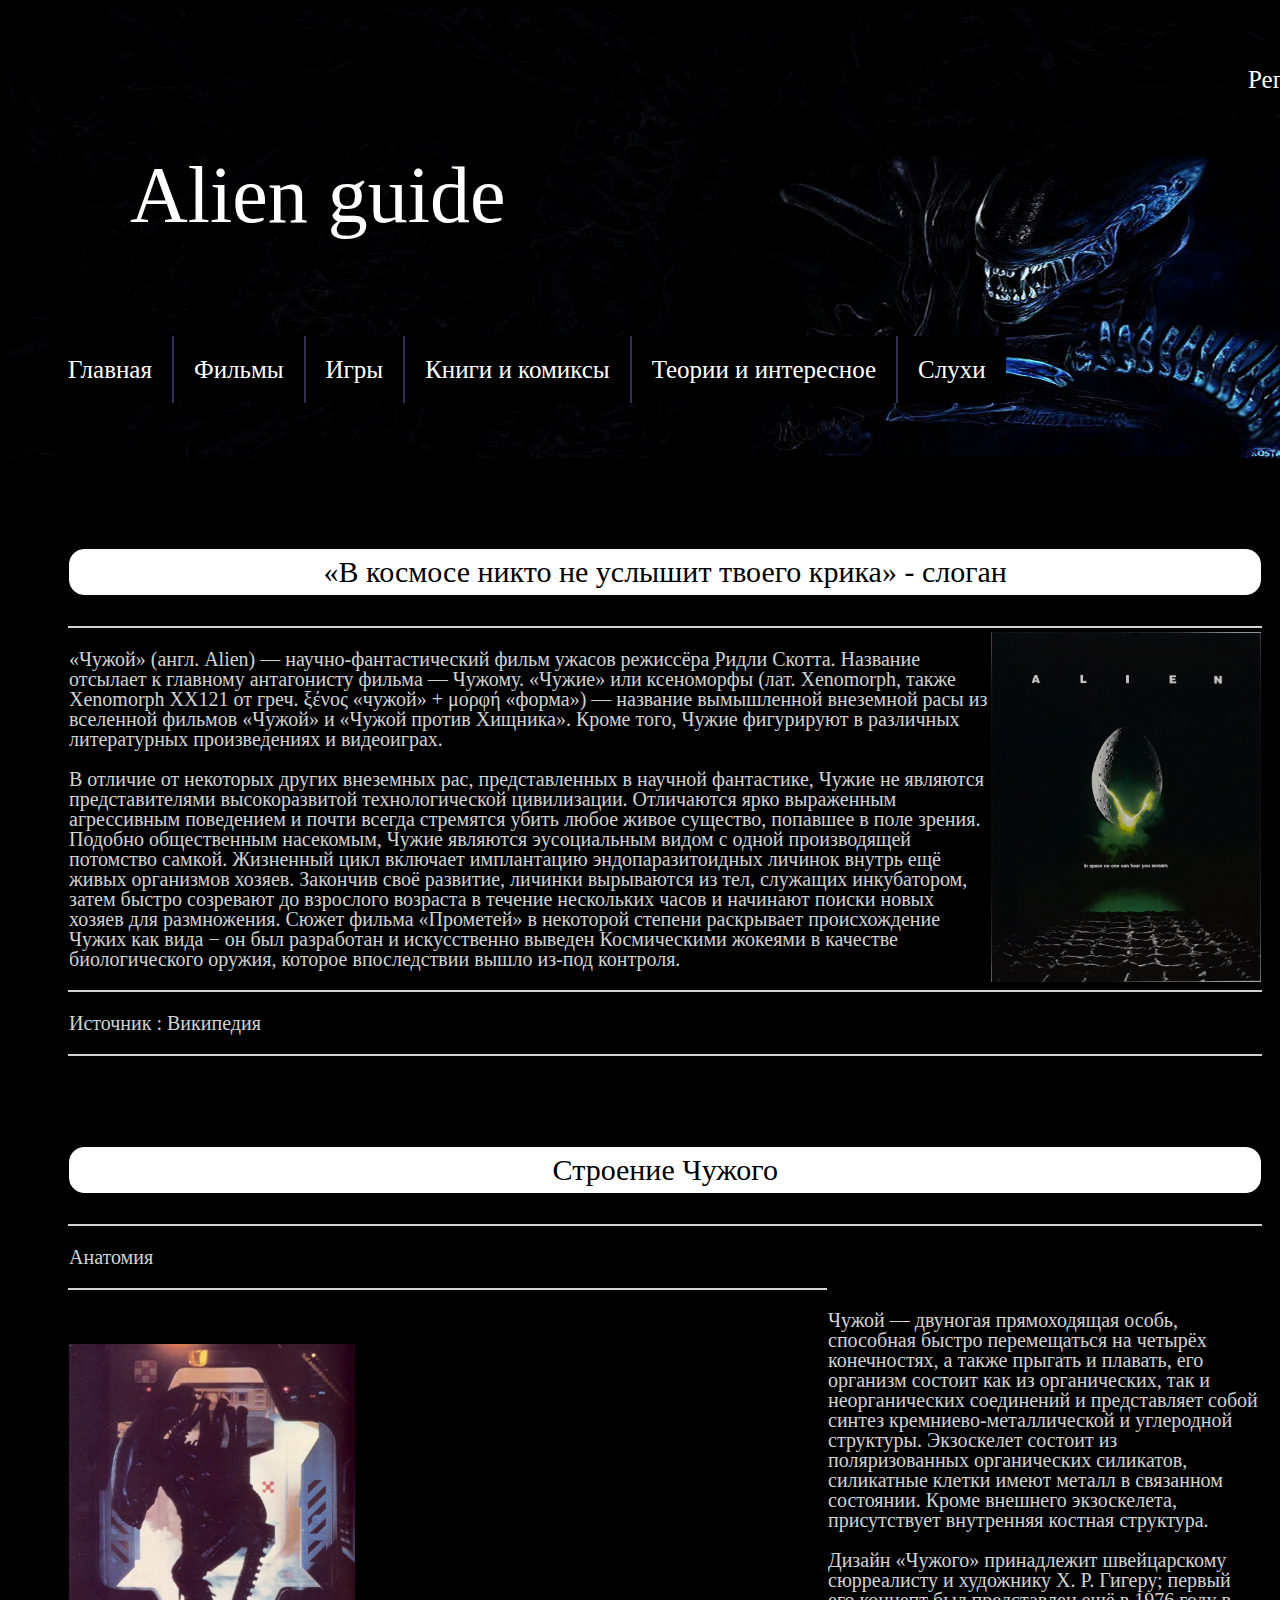
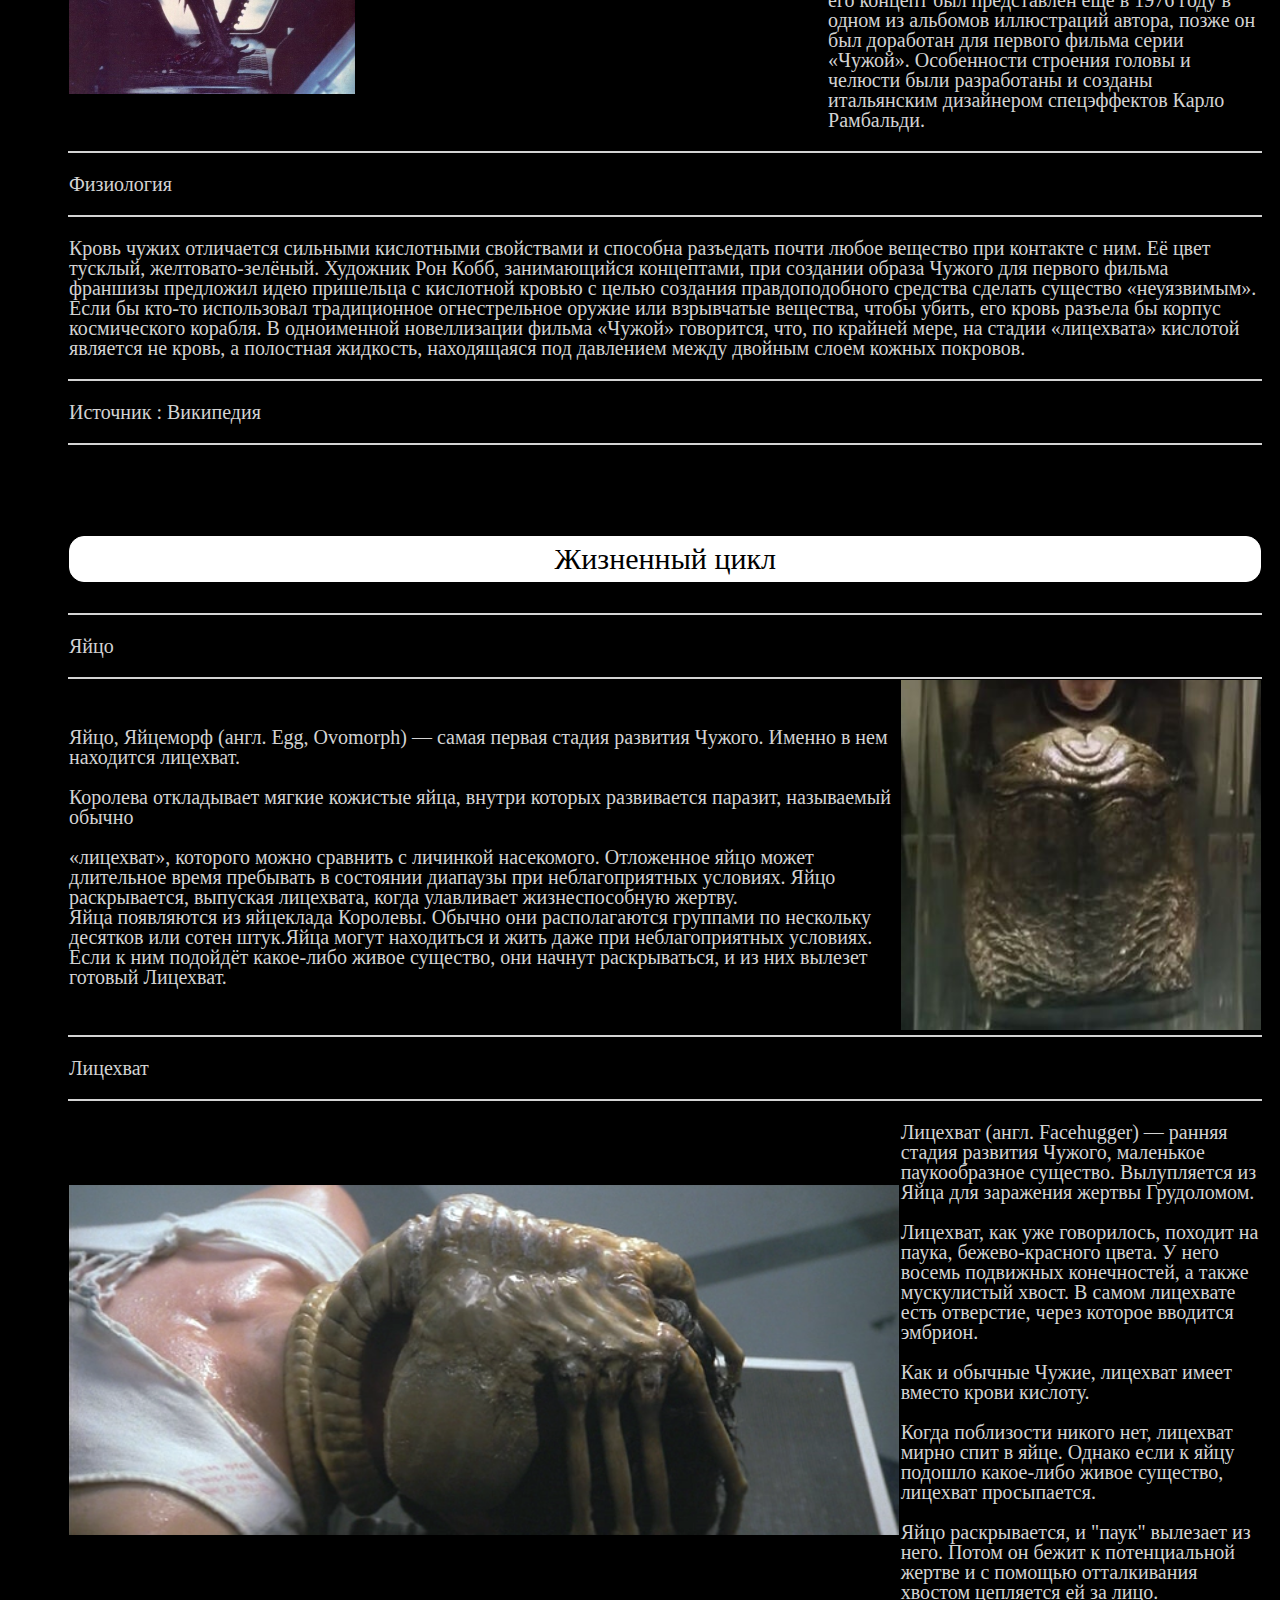
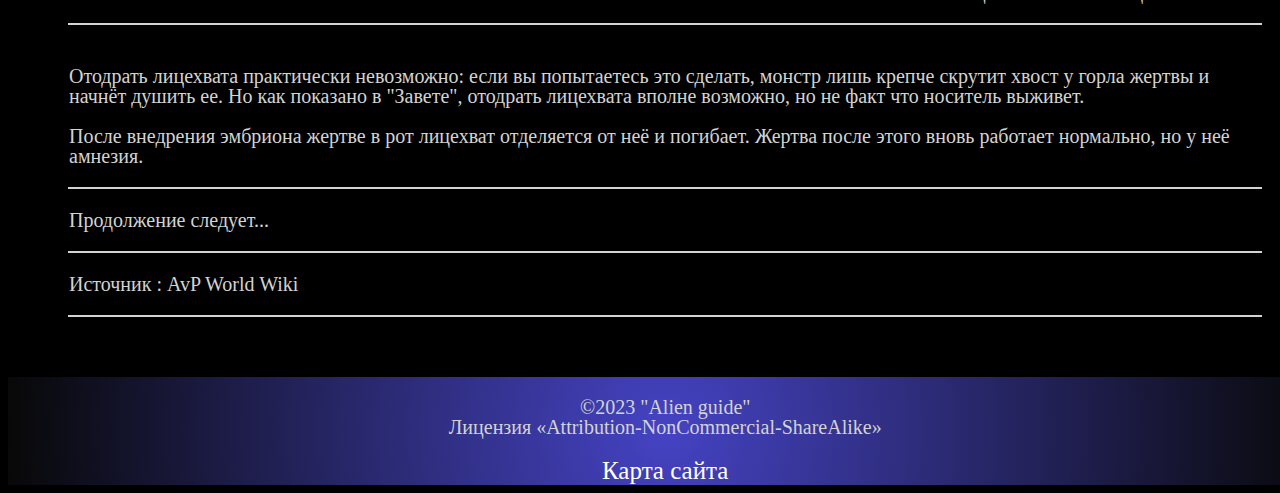
<file: index/index.html>
<!DOCTYPE html>
<html>
    <head>
        <meta charset="utf-8">
        <title>Главная</title>
        <link rel="stylesheet" type="text/css" href="style.css">
    </head>
    <body>
        <div class="body-page">
            <header>
                <div class="container__logo">
					Alien guide
                </div>
                <div class="container">
                <img src="1.jpg" alt="Alien">
                <div class="container__menu">
                    <ul>
                <li><a href="index.html">Главная</a></li>
                <li><a href="../films/films.html">Фильмы</a></li>
                <li><a href="../game/game.html">Игры</a></li>
                <li><a href="../book/book.html">Книги и комиксы</a></li>
                <li><a href="../teory and interesnosty/teory.html">Теории и интересное</a></li>
                <li><a href="../gossip/gossip.html">Слухи</a></li>
                    </ul>
                    <div class="reg">
                    <ul>
                <li><a href="../reg/reg.html">Регистрация</a></li>
                <li><a href="../vhod/vhod.html">Вход</a></li>
                    </ul>
                    </div>
                </div>
            </div>
            </header>
            <main>
				<table class="name">
					<tr>
						<td colspan="2"><p class="Alien">«В космосе никто не услышит твоего крика» - слоган</p></td>
					</tr>
					<tr>
						<td><p>«Чужой» (англ. Alien) — научно-фантастический фильм ужасов режиссёра Ридли Скотта. Название отсылает к главному антагонисту фильма — Чужому.
							«Чужие» или ксеномо́рфы (лат. Xenomorph, также Xenomorph XX121 от греч. ξένος «чужой» + μορφή «форма») — название вымышленной внеземной расы из вселенной фильмов «Чужой» и «Чужой против Хищника». Кроме того, Чужие фигурируют в различных литературных произведениях и видеоиграх.<br>
							<br>В отличие от некоторых других внеземных рас, представленных в научной фантастике, Чужие не являются представителями высокоразвитой технологической цивилизации. Отличаются ярко выраженным агрессивным поведением и почти всегда стремятся убить любое живое существо, попавшее в поле зрения. Подобно общественным насекомым, Чужие являются эусоциальным видом с одной производящей потомство самкой. Жизненный цикл включает имплантацию эндопаразитоидных личинок внутрь ещё живых организмов хозяев. Закончив своё развитие, личинки вырываются из тел, служащих инкубатором, затем быстро созревают до взрослого возраста в течение нескольких часов и начинают поиски новых хозяев для размножения. Сюжет фильма «Прометей» в некоторой степени раскрывает происхождение Чужих как вида − он был разработан и искусственно выведен Космическими жокеями в качестве биологического оружия, которое впоследствии вышло из-под контроля.</p></td></p>
						</td>
						<td><img src="A1.jpg"></td>
					</tr>
					<tr>
						<td colspan="2"><p>Источник : Википедия</p></td>
					</tr>
				</table>
				<table class="name">
					<tr>
						<td colspan="2"><p class="Alien">Строение Чужого</p></td>
					</tr>
					<tr>
						<td><p>Анатомия</p></td>
					</tr>
					<tr>
						<td><img src="A2.jpg"></td>
						<td colspan="2"><p>Чужой — двуногая прямоходящая особь, способная быстро перемещаться на четырёх конечностях, а также прыгать и плавать, его организм состоит как из органических, так и неорганических соединений и представляет собой синтез кремниево-металлической и углеродной структуры. Экзоскелет состоит из поляризованных органических силикатов, силикатные клетки имеют металл в связанном состоянии. Кроме внешнего экзоскелета, присутствует внутренняя костная структура.<br>
						<br>Дизайн «Чужого» принадлежит швейцарскому сюрреалисту и художнику Х. Р. Гигеру; первый его концепт был представлен ещё в 1976 году в одном из альбомов иллюстраций автора, позже он был доработан для первого фильма серии «Чужой». Особенности строения головы и челюсти были разработаны и созданы итальянским дизайнером спецэффектов Карло Рамбальди.</p></td>
					</tr>
					<tr>
						<td colspan="2"><p>Физиология</p></td>
					</tr>
					<tr>
						<td colspan="2"><p>Кровь чужих отличается сильными кислотными свойствами и способна разъедать почти любое вещество при контакте с ним. Её цвет тусклый, желтовато-зелёный. Художник Рон Кобб, занимающийся концептами, при создании образа Чужого для первого фильма франшизы предложил идею пришельца с кислотной кровью с целью создания правдоподобного средства сделать существо «неуязвимым». Если бы кто-то использовал традиционное огнестрельное оружие или взрывчатые вещества, чтобы убить, его кровь разъела бы корпус космического корабля. В одноименной новеллизации фильма «Чужой» говорится, что, по крайней мере, на стадии «лицехвата» кислотой является не кровь, а полостная жидкость, находящаяся под давлением между двойным слоем кожных покровов.</p></td>
					</tr>
					<tr>
						<td colspan="2"><p>Источник : Википедия</p></td>
					</tr>
				</table>
				<table class="name">
					<tr>
						<td colspan="3"><p class="Alien">Жизненный цикл</p></td>
					</tr>
					<tr>
						<td colspan="3"><p>Яйцо</p></td>
					</tr>
					<tr>
						<td colspan="2"><p>Яйцо, Яйцеморф (англ. Egg, Ovomorph) — самая первая стадия развития Чужого. Именно в нем находится лицехват.<br>
						<br>Королева откладывает мягкие кожистые яйца, внутри которых развивается паразит, называемый обычно<br>
						<br>«лицехват», которого можно сравнить с личинкой насекомого. Отложенное яйцо может длительное время пребывать в состоянии диапаузы при неблагоприятных условиях. Яйцо раскрывается, выпуская лицехвата, когда улавливает жизнеспособную жертву.
						<br>Яйца появляются из яйцеклада Королевы. Обычно они располагаются группами по нескольку десятков или сотен штук.Яйца могут находиться и жить даже при неблагоприятных условиях. Если к ним подойдёт какое-либо живое существо, они начнут раскрываться, и из них вылезет готовый Лицехват.</p></td>
						<td><img src="Egg.jpg"></td>
					</tr>
					<tr>
						<td colspan="3"><p>Лицехват</p></td>
					</tr>
					<tr>
						<td><img src="Facehugger.png"></td>
						<td colspan="2"><p>Лицехват (англ. Facehugger) — ранняя стадия развития Чужого, маленькое паукообразное существо. Вылупляется из Яйца для заражения жертвы Грудоломом.<br>
						<br>Лицехват, как уже говорилось, походит на паука, бежево-красного цвета. У него восемь подвижных конечностей, а также мускулистый хвост. В самом лицехвате есть отверстие, через которое вводится эмбрион.<br>
						<br>Как и обычные Чужие, лицехват имеет вместо крови кислоту.<br>
						<br>Когда поблизости никого нет, лицехват мирно спит в яйце. Однако если к яйцу подошло какое-либо живое существо, лицехват просыпается.<br>
						<br>Яйцо раскрывается, и "паук" вылезает из него. Потом он бежит к потенциальной жертве и с помощью отталкивания хвостом цепляется ей за лицо.<br></p></td>
					</tr>
					<tr>
						<td colspan="3"><p><br>Отодрать лицехвата практически невозможно: если вы попытаетесь это сделать, монстр лишь крепче скрутит хвост у горла жертвы и начнёт душить ее. Но как показано в "Завете", отодрать лицехвата вполне возможно, но не факт что носитель выживет.<br>
						<br>После внедрения эмбриона жертве в рот лицехват отделяется от неё и погибает. Жертва после этого вновь работает нормально, но у неё амнезия.</p></td>
					</tr>
					<tr>
						<td colspan="3"><p>Продолжение следует...</p></td>
					</tr>
					<tr>
						<td colspan="3"><p>Источник : AvP World Wiki</p></td>
					</tr>
				</table>
			</main>
			<footer>
				<p>&copy;2023 "Alien guide"<br>
				Лицензия «Attribution-NonCommercial-ShareAlike»</p>
				<a href="../map/map.html">Карта сайта</a>
            </footer>
		</div>
	</body>
</html>
</file>
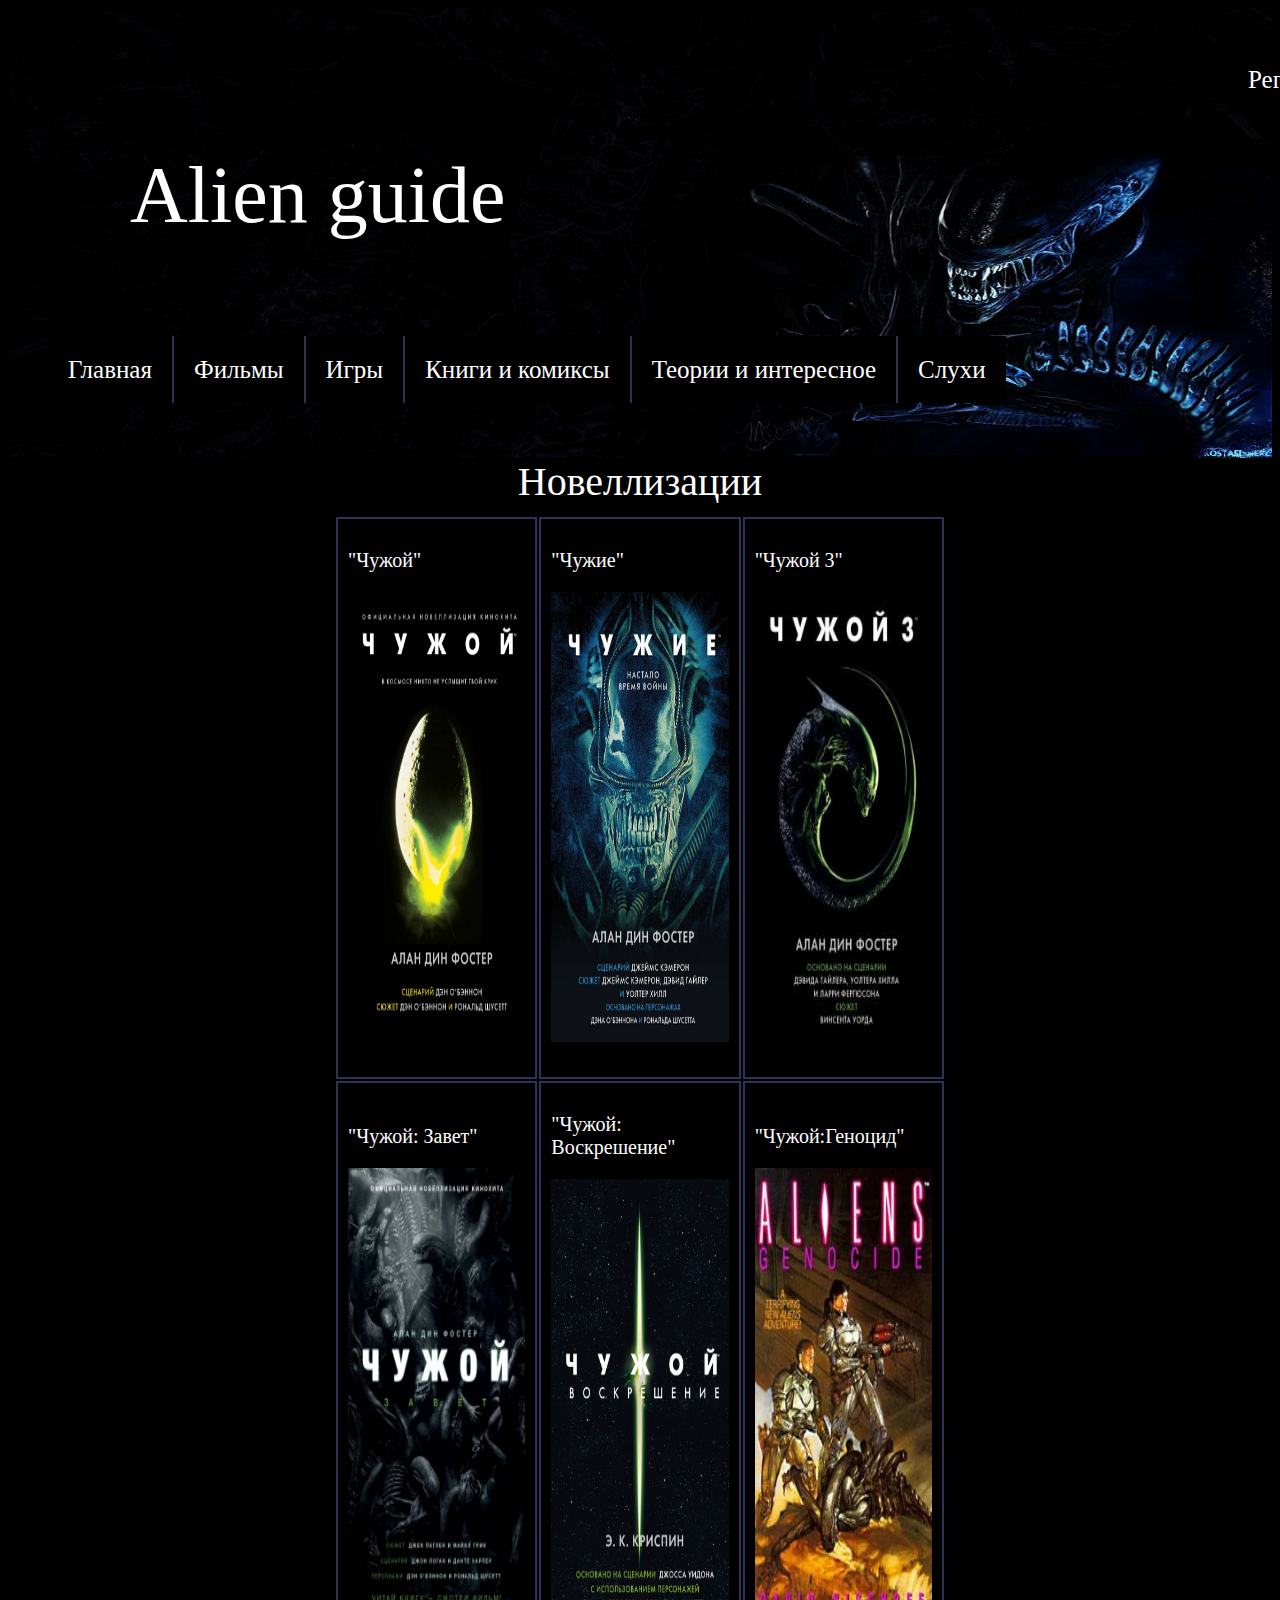
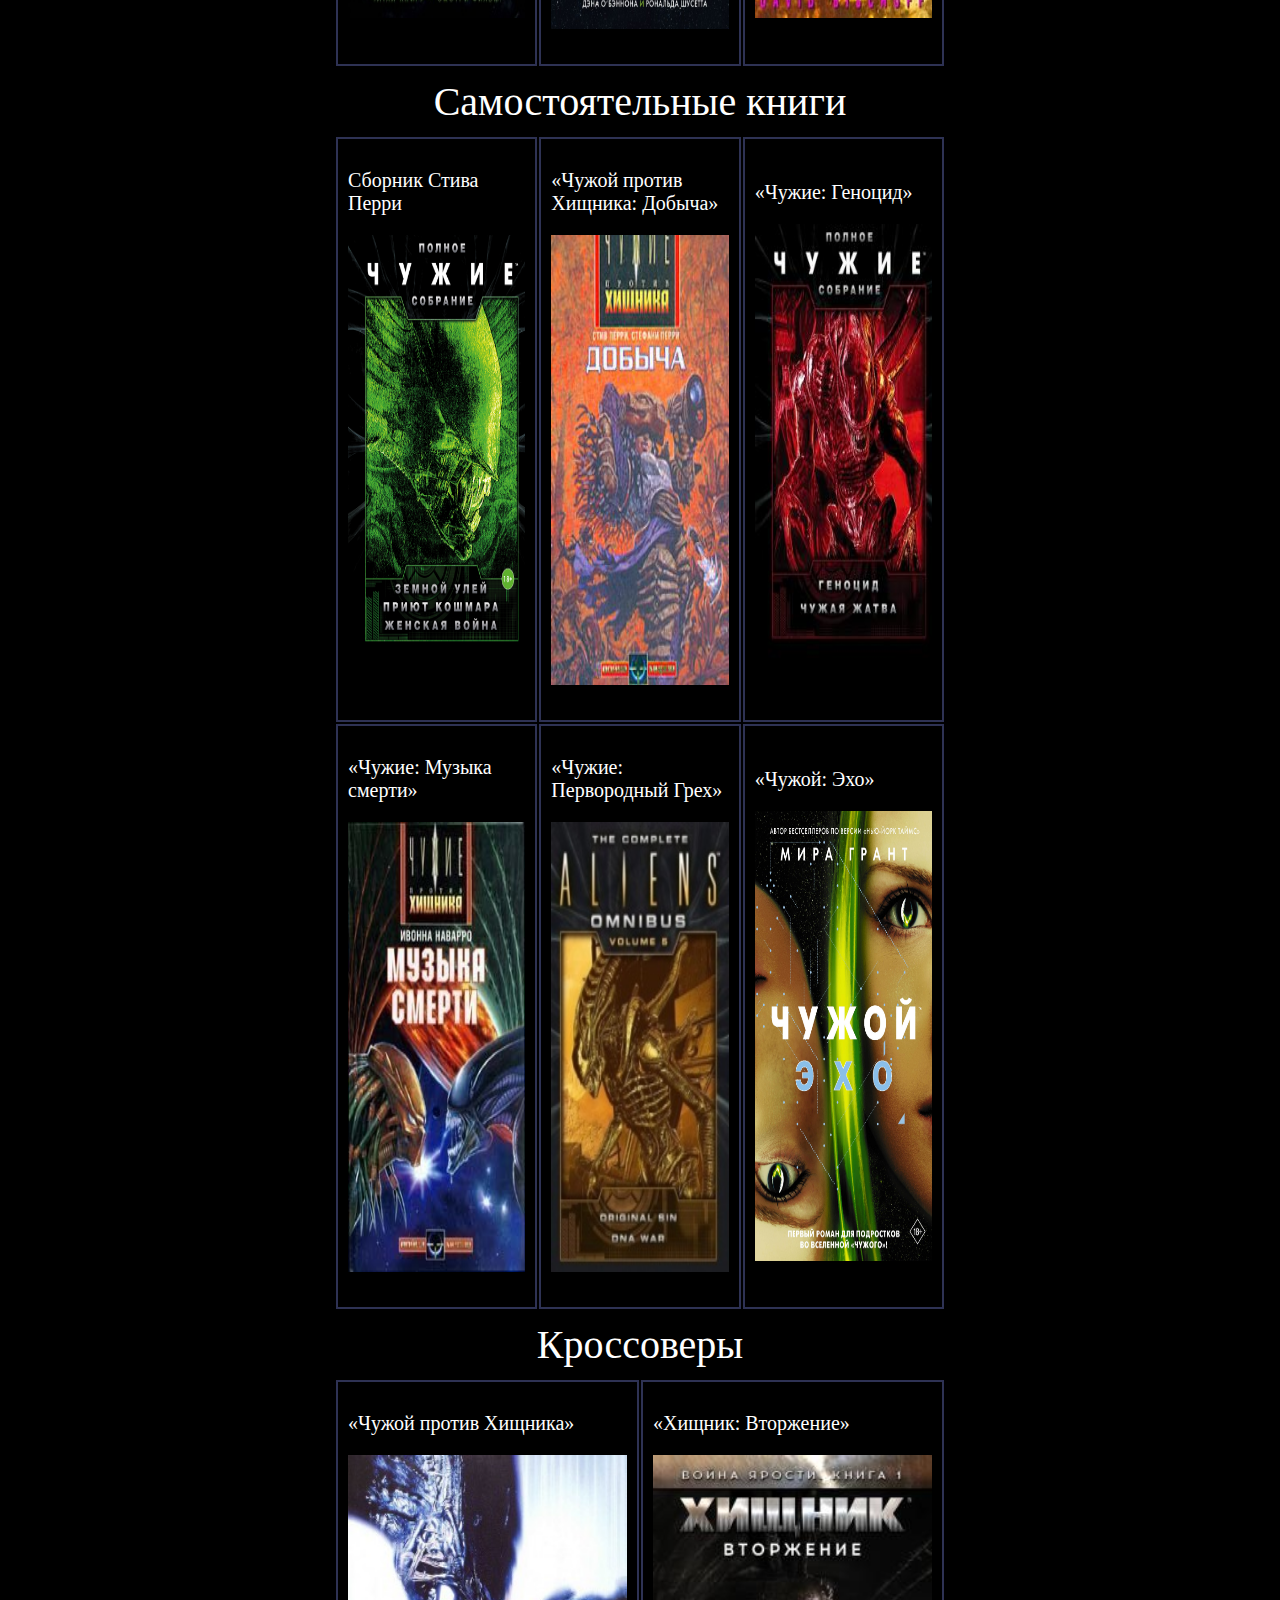
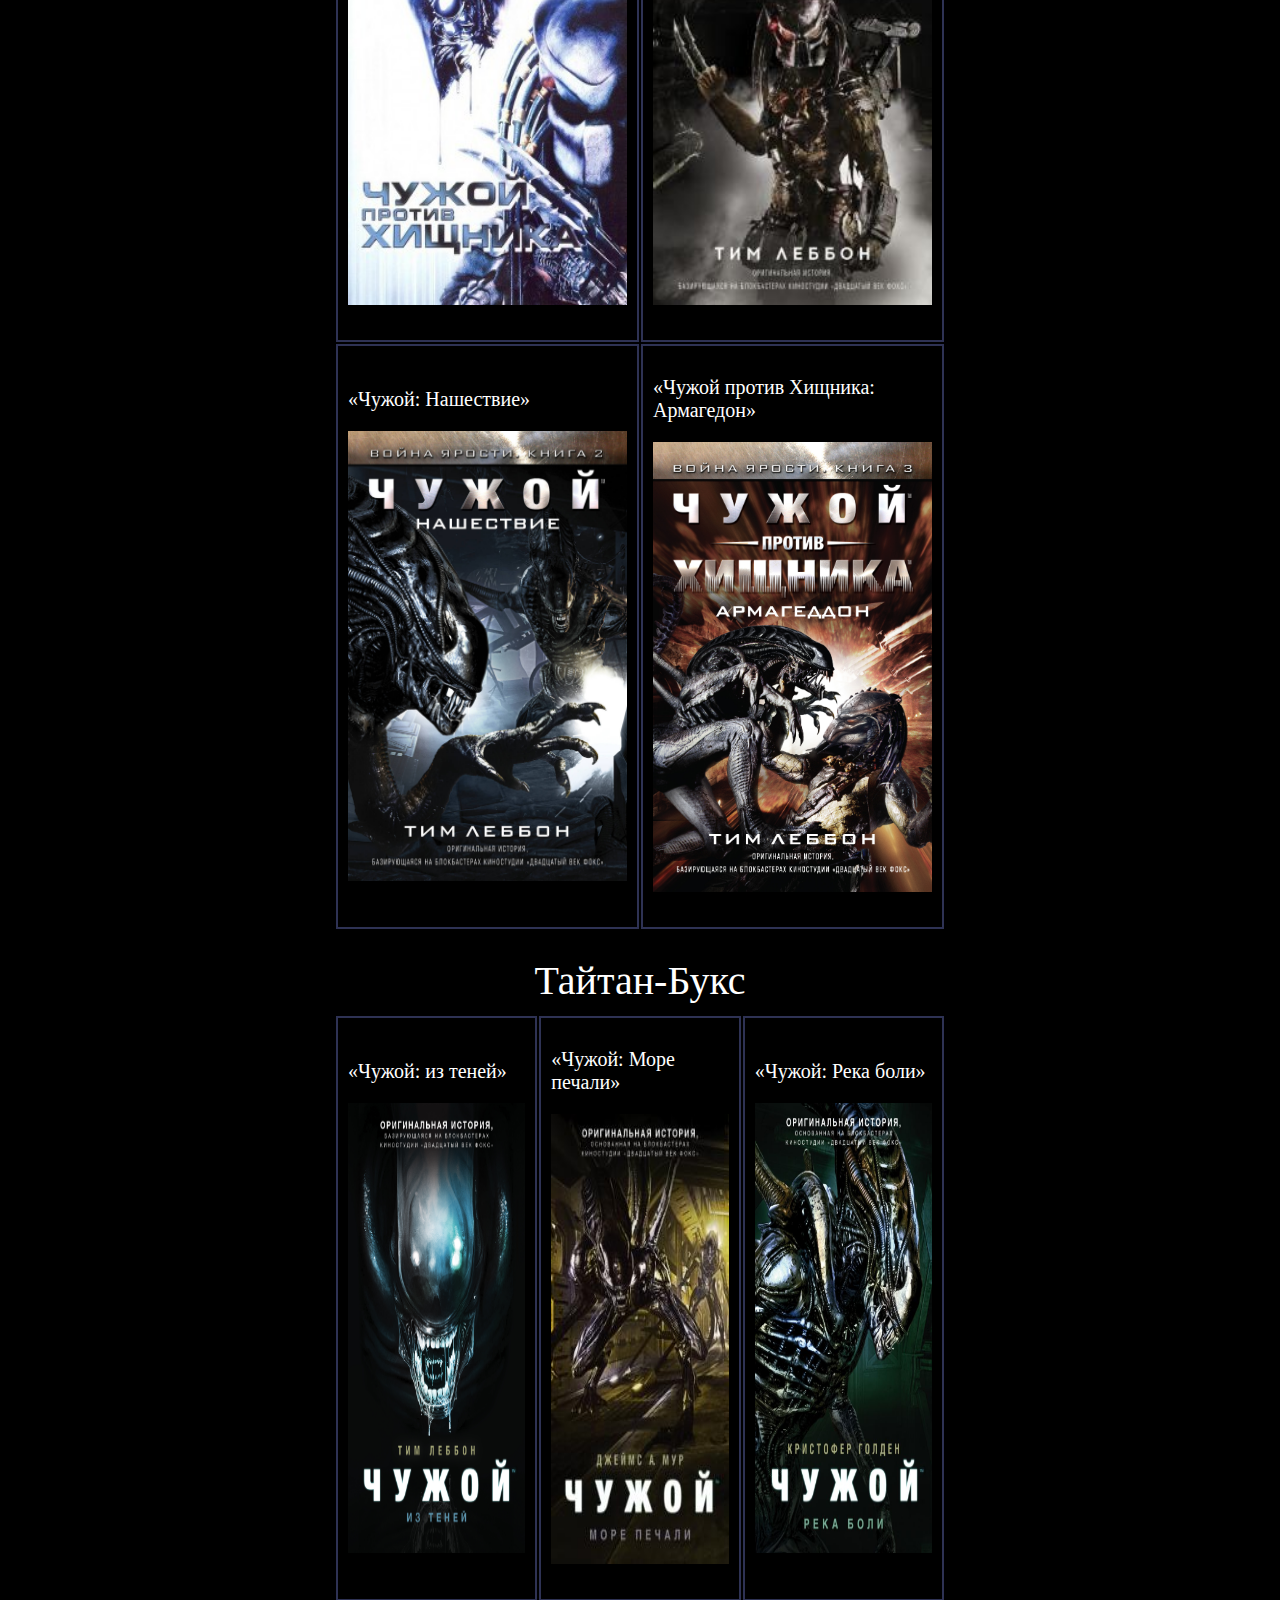
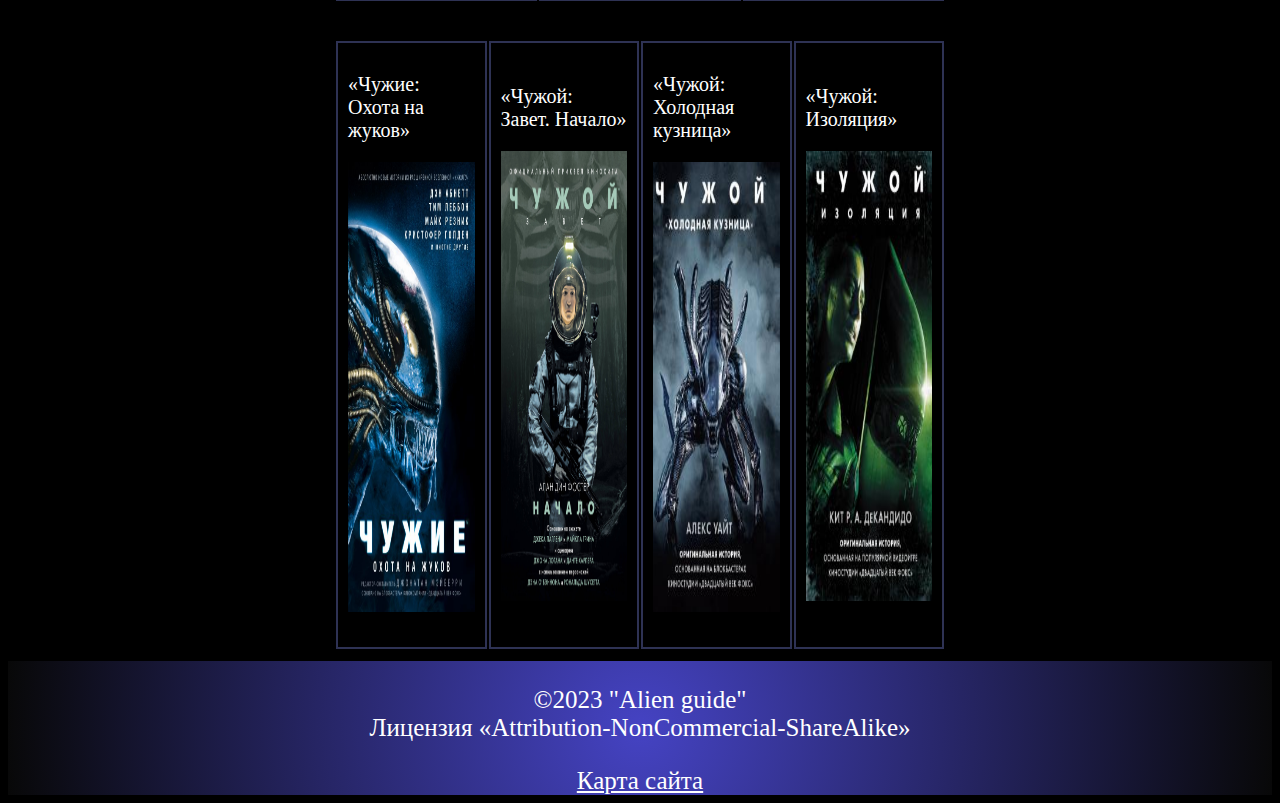
<file: book/book.html>
<!DOCTYPE html>
<html>
    <head>
        <meta charset="utf-8">
        <title>Книги и Комиксы</title>
        <link rel="stylesheet" type="text/css" href="style.css">
    </head>
    <body>
        <div class="body-page">
            <header>
                <div class="container__logo">Alien guide</div>
                <div class="container">
                <img src="1.jpg">
                <div class="container__menu">
                    <ul>
                <li><a href="../index/index.html">Главная</a></li>
                <li><a href="../films/films.html">Фильмы</a></li>
                <li><a href="../game/game.html">Игры</a></li>
                 <li><a href="book.html">Книги и комиксы</a></li>
                 <li><a href="../teory and interesnosty/teory.html">Теории и интересное</a></li>
                 <li><a href="../gossip/gossip.html">Слухи</a></li>
                    </ul>
                    <div class="reg">
                    <ul>
                <li><a href="../reg/reg.html">Регистрация</a></li>
                <li><a href="../vhod/vhod.html">Вход</a></li>
                    </ul>
                    </div>
                </div>
            </div>
            </header>
            <main>
        <table>
            <caption>Новеллизации</caption>
            <tr>
                <td>
            <p>"Чужой"</p>
              <p><a href= "https://www.livelib.ru/book/1002805843-chuzhoj-alan-din-foster" target="_blank"><img src="Alan.jpeg"  alt="Алан Дин Фостер"></a></p>
                </td> 
                <td> 
            <p>"Чужие"</p>
            <p> <a href= "https://www.ozon.ru/context/detail/id/146643319/" target="_blank"><img src="Alan2.jpg"  alt="Алан Дин Фостер"></a></p>
            </td>
              <td>
            <p>"Чужой 3"</p>
              <p> <a href= "https://www.labirint.ru/books/673595/" target="_blank"><img src="Alan3.jpg"  alt="Алан Дин Фостер"></a></p>
                </td>
            </tr>
            <tr>
            <td>
            <p>"Чужой: Завет"</p> 
            <p><a href= "https://www.labirint.ru/books/586745/" target="_blank"><img src="Alan4.jpg"  alt="Чужой"></a></p>
            </td>
             <td>
            <p>"Чужой: Воскрешение"</p> 
            <p><a href= "https://www.livelib.ru/book/1002975274-chuzhoj-voskreshenie-ofitsialnaya-novellizatsiya-enn-kerol-krispin" target="_blank"><img src="Enn.jpeg"  alt="Энн Кэрол Криспин"></a></p>
            </td>
            <td> 
            <p>"Чужой:Геноцид"</p>
            <p><a href= "https://royallib.com/book/bishof_devid/genotsid.html" target="_blank"><img src="gen.jpg"  alt="Бишоф Дэвид"></a></p>
            </td> 
            </tr>
            </table>
            <table>
                <caption>Самостоятельные книги</caption>
                <tr>
                    <td>
                <p>Сборник Стива Перри</p>
                  <p><a href= "https://www.labirint.ru/books/656008/" target="_blank"><img src="Mark.jpg"  alt="Стив Перри"></a></p>
                    </td> 
                    <td> 
                <p>«Чужой против Хищника: Добыча»</p>
                <p> <a href= "https://knijky.ru/books/dobycha-1" target="_blank"><img src="Rendy.jpg"  alt="Стив Перри"></a></p>
                </td>
                  <td>
                <p>«Чужие: Геноцид» </p>
                  <p> <a href= "https://www.chitai-gorod.ru/catalog/book/1076341/" target="_blank"><img src="Devid.jpg"  alt="Дэвид Ф. Бишоф"></a></p>
                    </td>
                </tr>
                <tr>
                <td>
                <p>«Чужие: Музыка смерти» </p> 
                <p><a href= "https://www.livelib.ru/book/1000452835-muzyka-smerti-sbornik-ivonna-navarro" target="_blank"><img src="music.jpg"  alt="Ивонна Наварро"></a></p>
                </td>
                 <td>
                <p>«Чужие: Первородный Грех» </p> 
                <p><a href= "https://fanfics.me/canon14090" target="_blank"><img src="omnibus.jpg"  alt="Майкл Ян Фридман"></a></p>
                </td>
                <td> 
                <p>«Чужой: Эхо»</p>
                <p><a href= "https://www.litres.ru/mira-grant-2/chuzhoy-eho/" target="_blank"><img src="echo.jpg"  alt="Мира Грант"></a></p>
                </td> 
                </tr>
                </table>
                <table>
                    <caption>Кроссоверы</caption>
                    <tr>
                        <td>
                    <p>«Чужой против Хищника» </p>
                      <p><a href= "https://www.litmir.me/bd/?b=192568" target="_blank"><img src="alienvs.jpg"  alt="Alien vs. Predator"></a></p>
                        </td> 
                        <td> 
                    <p>«Хищник: Вторжение»</p>
                    <p> <a href= "https://www.labirint.ru/books/528296/" target="_blank"><img src="tim.jpg"  alt="Тим Леббон"></a></p>
                    </td>
                    </tr>
                    <tr>
                    <td>
                    <p>«Чужой: Нашествие» </p> 
                    <p><a href= "https://www.ozon.ru/context/detail/id/138204694/" target="_blank"><img src="lebbon.jpg"  alt="Тим Леббон"></a></p>
                    </td>
                     <td>
                    <p>«Чужой против Хищника: Армагедон»</p> 
                    <p><a href= "https://www.litres.ru/tim-lebbon-2/chuzhoy-protiv-hischnika-armageddon/" target="_blank"><img src="tileb.jpg"  alt="Тим Леббон"></a></p>
                    </td>
                    </tr>
                    </table>
                    <table>
                        <caption>Тайтан-Букс</caption>
                        <tr>
                            <td>
                        <p>«Чужой: из теней»</p>
                          <p><a href= "https://www.livelib.ru/book/1001532500-chuzhoj-iz-tenej-tim-lebbon" target="_blank"><img src="shadow.jpeg"  alt=""></a></p>
                        </td></a></p>
                            </td> 
                            <td> 
                        <p>«Чужой: Море печали»</p>
                        <p> <a href= "https://www.labirint.ru/books/582391/" target="_blank"><img src="sea.jpg"  alt="Джеймс Артур Мур"></a></p>
                        </td>
                          <td>
                        <p>«Чужой: Река боли»</p>
                          <p> <a href= "https://www.livelib.ru/book/1002196640-chuzhoj-reka-boli-kristofer-golden" target="_blank"><img src="pain.jpeg"  alt="Кристофер Голден"></a></p>
                            </td>
                        </tr>
                        </table>
                        <table>
                            <tr>
                                <td>
                            <p>«Чужие: Охота на жуков» </p>
                              <p><a href= "https://www.livelib.ru/book/1002340444-chuzhie-ohota-na-zhukov-sbornik-sbornik" target="_blank"><img src="hunt.jpeg"  alt="«Чужие: Охота на жуков»"></a></p>
                            </td></a></p>
                                </td> 
                                <td> 
                            <p>«Чужой: Завет. Начало» </p>
                            <p> <a href= "https://www.ozon.ru/context/detail/id/143082024/" target="_blank"><img src="begin.jpg"  alt="Фостер Алан Дин"></a></p>
                            </td>
                              <td>
                            <p>«Чужой: Холодная кузница»</p>
                              <p> <a href= "https://www.labirint.ru/books/680685/" target="_blank"><img src="cold.jpg"  alt="Алекс Уайт"></a></p>
                                </td>
                                <td>
                                <p>«Чужой: Изоляция» </p>
                                <p> <a href= "https://www.labirint.ru/books/732074/" target="_blank"><img src="izol.jpg"  alt="де Кандидо Кит"></a></p>
                                 </td>
                            </tr>
                            </table>
            </main>
            <footer><p>&copy;2023 "Alien guide"<br>
              Лицензия «Attribution-NonCommercial-ShareAlike»</p>
              <a href="../map/map.html">Карта сайта</a></footer>
        </div>
    </body>
</html>
</file>
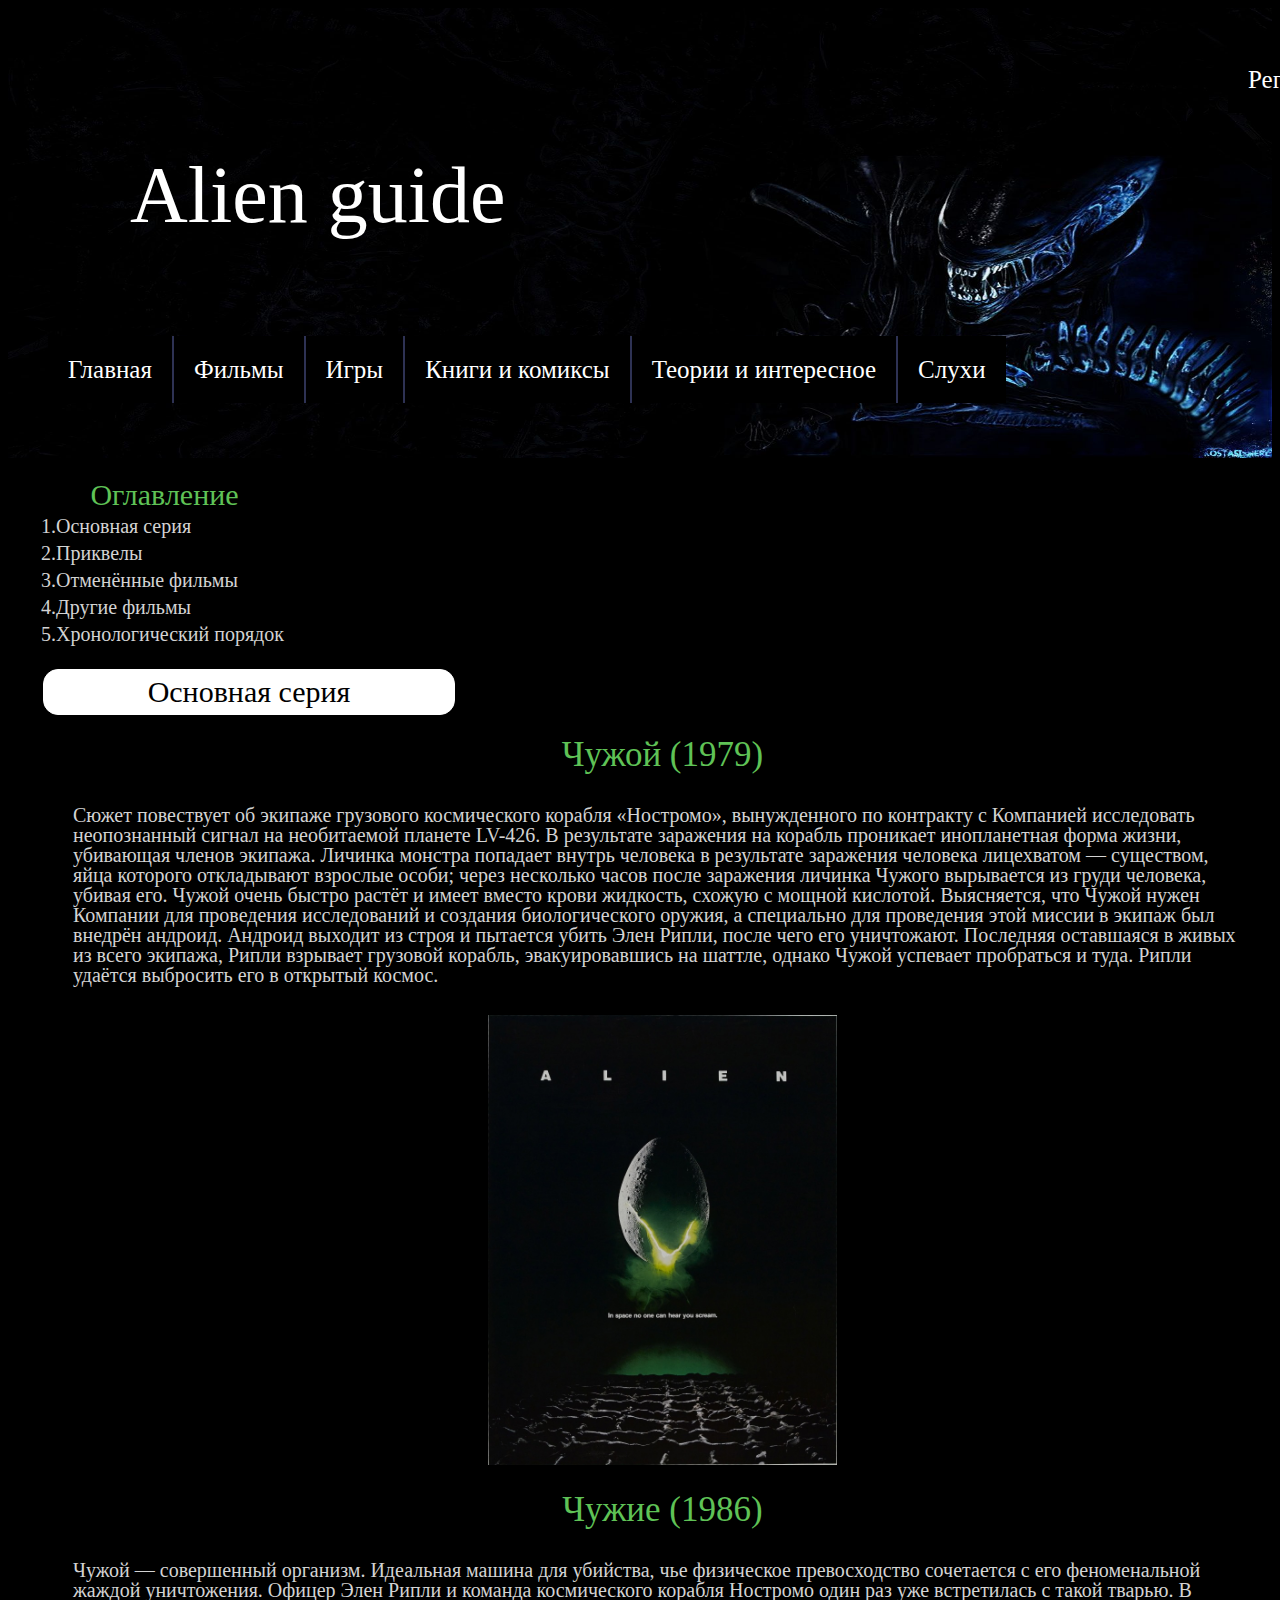
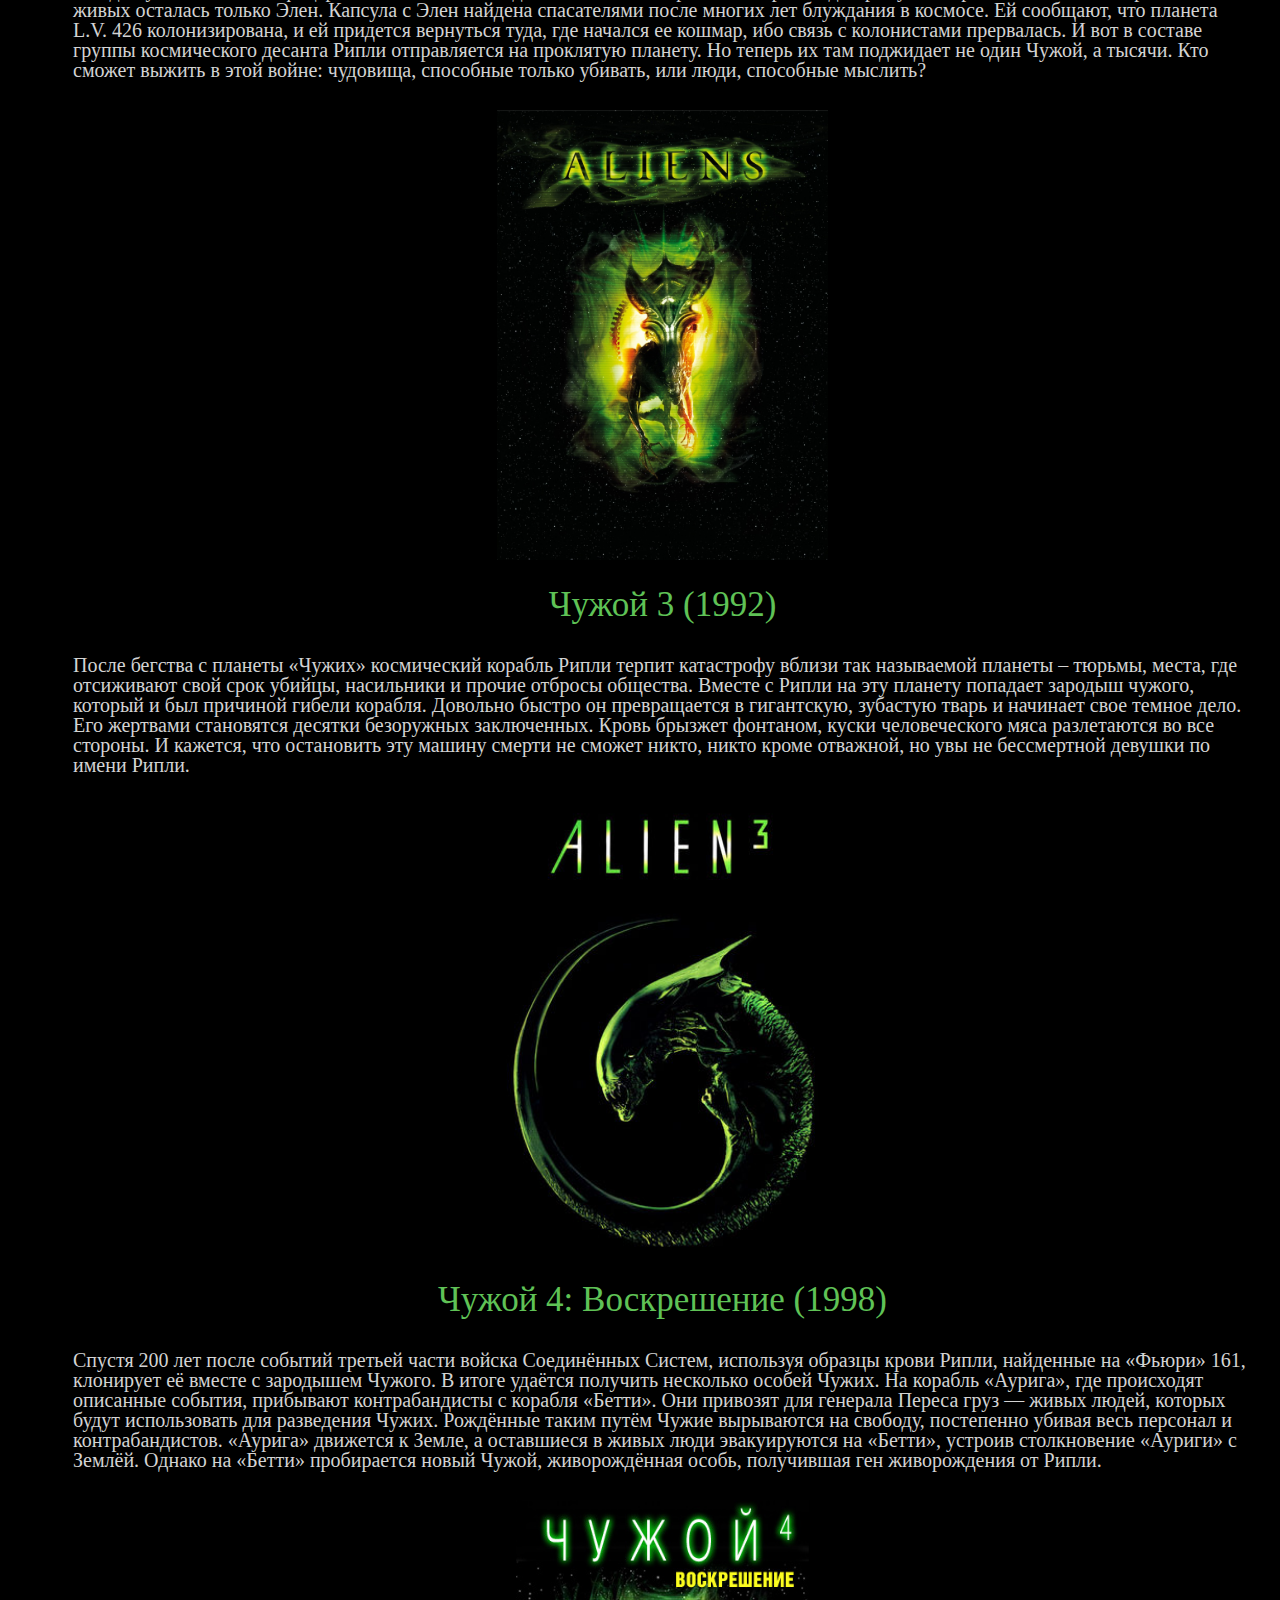
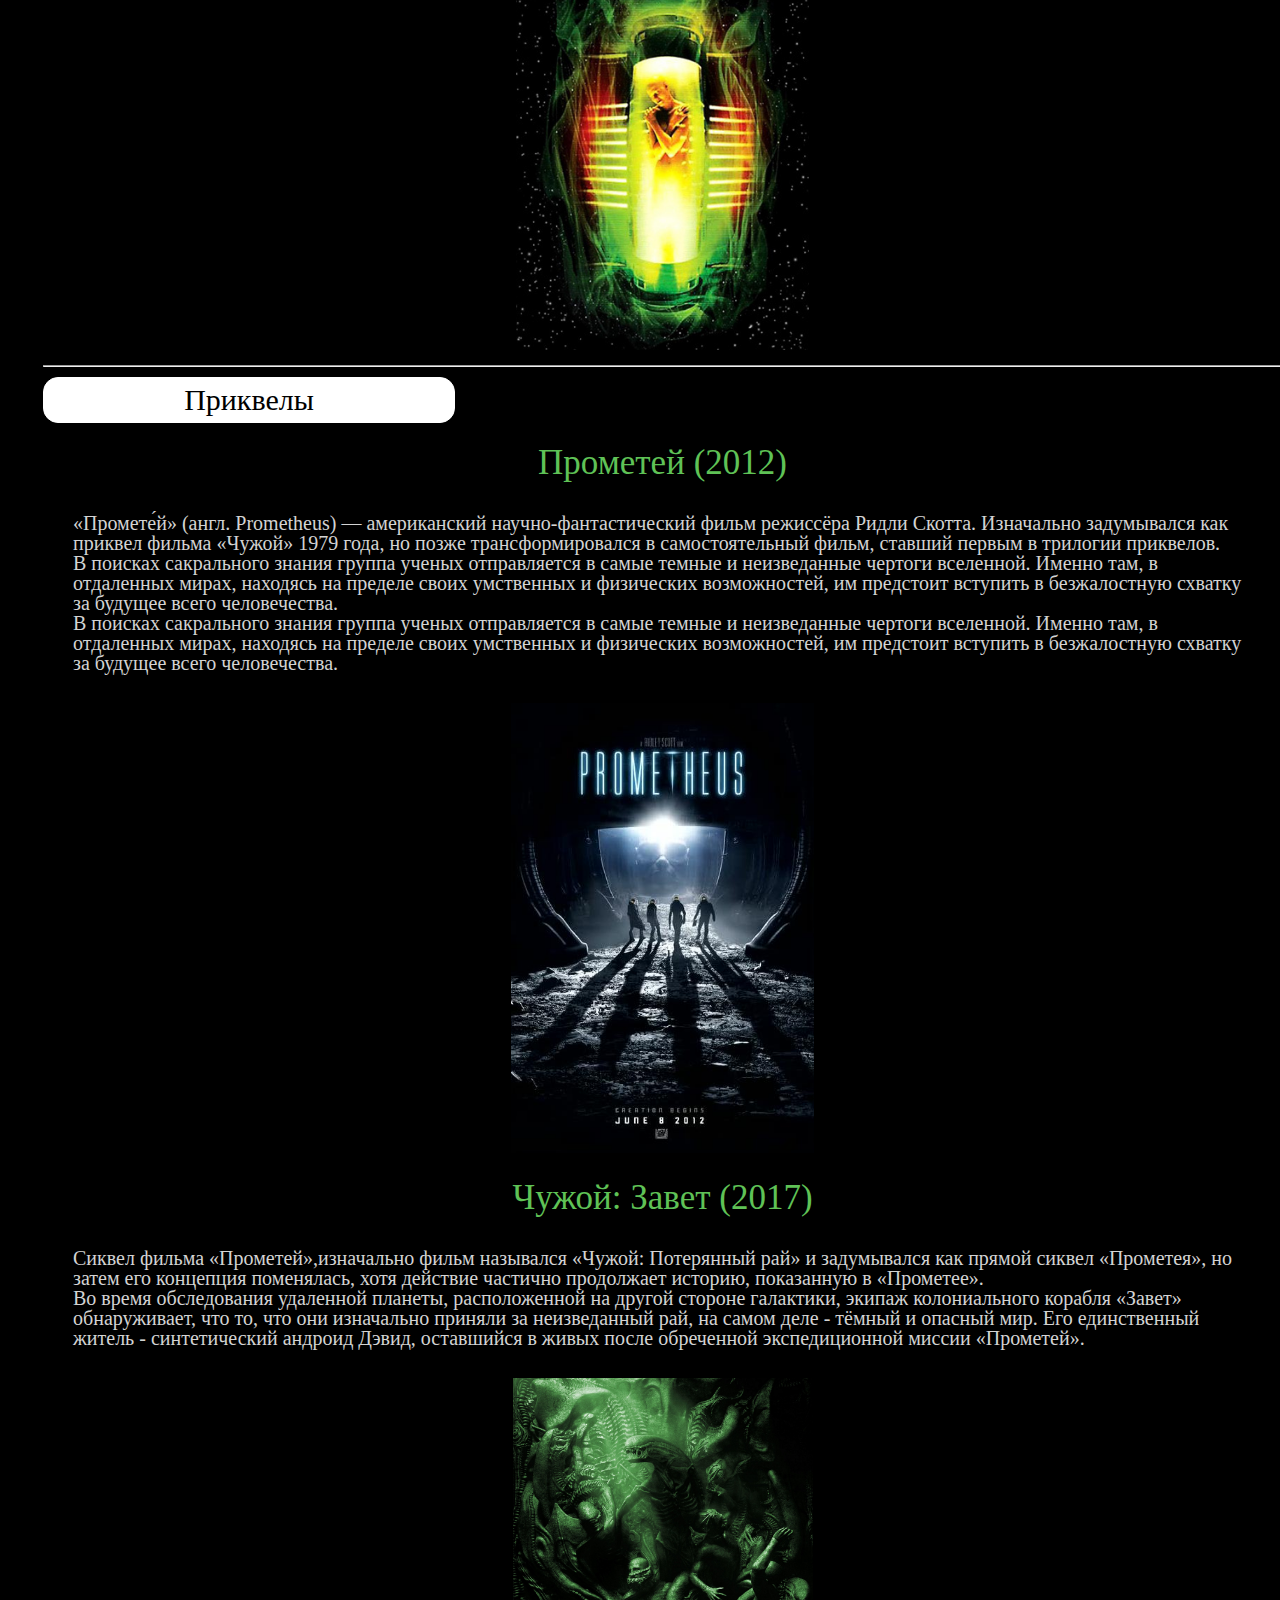
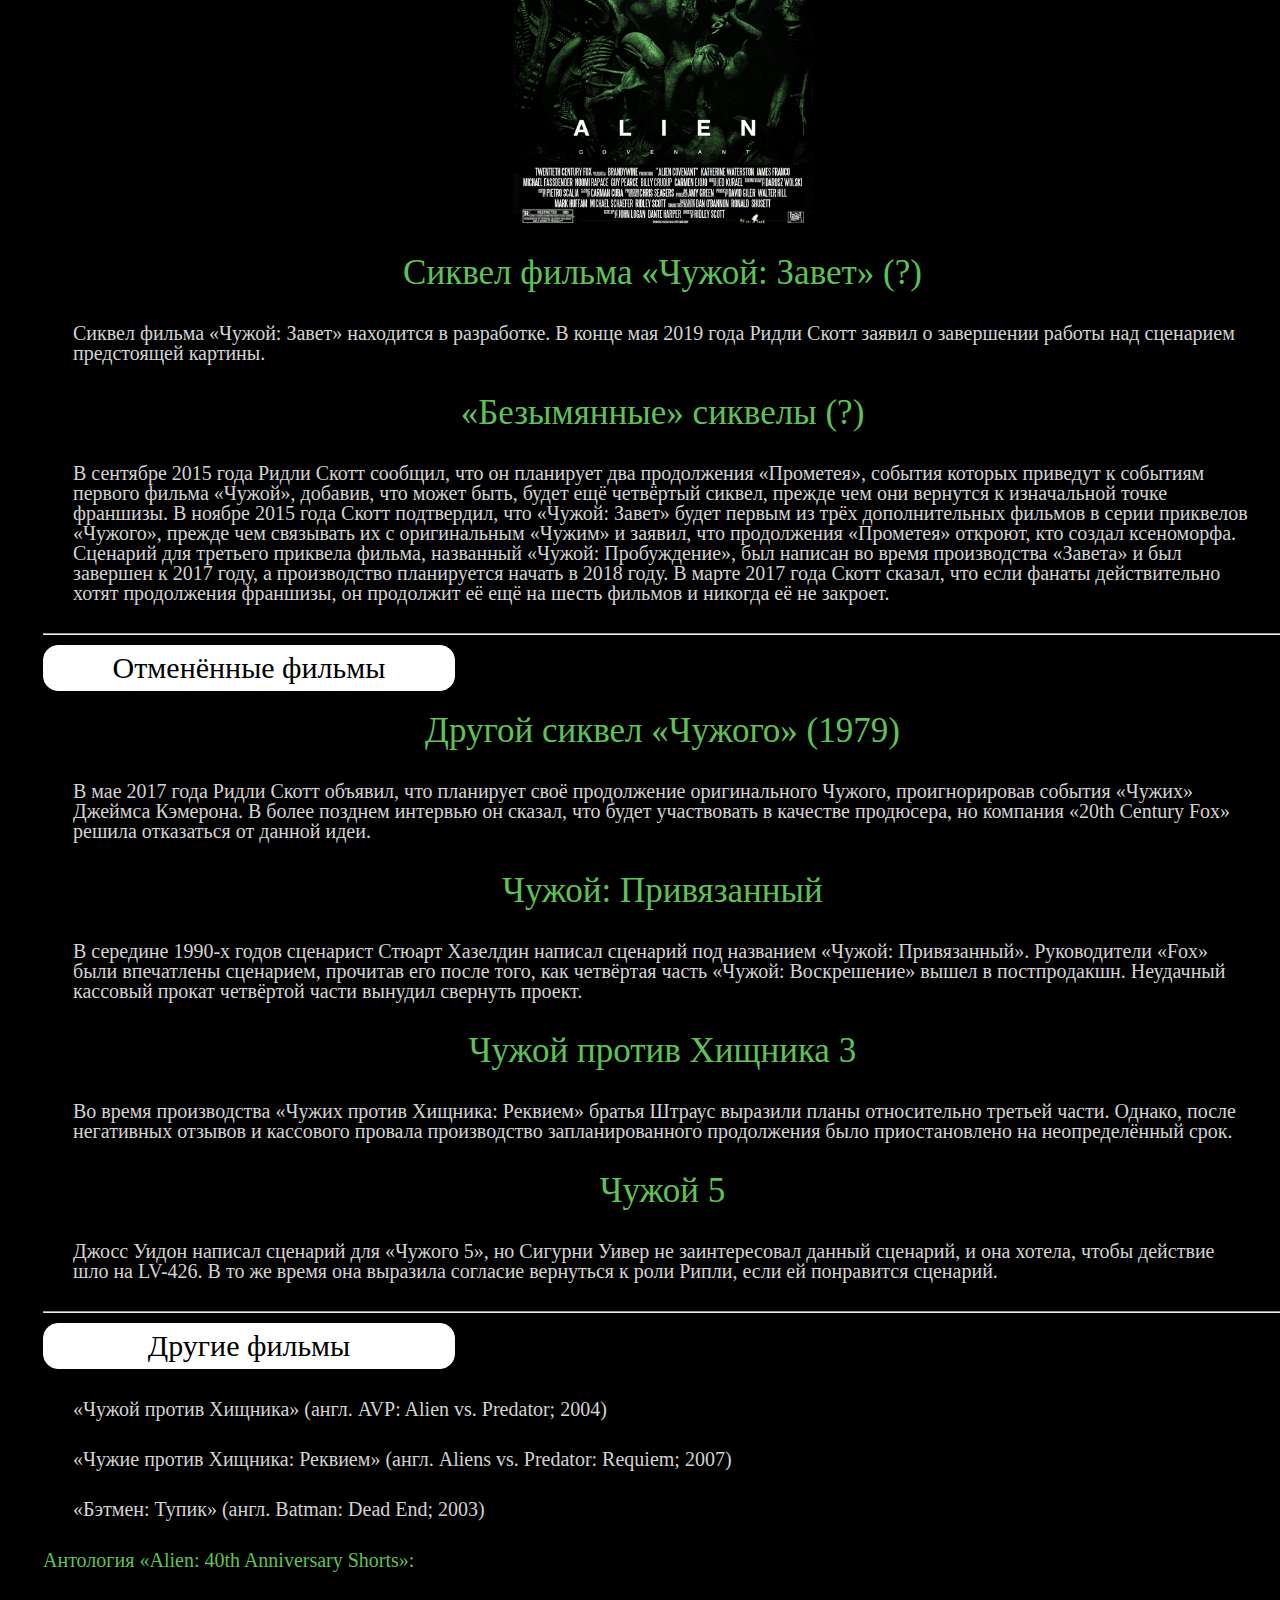
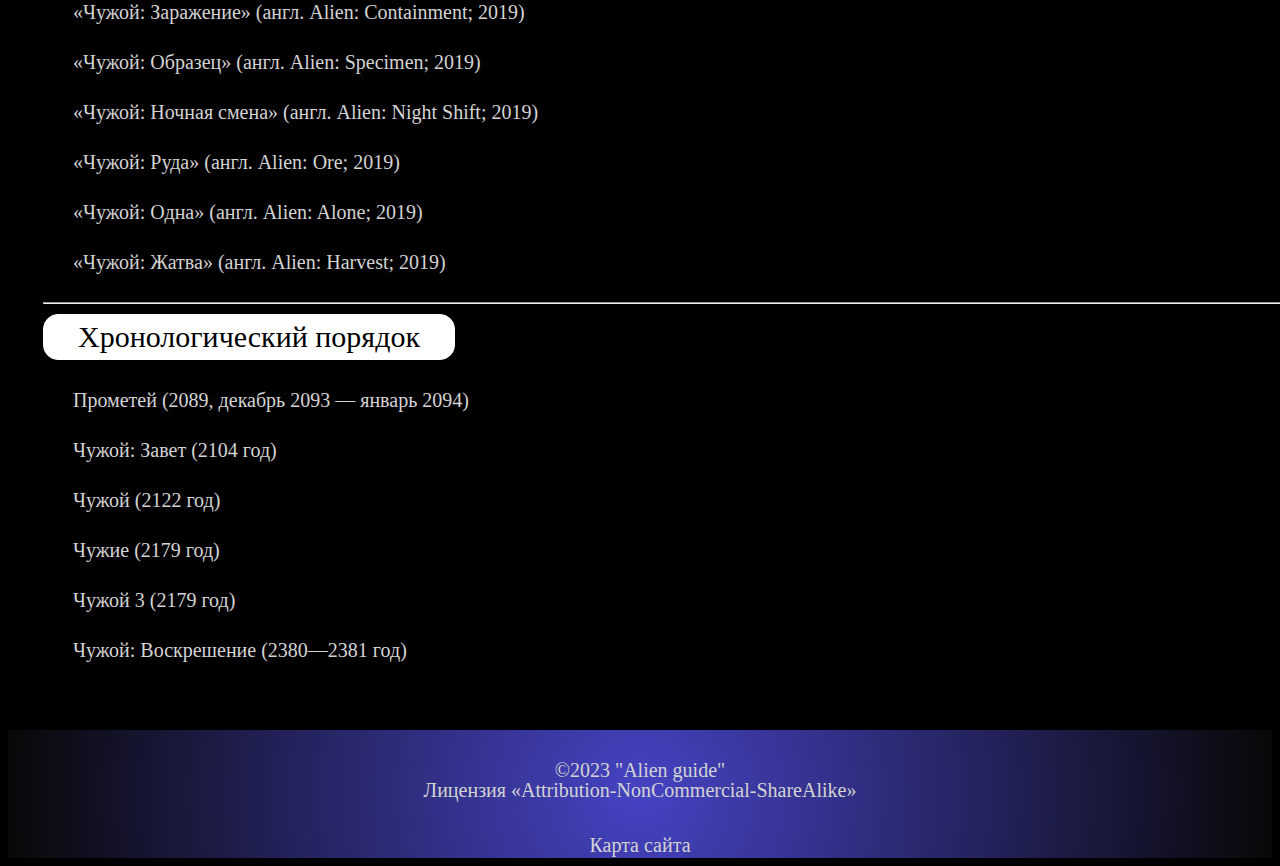
<file: films/films.html>
<!DOCTYPE html>
<html>
    <head>
        <meta charset="utf-8">
        <title>Фильмы</title>
        <link rel="stylesheet" type="text/css" href="style.css">
    </head>
    <body>
        <div class="body-page">
            <header>
                <div class="container__logo">
					Alien guide
                </div>
                <div class="container">
                <img src="1.jpg">
                <div class="container__menu">
                    <ul>
                <li><a href="../index/index.html">Главная</a></li>
                <li><a href="films.html">Фильмы</a></li>
                <li><a href="../game/game.html">Игры</a></li>
                <li><a href="../book/book.html">Книги и комиксы</a></li>
                <li><a href="../teory and interesnosty/teory.html">Теории и интересное</a></li>
                <li><a href="../gossip/gossip.html">Слухи</a></li>
                    </ul>
                    <div class="reg">
                    <ul>
                <li><a href="../reg/reg.html">Регистрация</a></li>
                <li><a href="../vhod/vhod.html">Вход</a></li>
                    </ul>
                    </div>
                </div>
            </div>
            </header>
		</div>	
            <main>
			<table class="name">
				<caption>Оглавление</caption>
					<tr><td><a href="#p1">1.Основная серия</a><td></tr>
					<tr><td><a href="#p2">2.Приквелы</a></td></tr>
					<tr><td><a href="#p3">3.Отменённые фильмы</a></td></tr>
					<tr><td><a href="#p4">4.Другие фильмы</a></td></tr>
					<tr><td><a href="#p5">5.Хронологический порядок</a></td></tr>
			</table>
			<div class="box left">
				<div id="p1" class="Alien">Основная серия</div>
				<div>
					<h1>Чужой (1979)</h1>
					<p>Сюжет повествует об экипаже грузового космического корабля «Ностромо», вынужденного по контракту с Компанией исследовать неопознанный сигнал на необитаемой планете LV-426. В результате заражения на корабль проникает инопланетная форма жизни, убивающая членов экипажа. Личинка монстра попадает внутрь человека в результате заражения человека лицехватом — существом, яйца которого откладывают взрослые особи; через несколько часов после заражения личинка Чужого вырывается из груди человека, убивая его. Чужой очень быстро растёт и имеет вместо крови жидкость, схожую с мощной кислотой. Выясняется, что Чужой нужен Компании для проведения исследований и создания биологического оружия, а специально для проведения этой миссии в экипаж был внедрён андроид. Андроид выходит из строя и пытается убить Элен Рипли, после чего его уничтожают. Последняя оставшаяся в живых из всего экипажа, Рипли взрывает грузовой корабль, эвакуировавшись на шаттле, однако Чужой успевает пробраться и туда. Рипли удаётся выбросить его в открытый космос.</p>
					<img src="A1.jpg" height="450px" width="auto">
				</div>
				<div>
					<h1>Чужие (1986)</h1>
					<p>Чужой — совершенный организм. Идеальная машина для убийства, чье физическое превосходство сочетается с его феноменальной жаждой уничтожения. Офицер Элен Рипли и команда космического корабля Ностромо один раз уже встретилась с такой тварью. В живых осталась только Элен. Капсула с Элен найдена спасателями после многих лет блуждания в космосе. Ей сообщают, что планета L.V. 426 колонизирована, и ей придется вернуться туда, где начался ее кошмар, ибо связь с колонистами прервалась. И вот в составе группы космического десанта Рипли отправляется на проклятую планету. Но теперь их там поджидает не один Чужой, а тысячи. Кто сможет выжить в этой войне: чудовища, способные только убивать, или люди, способные мыслить?</p>
					<img src="A2.png" height="450px" width="auto">
				</div>
				<div>
					<h1>Чужой 3 (1992)</h1>
					<p>После бегства с планеты «Чужих» космический корабль Рипли терпит катастрофу вблизи так называемой планеты – тюрьмы, места, где отсиживают свой срок убийцы, насильники и прочие отбросы общества. Вместе с Рипли на эту планету попадает зародыш чужого, который и был причиной гибели корабля. Довольно быстро он превращается в гигантскую, зубастую тварь и начинает свое темное дело. Его жертвами становятся десятки безоружных заключенных. Кровь брызжет фонтаном, куски человеческого мяса разлетаются во все стороны. И кажется, что остановить эту машину смерти не сможет никто, никто кроме отважной, но увы не бессмертной девушки по имени Рипли.</p>
					<img src="A3.jpg" height="450px" width="auto">
				</div>
				<div>
					<h1>Чужой 4: Воскрешение (1998)</h1>
					<p>Спустя 200 лет после событий третьей части войска Соединённых Систем, используя образцы крови Рипли, найденные на «Фьюри» 161, клонирует её вместе с зародышем Чужого. В итоге удаётся получить несколько особей Чужих. На корабль «Аурига», где происходят описанные события, прибывают контрабандисты с корабля «Бетти». Они привозят для генерала Переса груз — живых людей, которых будут использовать для разведения Чужих. Рождённые таким путём Чужие вырываются на свободу, постепенно убивая весь персонал и контрабандистов. «Аурига» движется к Земле, а оставшиеся в живых люди эвакуируются на «Бетти», устроив столкновение «Ауриги» с Землёй. Однако на «Бетти» пробирается новый Чужой, живорождённая особь, получившая ген живорождения от Рипли.</p>
					<img src="A4.jpg" height="450px" width="auto">
				</div>
				<hr>
				<div  id="p2" class="Alien">Приквелы</div>
				<div>
					<h1>Прометей (2012)</h1>
					<p>«Промете́й» (англ. Prometheus) — американский научно-фантастический фильм режиссёра Ридли Скотта. Изначально задумывался как приквел фильма «Чужой» 1979 года, но позже трансформировался в самостоятельный фильм, ставший первым в трилогии приквелов.<br> В поисках сакрального знания группа ученых отправляется в самые темные и неизведанные чертоги вселенной. Именно там, в отдаленных мирах, находясь на пределе своих умственных и физических возможностей, им предстоит вступить в безжалостную схватку за будущее всего человечества.<br> В поисках сакрального знания группа ученых отправляется в самые темные и неизведанные чертоги вселенной. Именно там, в отдаленных мирах, находясь на пределе своих умственных и физических возможностей, им предстоит вступить в безжалостную схватку за будущее всего человечества.</p>
					<img src="Prom.jpg" height="450px" width="auto">
				</div>
				<div>
					<h1>Чужой: Завет (2017)</h1>
					<p>Сиквел фильма «Прометей»,изначально фильм назывался «Чужой: Потерянный рай» и задумывался как прямой сиквел «Прометея», но затем его концепция поменялась, хотя действие частично продолжает историю, показанную в «Прометее». <br>Во время обследования удаленной планеты, расположенной на другой стороне галактики, экипаж колониального корабля «Завет» обнаруживает, что то, что они изначально приняли за неизведанный рай, на самом деле - тёмный и опасный мир. Его единственный житель - синтетический андроид Дэвид, оставшийся в живых после обреченной экспедиционной миссии «Прометей».</p>
					<img src="Covenant.jpg" height="450px" width="auto">
				</div>
				<div>
					<h1>Сиквел фильма «Чужой: Завет» (?)</h1>
					<p>Сиквел фильма «Чужой: Завет» находится в разработке. В конце мая 2019 года Ридли Скотт заявил о завершении работы над сценарием предстоящей картины.</p>
				</div>
				<div>
					<h1>«Безымянные» сиквелы (?)</h1>
					<p>В сентябре 2015 года Ридли Скотт сообщил, что он планирует два продолжения «Прометея», события которых приведут к событиям первого фильма «Чужой», добавив, что может быть, будет ещё четвёртый сиквел, прежде чем они вернутся к изначальной точке франшизы. В ноябре 2015 года Скотт подтвердил, что «Чужой: Завет» будет первым из трёх дополнительных фильмов в серии приквелов «Чужого», прежде чем связывать их с оригинальным «Чужим» и заявил, что продолжения «Прометея» откроют, кто создал ксеноморфа. Сценарий для третьего приквела фильма, названный «Чужой: Пробуждение», был написан во время производства «Завета» и был завершен к 2017 году, а производство планируется начать в 2018 году. В марте 2017 года Скотт сказал, что если фанаты действительно хотят продолжения франшизы, он продолжит её ещё на шесть фильмов и никогда её не закроет.</p>
				</div>
				<hr>
				<div  id="p3" class="Alien">Отменённые фильмы</div>
				<div>
					<h1>Другой сиквел «Чужого» (1979)</h1>
					<p>В мае 2017 года Ридли Скотт объявил, что планирует своё продолжение оригинального Чужого, проигнорировав события «Чужих» Джеймса Кэмерона. В более позднем интервью он сказал, что будет участвовать в качестве продюсера, но компания «20th Century Fox» решила отказаться от данной идеи.</p>
				</div>
				<div>
					<h1>Чужой: Привязанный</h1>
					<p>В середине 1990-х годов сценарист Стюарт Хазелдин написал сценарий под названием «Чужой: Привязанный». Руководители «Fox» были впечатлены сценарием, прочитав его после того, как четвёртая часть «Чужой: Воскрешение» вышел в постпродакшн. Неудачный кассовый прокат четвёртой части вынудил свернуть проект.</p>
				</div>
				<div>
					<h1>Чужой против Хищника 3</h1>
					<p>Во время производства «Чужих против Хищника: Реквием» братья Штраус выразили планы относительно третьей части. Однако, после негативных отзывов и кассового провала производство запланированного продолжения было приостановлено на неопределённый срок.</p>
				</div>
				<div>
					<h1>Чужой 5</h1>
					<p>Джосс Уидон написал сценарий для «Чужого 5», но Сигурни Уивер не заинтересовал данный сценарий, и она хотела, чтобы действие шло на LV-426. В то же время она выразила согласие вернуться к роли Рипли, если ей понравится сценарий.</p>
				</div>
				<hr>
				<div  id="p4" class="Alien">Другие фильмы</div>
				<div class="films">
					<p>«Чужой против Хищника» (англ. AVP: Alien vs. Predator; 2004)</p>
					<p>«Чужие против Хищника: Реквием» (англ. Aliens vs. Predator: Requiem; 2007)</p>
					<p>«Бэтмен: Тупик» (англ. Batman: Dead End; 2003)</p>
				<h1>Антология «Alien: 40th Anniversary Shorts»:</h1>
					<p>«Чужой: Заражение» (англ. Alien: Containment; 2019)</p>
					<p>«Чужой: Образец» (англ. Alien: Specimen; 2019)</p>
					<p>«Чужой: Ночная смена» (англ. Alien: Night Shift; 2019)</p>
					<p>«Чужой: Руда» (англ. Alien: Ore; 2019)</p>
					<p>«Чужой: Одна» (англ. Alien: Alone; 2019)</p>
					<p>«Чужой: Жатва» (англ. Alien: Harvest; 2019)</p>
				</div>
				<hr>
				<div  id="p5" class="Alien">Хронологический порядок</div>
				<div class="films">
					<p>Прометей (2089, декабрь 2093 — январь 2094)</p>
					<p>Чужой: Завет (2104 год)</p>
					<p>Чужой (2122 год)</p>
					<p>Чужие (2179 год)</p>
					<p>Чужой 3 (2179 год)</p>
					<p>Чужой: Воскрешение (2380—2381 год)</p>
				</div>
			</div>
			</main>
		<div class="body-page">
			<footer>
				<p>&copy;2023 "Alien guide"<br>
				Лицензия «Attribution-NonCommercial-ShareAlike»</p>
				<a href="../map/map.html">Карта сайта</a>
            </footer>
		</div>
	</body>
</html>
</file>
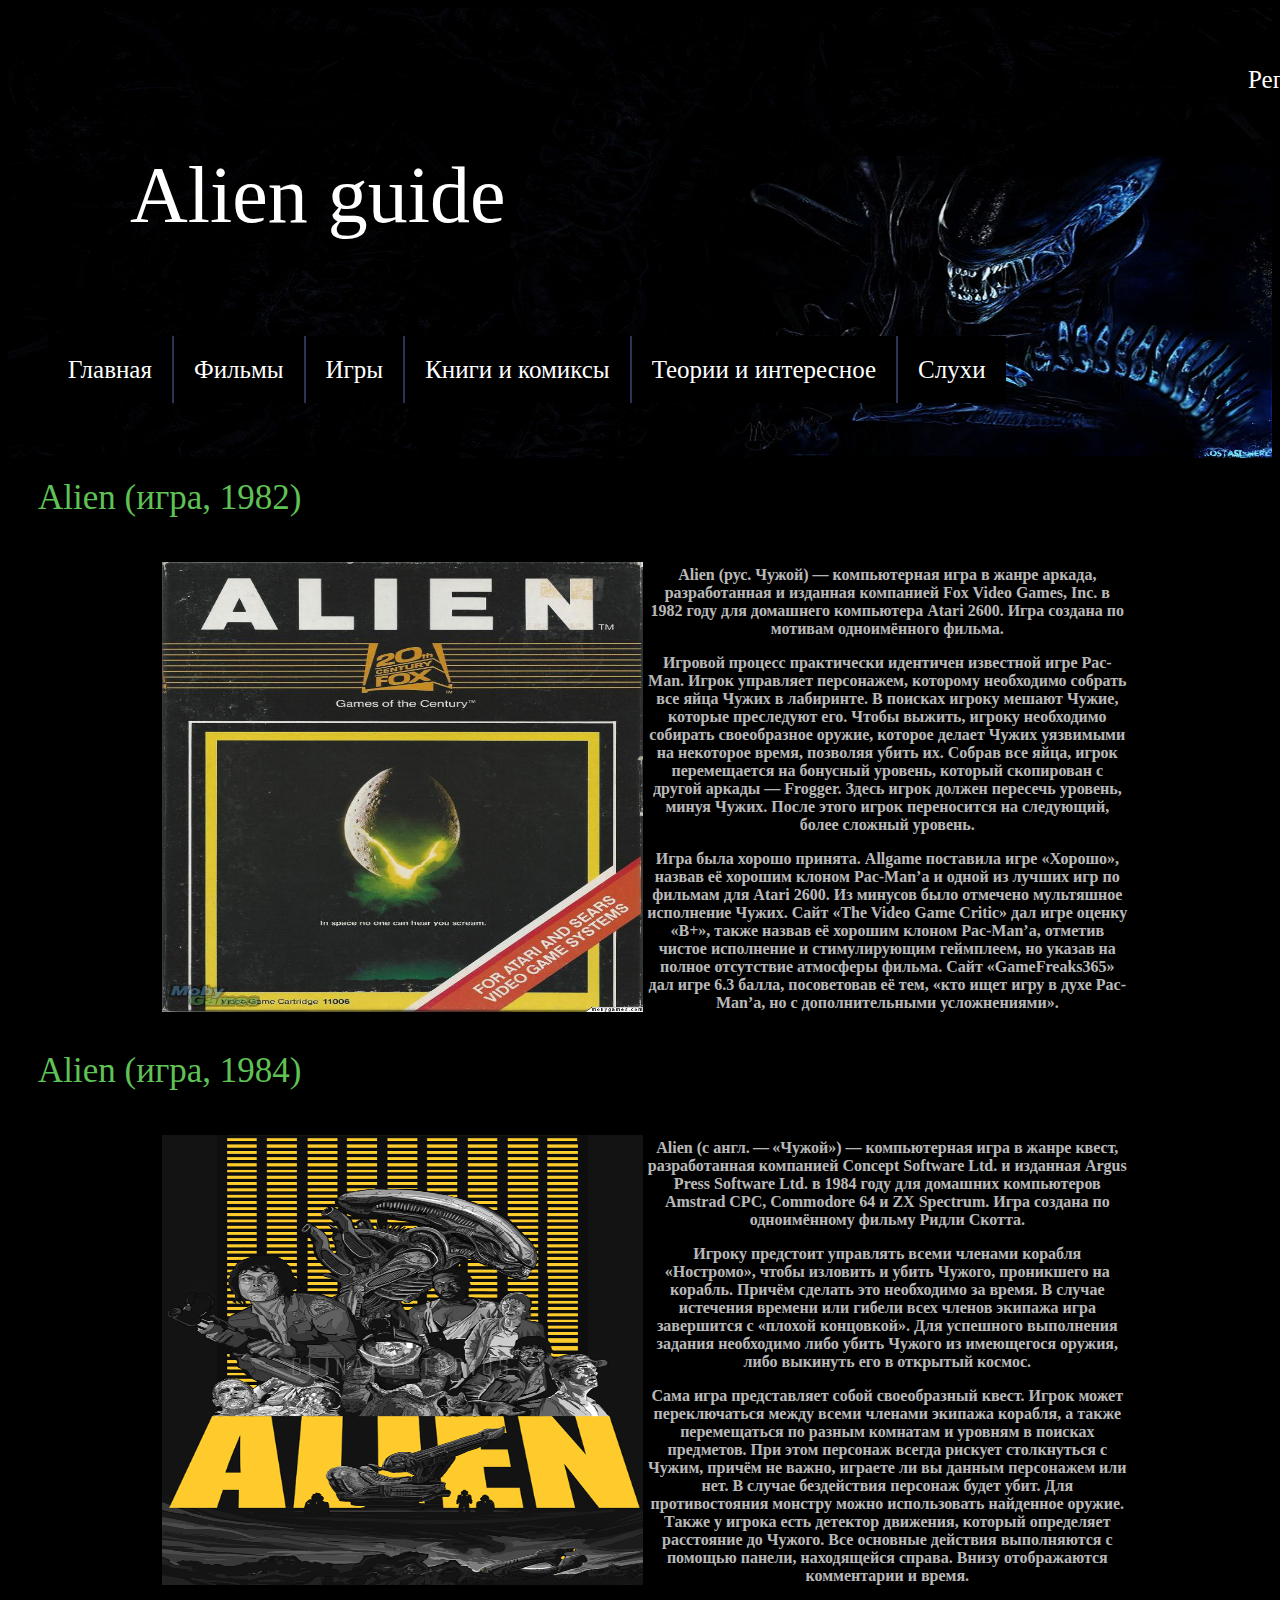
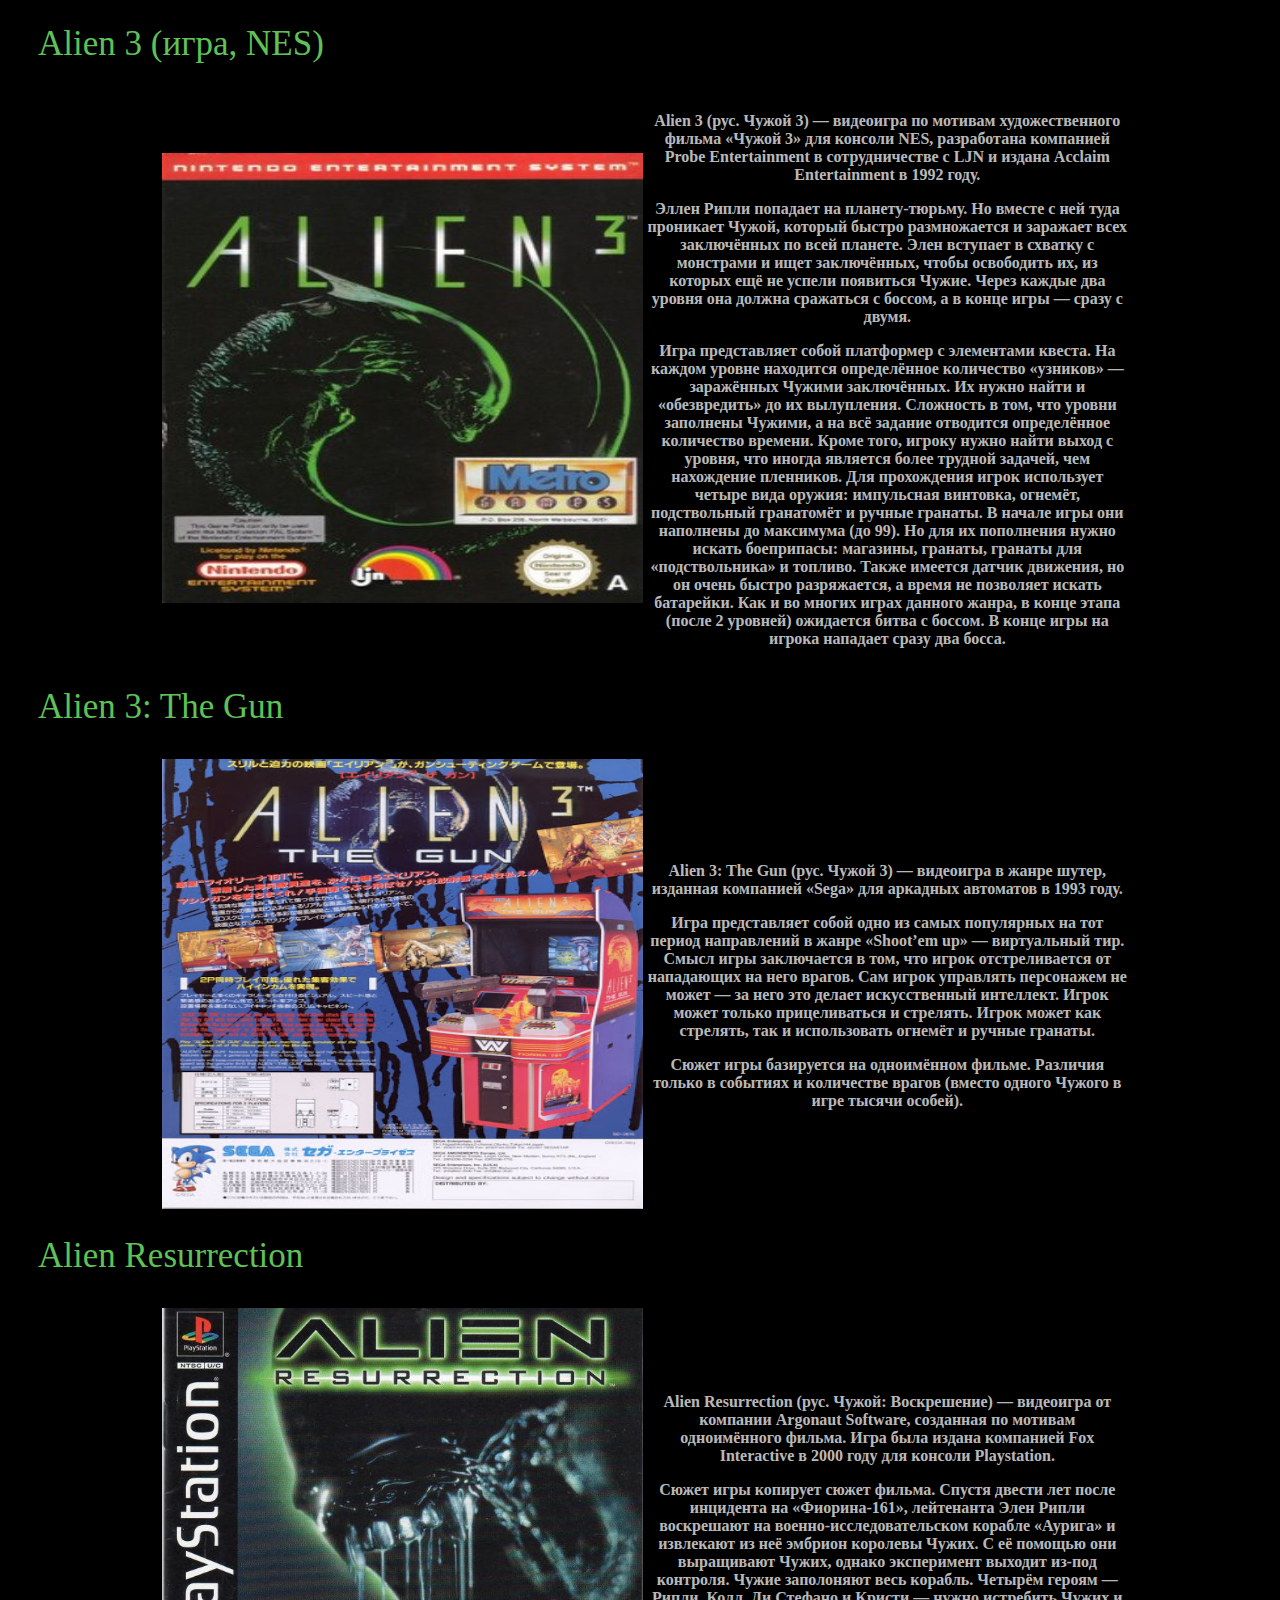
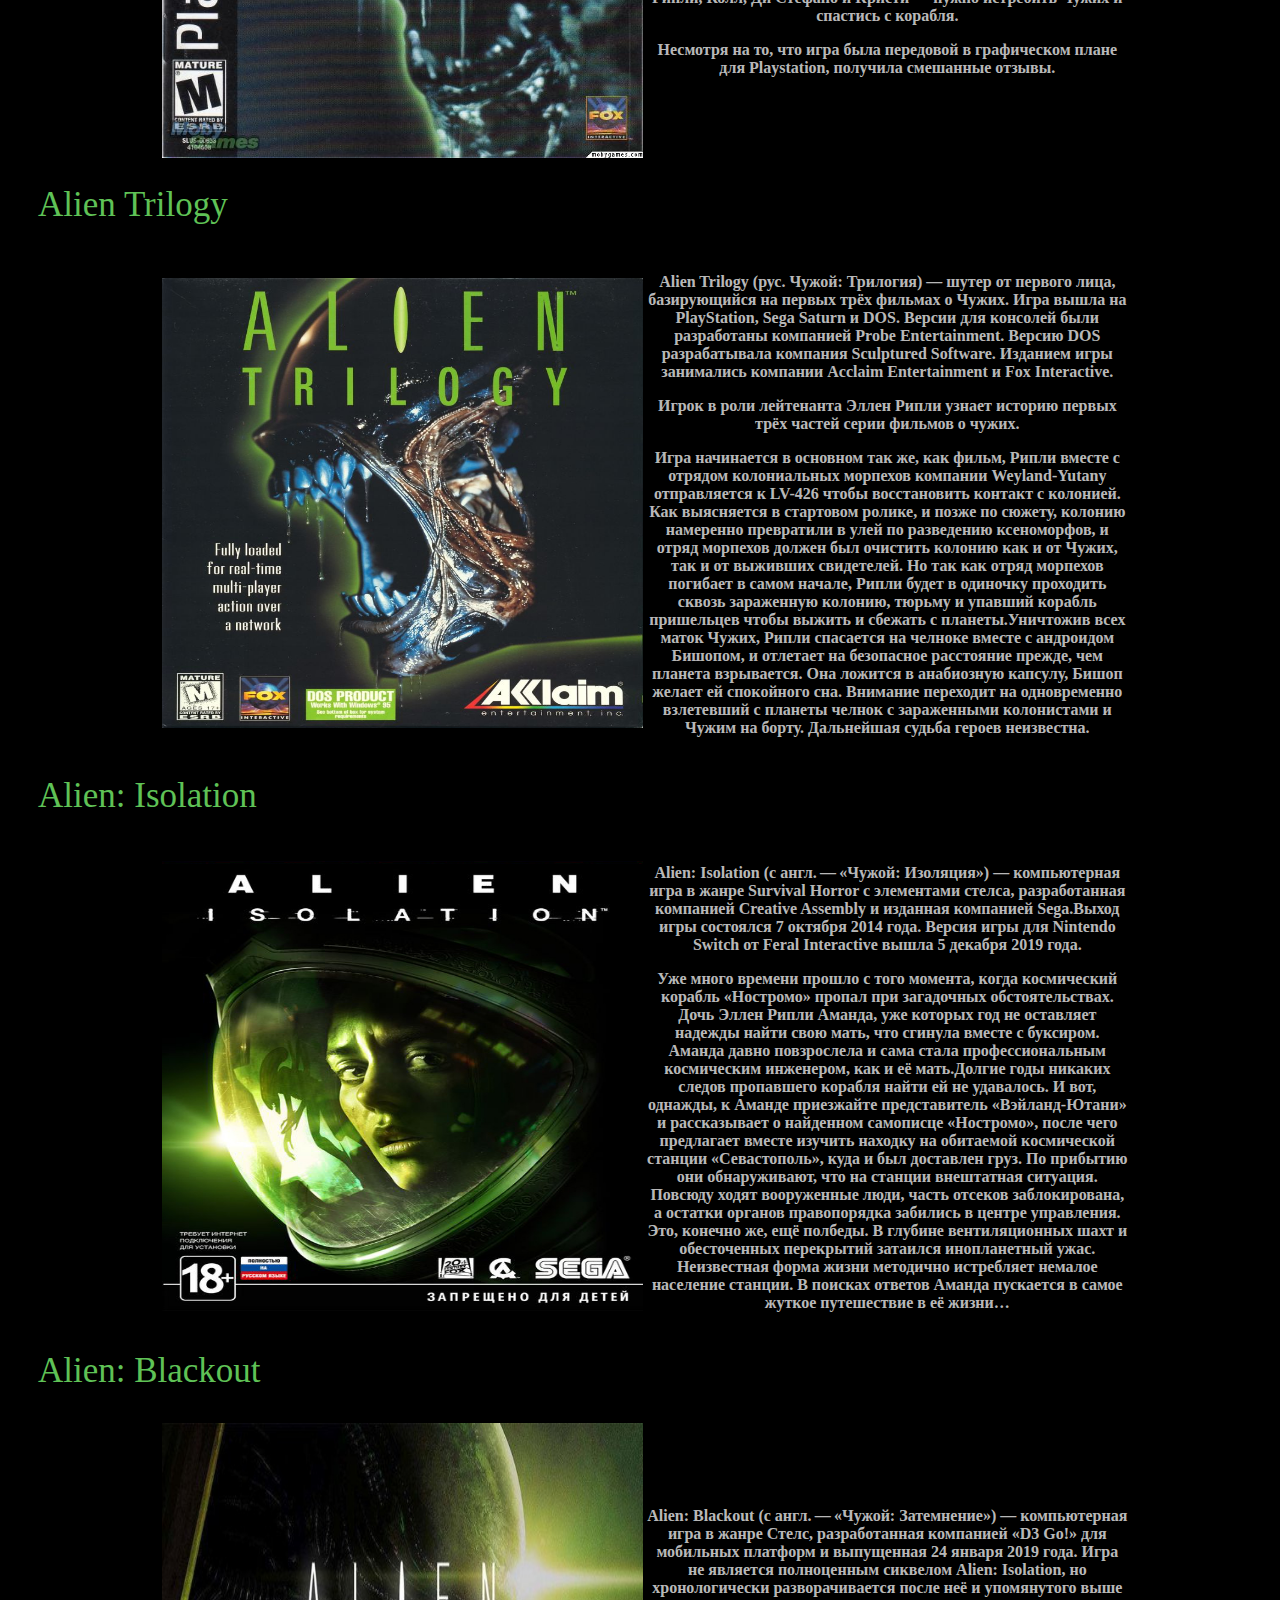
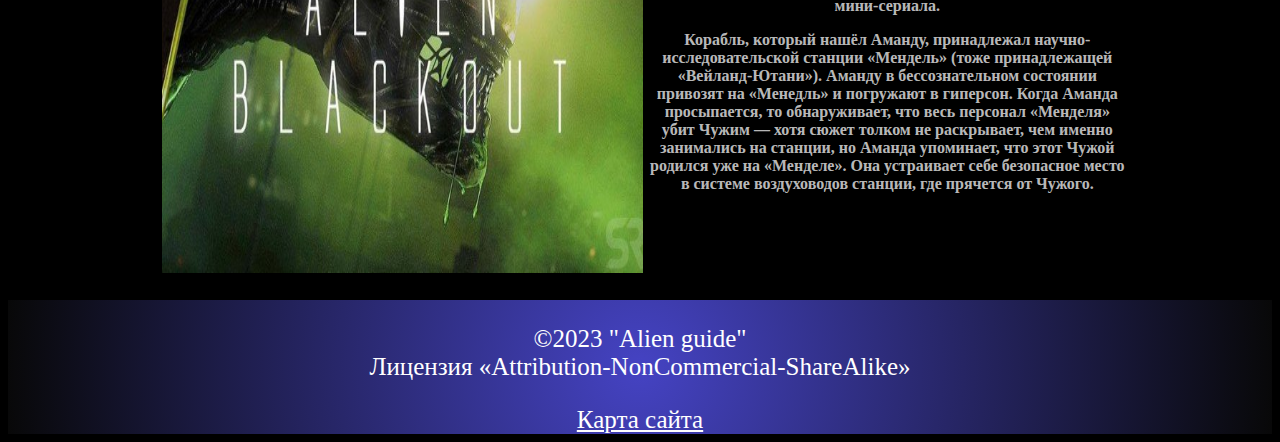
<file: game/game.html>
<!DOCTYPE html>
<html>
    <head>
        <meta charset="utf-8">
        <title>Игры</title>
        <link rel="stylesheet" type="text/css" href="style.css">
    </head>
    <body>
        <div class="body-page">
            <header>
                <div class="container__logo">Alien guide</div>
                <div class="container">
                <img src="1.jpg" alt="Alien">
                <div class="container__menu">
                    <ul>
                <li><a href="../index/index.html">Главная</a></li>
                <li><a href="../films/films.html">Фильмы</a></li>
                <li><a href="game.html">Игры</a></li>
                 <li><a href="../book/book.html">Книги и комиксы</a></li>
                 <li><a href="../teory and interesnosty/teory.html">Теории и интересное</a></li>
                 <li><a href="../gossip/gossip.html">Слухи</a></li>
                    </ul>
                    <div class="reg">
                    <ul>
                <li><a href="../reg/reg.html">Регистрация</a></li>
                <li><a href="../vhod/vhod.html">Вход</a></li>
                    </ul>
                    </div>
                </div>
            </div>
            </header>
            <main>
            <h2>Alien (игра, 1982)</h2>
            <table>
  <tr><th><img src="Alien.jpg" alt="Alien (игра, 1982)"></th>
    <th><p>Alien (рус. Чужой) — компьютерная игра в жанре аркада, разработанная и изданная компанией Fox Video Games, Inc. в 1982 году для домашнего компьютера Atari 2600. Игра создана по мотивам одноимённого фильма.</p>
    <p>Игровой процесс практически идентичен известной игре Pac-Man. Игрок управляет персонажем, которому необходимо собрать все яйца Чужих в лабиринте. В поисках игроку мешают Чужие, которые преследуют его. Чтобы выжить, игроку необходимо собирать своеобразное оружие, которое делает Чужих уязвимыми на некоторое время, позволяя убить их. Собрав все яйца, игрок перемещается на бонусный уровень, который скопирован с другой аркады — Frogger. Здесь игрок должен пересечь уровень, минуя Чужих. После этого игрок переносится на следующий, более сложный уровень.</p>
    <p>Игра была хорошо принята. Allgame поставила игре «Хорошо», назвав её хорошим клоном Pac-Man’а и одной из лучших игр по фильмам для Atari 2600. Из минусов было отмечено мультяшное исполнение Чужих. Сайт «The Video Game Critic» дал игре оценку «B+», также назвав её хорошим клоном Pac-Man’а, отметив чистое исполнение и стимулирующим геймплеем, но указав на полное отсутствие атмосферы фильма. Сайт «GameFreaks365» дал игре 6.3 балла, посоветовав её тем, «кто ищет игру в духе Pac-Man’а, но с дополнительными усложнениями».</p>
  </th></tr>
</table>
<table>
     <h2>Alien (игра, 1984)</h2>
     <tr><th><img src="Alien 1984.png" alt="Alien (игра, 1984)"></th>
        <th><p> Alien (с англ. — «Чужой») — компьютерная игра в жанре квест, разработанная компанией Concept Software Ltd. и изданная Argus Press Software Ltd. в 1984 году для домашних компьютеров Amstrad CPC, Commodore 64 и ZX Spectrum. Игра создана по одноимённому фильму Ридли Скотта.</p>
<p>Игроку предстоит управлять всеми членами корабля «Ностромо», чтобы изловить и убить Чужого, проникшего на корабль. Причём сделать это необходимо за время. В случае истечения времени или гибели всех членов экипажа игра завершится с «плохой концовкой». Для успешного выполнения задания необходимо либо убить Чужого из имеющегося оружия, либо выкинуть его в открытый космос.</p>
<p>Сама игра представляет собой своеобразный квест. Игрок может переключаться между всеми членами экипажа корабля, а также перемещаться по разным комнатам и уровням в поисках предметов. При этом персонаж всегда рискует столкнуться с Чужим, причём не важно, играете ли вы данным персонажем или нет. В случае бездействия персонаж будет убит. Для противостояния монстру можно использовать найденное оружие. Также у игрока есть детектор движения, который определяет расстояние до Чужого. Все основные действия выполняются с помощью панели, находящейся справа. Внизу отображаются комментарии и время.</p>
</th></tr>
</table>
<table>
    <h2>Alien 3 (игра, NES)</h2>
    <tr><th><img src="Alien 3.jpg" alt="Alien 3 (игра, NES)"></th>
    <th><p>Alien 3 (рус. Чужой 3) — видеоигра по мотивам художественного фильма «Чужой 3» для консоли NES, разработана компанией Probe Entertainment в сотрудничестве с LJN и издана Acclaim Entertainment в 1992 году.</p>
<p>Эллен Рипли попадает на планету-тюрьму. Но вместе с ней туда проникает Чужой, который быстро размножается и заражает всех заключённых по всей планете. Элен вступает в схватку с монстрами и ищет заключённых, чтобы освободить их, из которых ещё не успели появиться Чужие. Через каждые два уровня она должна сражаться с боссом, а в конце игры — сразу с двумя.</p>
<p>Игра представляет собой платформер с элементами квеста. На каждом уровне находится определённое количество «узников» — заражённых Чужими заключённых. Их нужно найти и «обезвредить» до их вылупления. Сложность в том, что уровни заполнены Чужими, а на всё задание отводится определённое количество времени. Кроме того, игроку нужно найти выход с уровня, что иногда является более трудной задачей, чем нахождение пленников. Для прохождения игрок использует четыре вида оружия: импульсная винтовка, огнемёт, подствольный гранатомёт и ручные гранаты. В начале игры они наполнены до максимума (до 99). Но для их пополнения нужно искать боеприпасы: магазины, гранаты, гранаты для «подствольника» и топливо. Также имеется датчик движения, но он очень быстро разряжается, а время не позволяет искать батарейки. Как и во многих играх данного жанра, в конце этапа (после 2 уровней) ожидается битва с боссом. В конце игры на игрока нападает сразу два босса.</p>
</th></tr>
</table>
<table>
<h2>Alien 3: The Gun</h2>
<tr><th><img src="Alien 3 The Gun.jpg" alt="Alien 3 (игра, NES)"></th>
<th><p>Alien 3: The Gun (рус. Чужой 3) — видеоигра в жанре шутер, изданная компанией «Sega» для аркадных автоматов в 1993 году.</p>
<p>Игра представляет собой одно из самых популярных на тот период направлений в жанре «Shoot’em up» — виртуальный тир. Смысл игры заключается в том, что игрок отстреливается от нападающих на него врагов. Сам игрок управлять персонажем не может — за него это делает искусственный интеллект. Игрок может только прицеливаться и стрелять. Игрок может как стрелять, так и использовать огнемёт и ручные гранаты.</p>
<p>Сюжет игры базируется на одноимённом фильме. Различия только в событиях и количестве врагов (вместо одного Чужого в игре тысячи особей).</p>
</th></tr>
</table>
<table>
<h2>Alien Resurrection</h2>
<tr><th><img src="Alien Resurrection.jpg" alt="Alien Resurrection"></th>
<th><p> Alien Resurrection (рус. Чужой: Воскрешение) — видеоигра от компании Argonaut Software, созданная по мотивам одноимённого фильма. Игра была издана компанией Fox Interactive в 2000 году для консоли Playstation.</p>
<p>Сюжет игры копирует сюжет фильма. Спустя двести лет после инцидента на «Фиорина-161», лейтенанта Элен Рипли воскрешают на военно-исследовательском корабле «Аурига» и извлекают из неё эмбрион королевы Чужих. С её помощью они выращивают Чужих, однако эксперимент выходит из-под контроля. Чужие заполоняют весь корабль. Четырём героям — Рипли, Колл, Ди Стефано и Кристи — нужно истребить Чужих и спастись с корабля.</p> 
<p>Несмотря на то, что игра была передовой в графическом плане для Playstation, получила смешанные отзывы.</p>
</th></tr>
</table>
<table>
<h2>Alien Trilogy</h2>
<tr><th><img src="Alien Trilogy.jpg" alt="Alien Trilogy"></th>
<th><p>Alien Trilogy (рус. Чужой: Трилогия) — шутер от первого лица, базирующийся на первых трёх фильмах о Чужих. Игра вышла на PlayStation, Sega Saturn и DOS. Версии для консолей были разработаны компанией Probe Entertainment. Версию DOS разрабатывала компания Sculptured Software. Изданием игры занимались компании Acclaim Entertainment и Fox Interactive.</p>
<p>Игрок в роли лейтенанта Эллен Рипли узнает историю первых трёх частей серии фильмов о чужих.</p>
<p>Игра начинается в основном так же, как фильм, Рипли вместе с отрядом колониальных морпехов компании Weyland-Yutany отправляется к LV-426 чтобы восстановить контакт с колонией. Как выясняется в стартовом ролике, и позже по сюжету, колонию намеренно превратили в улей по разведению ксеноморфов, и отряд морпехов должен был очистить колонию как и от Чужих, так и от выживших свидетелей. Но так как отряд морпехов погибает в самом начале, Рипли будет в одиночку проходить сквозь зараженную колонию, тюрьму и упавший корабль пришельцев чтобы выжить и сбежать с планеты.Уничтожив всех маток Чужих, Рипли спасается на челноке вместе с андроидом Бишопом, и отлетает на безопасное расстояние прежде, чем планета взрывается. Она ложится в анабиозную капсулу, Бишоп желает ей спокойного сна. Внимание переходит на одновременно взлетевший с планеты челнок с зараженными колонистами и Чужим на борту. Дальнейшая судьба героев неизвестна.</p>
</th></tr>
</table>
<table>
<h2>Alien: Isolation</h2>
<tr><th><img src="Alien Isolation.jpg" alt="Alien: Isolation"></th>
<th><p>Alien: Isolation (с англ. — «Чужой: Изоляция») — компьютерная игра в жанре Survival Horror c элементами стелса, разработанная компанией Creative Assembly и изданная компанией Sega.Выход игры состоялся 7 октября 2014 года. Версия игры для Nintendo Switch от Feral Interactive вышла 5 декабря 2019 года.</p>
<p>Уже много времени прошло с того момента, когда космический корабль «Ностромо» пропал при загадочных обстоятельствах. Дочь Эллен Рипли Аманда, уже которых год не оставляет надежды найти свою мать, что сгинула вместе с буксиром. Аманда давно повзрослела и сама стала профессиональным космическим инженером, как и её мать.Долгие годы никаких следов пропавшего корабля найти ей не удавалось. И вот, однажды, к Аманде приезжайте представитель «Вэйланд-Ютани» и рассказывает о найденном самописце «Ностромо», после чего предлагает вместе изучить находку на обитаемой космической станции «Севастополь», куда и был доставлен груз.
По прибытию они обнаруживают, что на станции внештатная ситуация. Повсюду ходят вооруженные люди, часть отсеков заблокирована, а остатки органов правопорядка забились в центре управления. Это, конечно же, ещё полбеды. В глубине вентиляционных шахт и обесточенных перекрытий затаился инопланетный ужас. Неизвестная форма жизни методично истребляет немалое население станции. В поисках ответов Аманда пускается в самое жуткое путешествие в её жизни…</p>
</th></tr>
</table>
<table>
<h2>Alien: Blackout</h2>
<tr><th><img src="Alien Blackout.jpg" alt="Alien: Blackout"></th>
<th><p>Alien: Blackout (с англ. — «Чужой: Затемнение») — компьютерная игра в жанре Стелс, разработанная компанией «D3 Go!» для мобильных платформ и выпущенная 24 января 2019 года. Игра не является полноценным сиквелом Alien: Isolation, но хронологически разворачивается после неё и упомянутого выше мини-сериала.</p>
<p>Корабль, который нашёл Аманду, принадлежал научно-исследовательской станции «Мендель» (тоже принадлежащей «Вейланд-Ютани»). Аманду в бессознательном состоянии привозят на «Менедль» и погружают в гиперсон. Когда Аманда просыпается, то обнаруживает, что весь персонал «Менделя» убит Чужим — хотя сюжет толком не раскрывает, чем именно занимались на станции, но Аманда упоминает, что этот Чужой родился уже на «Менделе». Она устраивает себе безопасное место в системе воздуховодов станции, где прячется от Чужого.</p>       
</table>
</main>
            <footer><p>&copy;2023 "Alien guide"<br>
                Лицензия «Attribution-NonCommercial-ShareAlike»</p>
                <a href="../map/map.html">Карта сайта</a></footer>
        </div>
    </body>
</html>
</file>
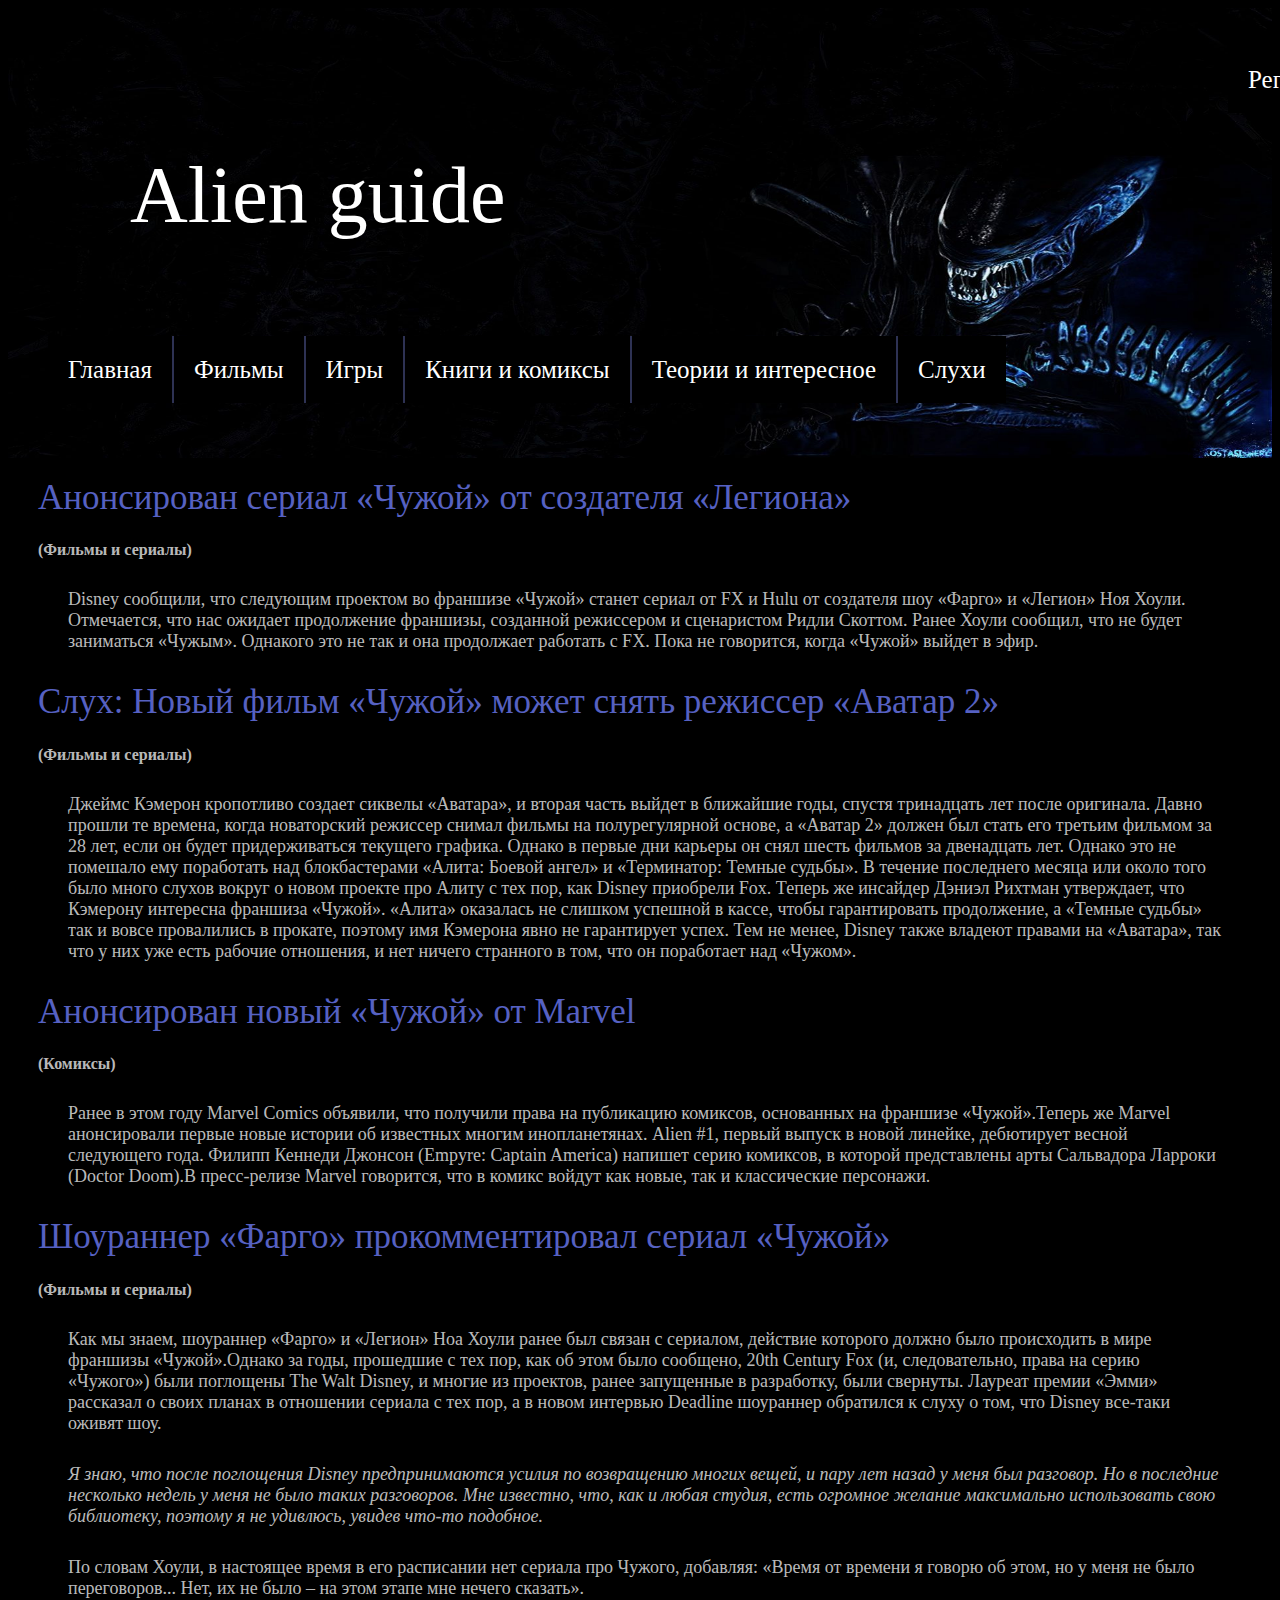
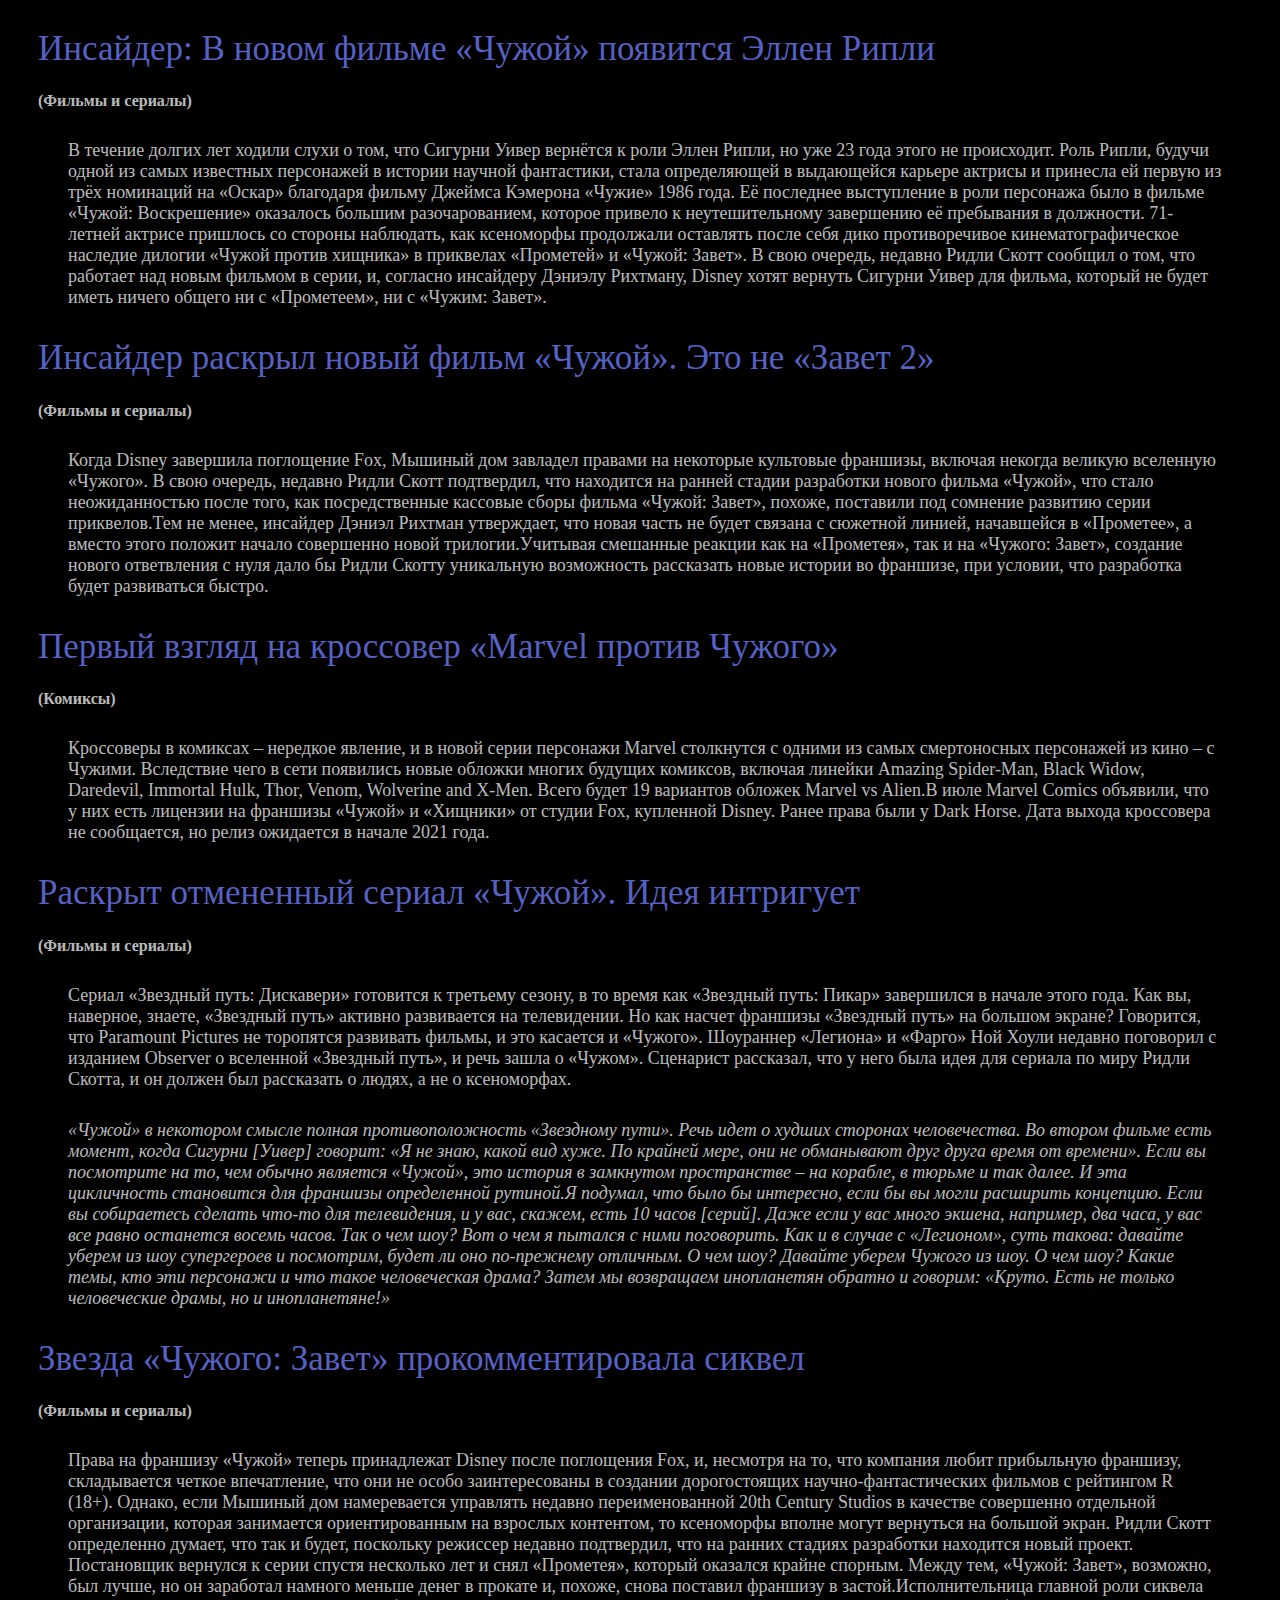
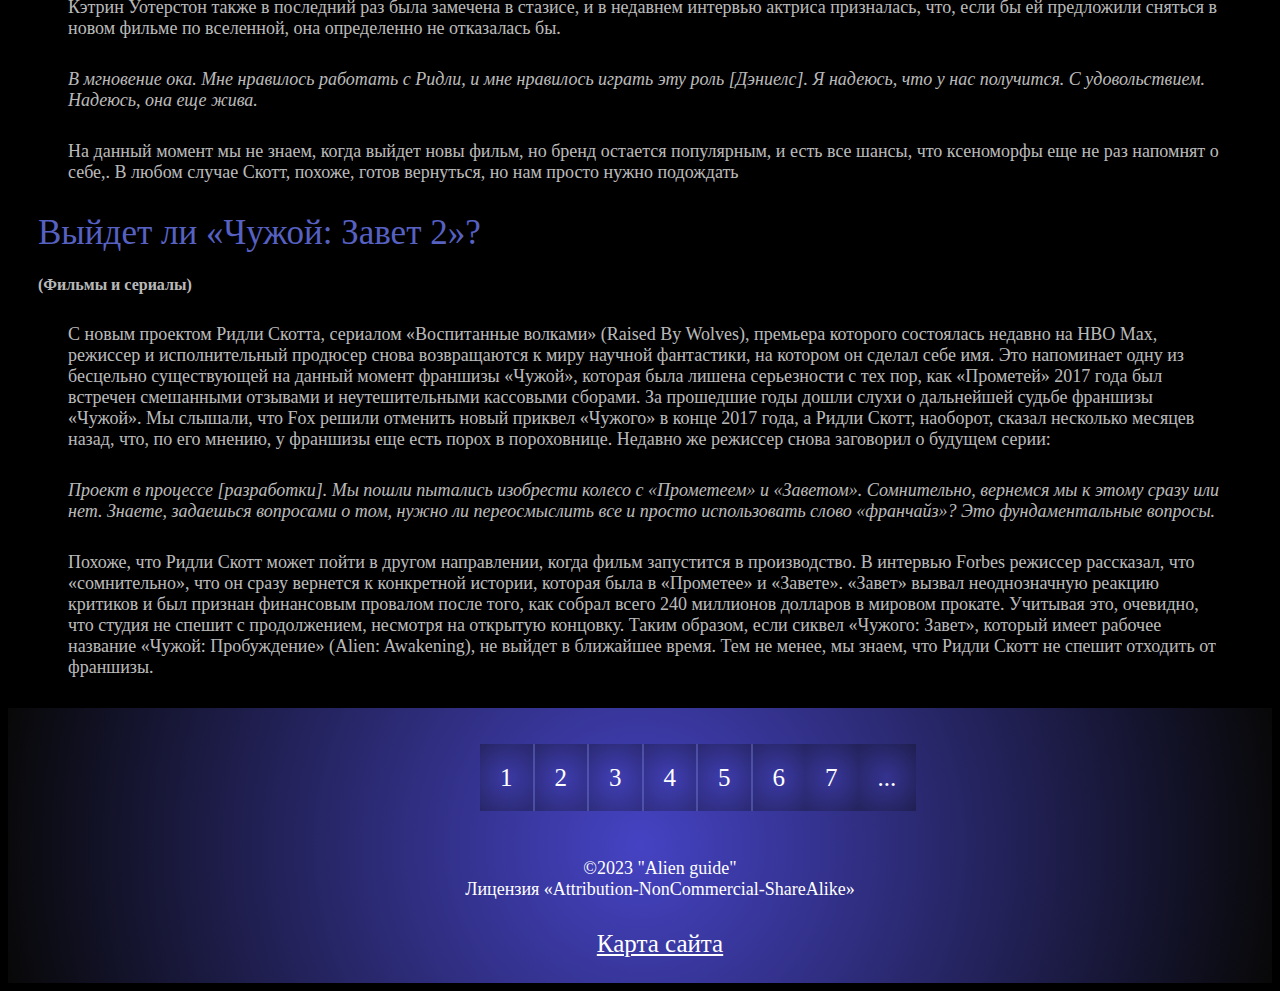
<file: gossip/gossip.html>
<!DOCTYPE html>
<html>
    <head>
        <meta charset="utf-8">
        <title>Слухи</title>
        <link rel="stylesheet" type="text/css" href="style.css">
    </head>
    <body>
        <div class="body-page">
            <header>
                <div class="container__logo">Alien guide</div>
                <div class="container">
                <img src="1.jpg">
                <div class="container__menu">
                    <ul>
                <li><a href="../index/index.html">Главная</a></li>
                <li><a href="../films/films.html">Фильмы</a></li>
                <li><a href="../game/game.html">Игры</a></li>
                 <li><a href="../book/book.html">Книги и комиксы</a></li>
                 <li><a href="../teory and interesnosty/teory.html">Теории и интересное</a></li>
                 <li><a href="gossip.html">Слухи</a></li>
                    </ul>
                    <div class="reg">
                    <ul>
                <li><a href="../reg/reg.html">Регистрация</a></li>
                <li><a href="../vhod/vhod.html">Вход</a></li>
                    </ul>
                    </div>
                </div>
            </div>
            </header>
            <main>
                <h1>Анонсирован сериал «Чужой» от создателя «Легиона»</h1>
                <h4>(Фильмы и сериалы)</h4>
                <p>Disney сообщили, что следующим проектом во франшизе «Чужой» станет сериал от FX и Hulu от создателя шоу «Фарго» и «Легион» Ноя Хоули. Отмечается, что нас ожидает продолжение франшизы, созданной режиссером и сценаристом Ридли Скоттом. Ранее Хоули сообщил, что не будет заниматься «Чужым». Однакого это не так и она продолжает работать с FX. Пока не говорится, когда «Чужой» выйдет в эфир.</p>
                <h1>Слух: Новый фильм «Чужой» может снять режиссер «Аватар 2»</h1>
                <h4>(Фильмы и сериалы)</h4>
                <p>Джеймс Кэмерон кропотливо создает сиквелы «Аватара», и вторая часть выйдет в ближайшие годы, спустя тринадцать лет после оригинала. Давно прошли те времена, когда новаторский режиссер снимал фильмы на полурегулярной основе, а «Аватар 2» должен был стать его третьим фильмом за 28 лет, если он будет придерживаться текущего графика. Однако в первые дни карьеры он снял шесть фильмов за двенадцать лет. Однако это не помешало ему поработать над блокбастерами «Алита: Боевой ангел» и «Терминатор: Темные судьбы». В течение последнего месяца или около того было много слухов вокруг о новом проекте про Алиту с тех пор, как Disney приобрели Fox. Теперь же инсайдер Дэниэл Рихтман утверждает, что Кэмерону интересна франшиза «Чужой». «Алита» оказалась не слишком успешной в кассе, чтобы гарантировать продолжение, а «Темные судьбы» так и вовсе провалились в прокате, поэтому имя Кэмерона явно не гарантирует успех. Тем не менее, Disney также владеют правами на «Аватара», так что у них уже есть рабочие отношения, и нет ничего странного в том, что он поработает над «Чужом».</p>
                <h1>Анонсирован новый «Чужой» от Marvel</h1>
                <h4>(Комиксы)</h4>
                <p>Ранее в этом году Marvel Comics объявили, что получили права на публикацию комиксов, основанных на франшизе «Чужой».Теперь же Marvel анонсировали первые новые истории об известных многим инопланетянах. Alien #1, первый выпуск в новой линейке, дебютирует весной следующего года. Филипп Кеннеди Джонсон (Empyre: Captain America) напишет серию комиксов, в которой представлены арты Сальвадора Ларроки (Doctor Doom).В пресс-релизе Marvel говорится, что в комикс войдут как новые, так и классические персонажи.</p>
                <h1>Шоураннер «Фарго» прокомментировал сериал «Чужой»</h1>
                <h4>(Фильмы и сериалы)</h4>
                <p>Как мы знаем, шоураннер «Фарго» и «Легион» Ноа Хоули ранее был связан с сериалом, действие которого должно было происходить в мире франшизы «Чужой».Однако за годы, прошедшие с тех пор, как об этом было сообщено, 20th Century Fox (и, следовательно, права на серию «Чужого») были поглощены The Walt Disney, и многие из проектов, ранее запущенные в разработку, были свернуты. Лауреат премии «Эмми» рассказал о своих планах в отношении сериала с тех пор, а в новом интервью Deadline шоураннер обратился к слуху о том, что Disney все-таки оживят шоу. </p>
                <p><cite>Я знаю, что после поглощения Disney предпринимаются усилия по возвращению многих вещей, и пару лет назад у меня был разговор. Но в последние несколько недель у меня не было таких разговоров. Мне известно, что, как и любая студия, есть огромное желание максимально использовать свою библиотеку, поэтому я не удивлюсь, увидев что-то подобное.</cite></p>
                <p>По словам Хоули, в настоящее время в его расписании нет сериала про Чужого, добавляя: «Время от времени я говорю об этом, но у меня не было переговоров... Нет, их не было – на этом этапе мне нечего сказать».</p>
                <h1>Инсайдер: В новом фильме «Чужой» появится Эллен Рипли</h1>
                <h4>(Фильмы и сериалы)</h4>
                <p>В течение долгих лет ходили слухи о том, что Сигурни Уивер вернётся к роли Эллен Рипли, но уже 23 года этого не происходит. Роль Рипли, будучи одной из самых известных персонажей в истории научной фантастики, стала определяющей в выдающейся карьере актрисы и принесла ей первую из трёх номинаций на «Оскар» благодаря фильму Джеймса Кэмерона «Чужие» 1986 года. Её последнее выступление в роли персонажа было в фильме «Чужой: Воскрешение» оказалось большим разочарованием, которое привело к неутешительному завершению её пребывания в должности. 71-летней актрисе пришлось со стороны наблюдать, как ксеноморфы продолжали оставлять после себя дико противоречивое кинематографическое наследие дилогии «Чужой против хищника» в приквелах «Прометей» и «Чужой: Завет». В свою очередь, недавно Ридли Скотт сообщил о том, что работает над новым фильмом в серии, и, согласно инсайдеру Дэниэлу Рихтману, Disney хотят вернуть Сигурни Уивер для фильма, который не будет иметь ничего общего ни с «Прометеем», ни с «Чужим: Завет».</p>
                <h1>Инсайдер раскрыл новый фильм «Чужой». Это не «Завет 2»</h1>
                <h4>(Фильмы и сериалы)</h4>
                <p>Когда Disney завершила поглощение Fox, Мышиный дом завладел правами на некоторые культовые франшизы, включая некогда великую вселенную «Чужого». В свою очередь, недавно Ридли Скотт подтвердил, что находится на ранней стадии разработки нового фильма «Чужой», что стало неожиданностью после того, как посредственные кассовые сборы фильма «Чужой: Завет», похоже, поставили под сомнение развитию серии приквелов.Тем не менее, инсайдер Дэниэл Рихтман утверждает, что новая часть не будет связана с сюжетной линией, начавшейся в «Прометее», а вместо этого положит начало совершенно новой трилогии.Учитывая смешанные реакции как на «Прометея», так и на «Чужого: Завет», создание нового ответвления с нуля дало бы Ридли Скотту уникальную возможность рассказать новые истории во франшизе, при условии, что разработка будет развиваться быстро.</p>
                <h1>Первый взгляд на кроссовер «Marvel против Чужого»</h1>
                <h4>(Комиксы)</h4>
                <p>Кроссоверы в комиксах – нередкое явление, и в новой серии персонажи Marvel столкнутся с одними из самых смертоносных персонажей из кино – с Чужими. Вследствие чего в сети появились новые обложки многих будущих комиксов, включая линейки Amazing Spider-Man, Black Widow, Daredevil, Immortal Hulk, Thor, Venom, Wolverine and X-Men. Всего будет 19 вариантов обложек Marvel vs Alien.В июле Marvel Comics объявили, что у них есть лицензии на франшизы «Чужой» и «Хищники» от студии Fox, купленной Disney. Ранее права были у Dark Horse. Дата выхода кроссовера не сообщается, но релиз ожидается в начале 2021 года.</p>
                <h1>Раскрыт отмененный сериал «Чужой». Идея интригует</h1>
                <h4>(Фильмы и сериалы)</h4>
                <p>Сериал «Звездный путь: Дискавери» готовится к третьему сезону, в то время как «Звездный путь: Пикар» завершился в начале этого года. Как вы, наверное, знаете, «Звездный путь» активно развивается на телевидении. Но как насчет франшизы «Звездный путь» на большом экране? Говорится, что Paramount Pictures не торопятся развивать фильмы, и это касается и «Чужого». Шоураннер «Легиона» и «Фарго» Ной Хоули недавно поговорил с изданием Observer о вселенной «Звездный путь», и речь зашла о «Чужом». Сценарист рассказал, что у него была идея для сериала по миру Ридли Скотта, и он должен был рассказать о людях, а не о ксеноморфах.</p>
                <p><cite>«Чужой» в некотором смысле полная противоположность «Звездному пути». Речь идет о худших сторонах человечества. Во втором фильме есть момент, когда Сигурни [Уивер] говорит: «Я не знаю, какой вид хуже. По крайней мере, они не обманывают друг друга время от времени». Если вы посмотрите на то, чем обычно является «Чужой», это история в замкнутом пространстве – на корабле, в тюрьме и так далее. И эта цикличность становится для франшизы определенной рутиной.Я подумал, что было бы интересно, если бы вы могли расширить концепцию. Если вы собираетесь сделать что-то для телевидения, и у вас, скажем, есть 10 часов [серий]. Даже если у вас много экшена, например, два часа, у вас все равно останется восемь часов. Так о чем шоу? Вот о чем я пытался с ними поговорить. Как и в случае с «Легионом», суть такова: давайте уберем из шоу супергероев и посмотрим, будет ли оно по-прежнему отличным. О чем шоу? Давайте уберем Чужого из шоу. О чем шоу? Какие темы, кто эти персонажи и что такое человеческая драма? Затем мы возвращаем инопланетян обратно и говорим: «Круто. Есть не только человеческие драмы, но и инопланетяне!»</cite></p>
                <h1>Звезда «Чужого: Завет» прокомментировала сиквел</h1>
                <h4>(Фильмы и сериалы)</h4>
                <p>Права на франшизу «Чужой» теперь принадлежат Disney после поглощения Fox, и, несмотря на то, что компания любит прибыльную франшизу, складывается четкое впечатление, что они не особо заинтересованы в создании дорогостоящих научно-фантастических фильмов с рейтингом R (18+). Однако, если Мышиный дом намеревается управлять недавно переименованной 20th Century Studios в качестве совершенно отдельной организации, которая занимается ориентированным на взрослых контентом, то ксеноморфы вполне могут вернуться на большой экран. Ридли Скотт определенно думает, что так и будет, поскольку режиссер недавно подтвердил, что на ранних стадиях разработки находится новый проект. Постановщик вернулся к серии спустя несколько лет и снял «Прометея», который оказался крайне спорным. Между тем, «Чужой: Завет», возможно, был лучше, но он заработал намного меньше денег в прокате и, похоже, снова поставил франшизу в застой.Исполнительница главной роли сиквела Кэтрин Уотерстон также в последний раз была замечена в стазисе, и в недавнем интервью актриса призналась, что, если бы ей предложили сняться в новом фильме по вселенной, она определенно не отказалась бы.</p>
                <p><cite>В мгновение ока. Мне нравилось работать с Ридли, и мне нравилось играть эту роль [Дэниелс]. Я надеюсь, что у нас получится. С удовольствием. Надеюсь, она еще жива.</cite></p>
                <p>На данный момент мы не знаем, когда выйдет новы фильм, но бренд остается популярным, и есть все шансы, что ксеноморфы еще не раз напомнят о себе,. В любом случае Скотт, похоже, готов вернуться, но нам просто нужно подождать</p>
                <h1>Выйдет ли «Чужой: Завет 2»?</h1>
                <h4>(Фильмы и сериалы)</h4>
                <p>С новым проектом Ридли Скотта, сериалом «Воспитанные волками» (Raised By Wolves), премьера которого состоялась недавно на HBO Max, режиссер и исполнительный продюсер снова возвращаются к миру научной фантастики, на котором он сделал себе имя. Это напоминает одну из бесцельно существующей на данный момент франшизы «Чужой», которая была лишена серьезности с тех пор, как «Прометей» 2017 года был встречен смешанными отзывами и неутешительными кассовыми сборами. За прошедшие годы дошли слухи о дальнейшей судьбе франшизы «Чужой». Мы слышали, что Fox решили отменить новый приквел «Чужого» в конце 2017 года, а Ридли Скотт, наоборот, сказал несколько месяцев назад, что, по его мнению, у франшизы еще есть порох в пороховнице. Недавно же режиссер снова заговорил о будущем серии:</p>
                <p><cite>Проект в процессе [разработки]. Мы пошли пытались изобрести колесо с «Прометеем» и «Заветом». Сомнительно, вернемся мы к этому сразу или нет. Знаете, задаешься вопросами о том, нужно ли переосмыслить все и просто использовать слово «франчайз»? Это фундаментальные вопросы.</cite></p>
                <p>Похоже, что Ридли Скотт может пойти в другом направлении, когда фильм запустится в производство. В интервью Forbes режиссер рассказал, что «сомнительно», что он сразу вернется к конкретной истории, которая была в «Прометее» и «Завете». «Завет» вызвал неоднозначную реакцию критиков и был признан финансовым провалом после того, как собрал всего 240 миллионов долларов в мировом прокате. Учитывая это, очевидно, что студия не спешит с продолжением, несмотря на открытую концовку. Таким образом, если сиквел «Чужого: Завет», который имеет рабочее название «Чужой: Пробуждение» (Alien: Awakening), не выйдет в ближайшее время. Тем не менее, мы знаем, что Ридли Скотт не спешит отходить от франшизы.</p>
            </main>
            <footer>
                <div class="number">
                    <ul>
                    <li>
                        <a href="gossip.html">1</a>
                    </li>
                    <li>
                        <a href="gossip2.html">2</a>
                    </li>
                    <li>
                        <a href="gossip3.html">3</a>
                    </li>
                    <li>
                        <a href="gossip4.html">4</a>
                    </li>
                    <li>
                        <a href="gossip5.html">5</a>
                    </li>
                    <li>
                        <a href="gossip6.html">6</a>
                    </li>
                    <li>
                        <a href="gossip7.html">7</a>
                    </li>
                    <li>
                        <a href="gossip.html">...</a>
                    </li>
                </ul>
            </div>
            <ul>
                <p>&copy;2023 "Alien guide"<br>
                    Лицензия «Attribution-NonCommercial-ShareAlike»</p>
                    <a href="../map/map.html">Карта сайта</a></footer>
            </div>
            </body>
            </html>
</file>
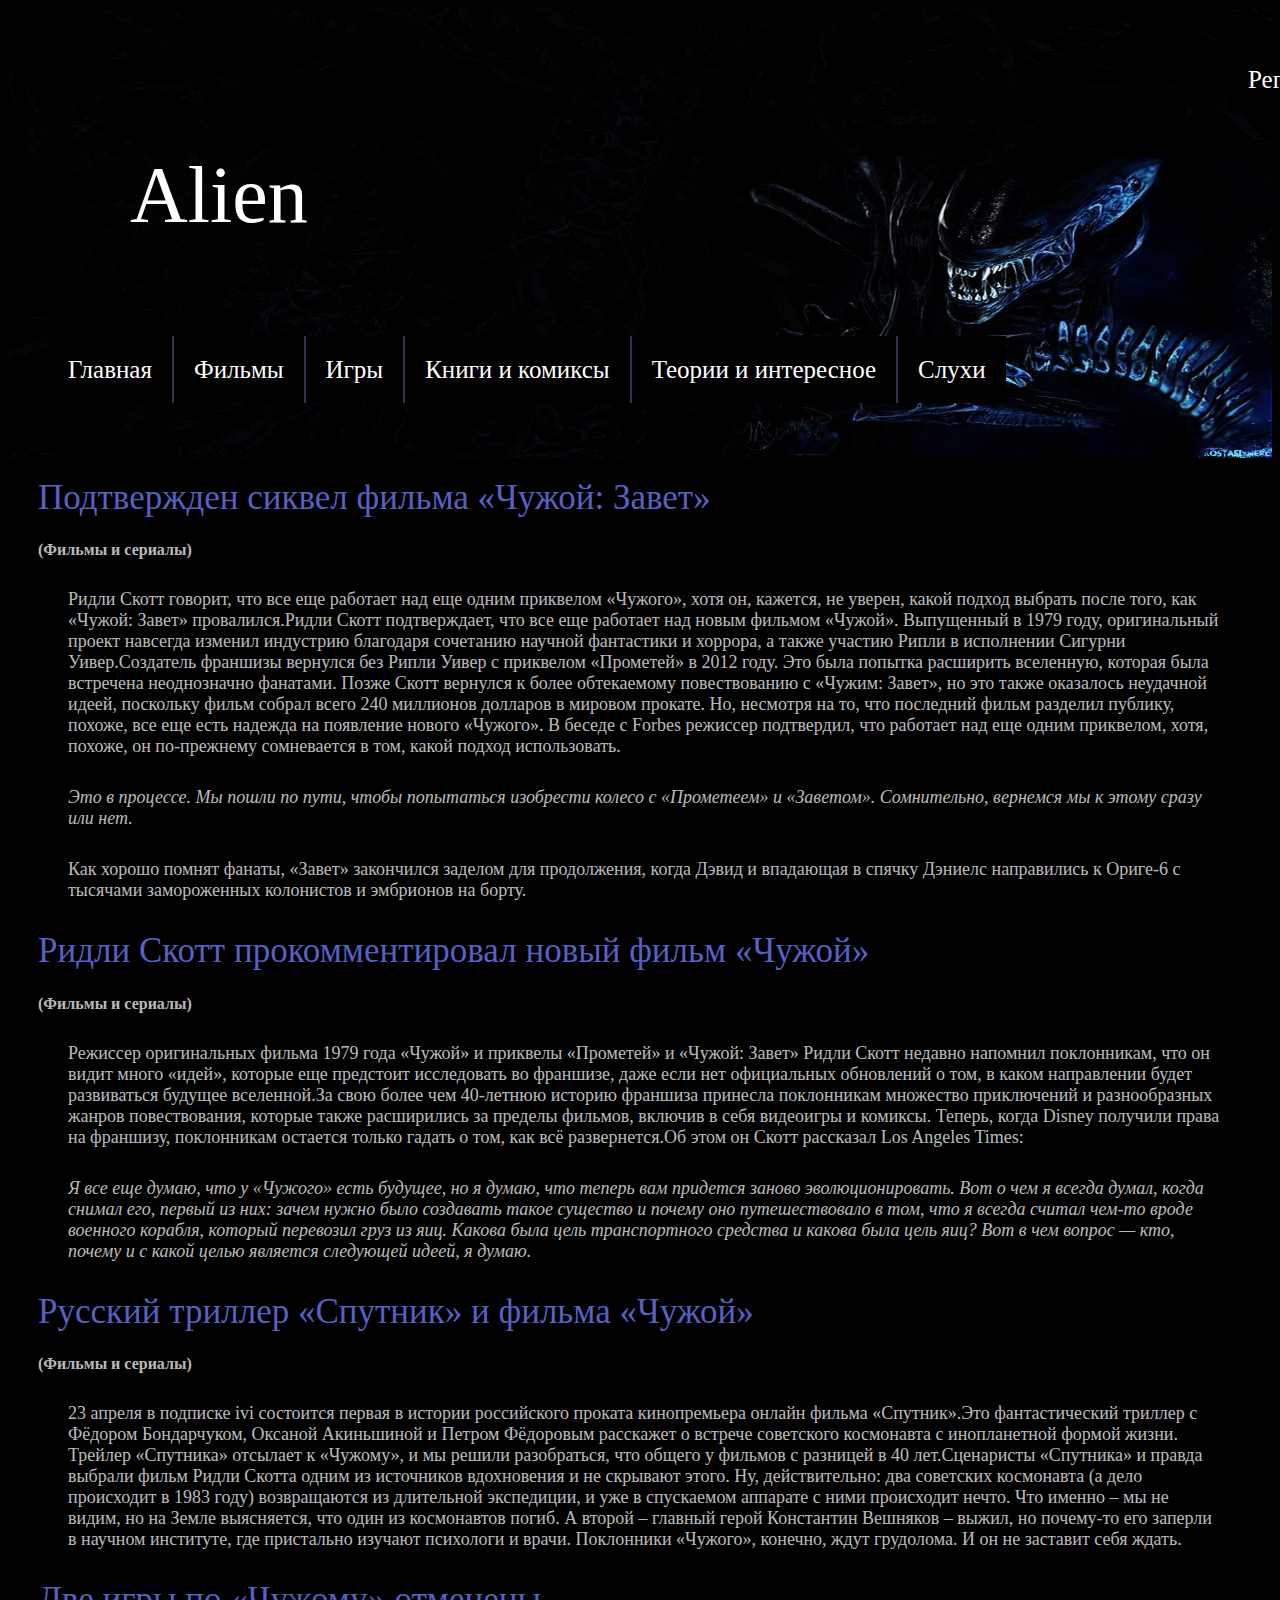
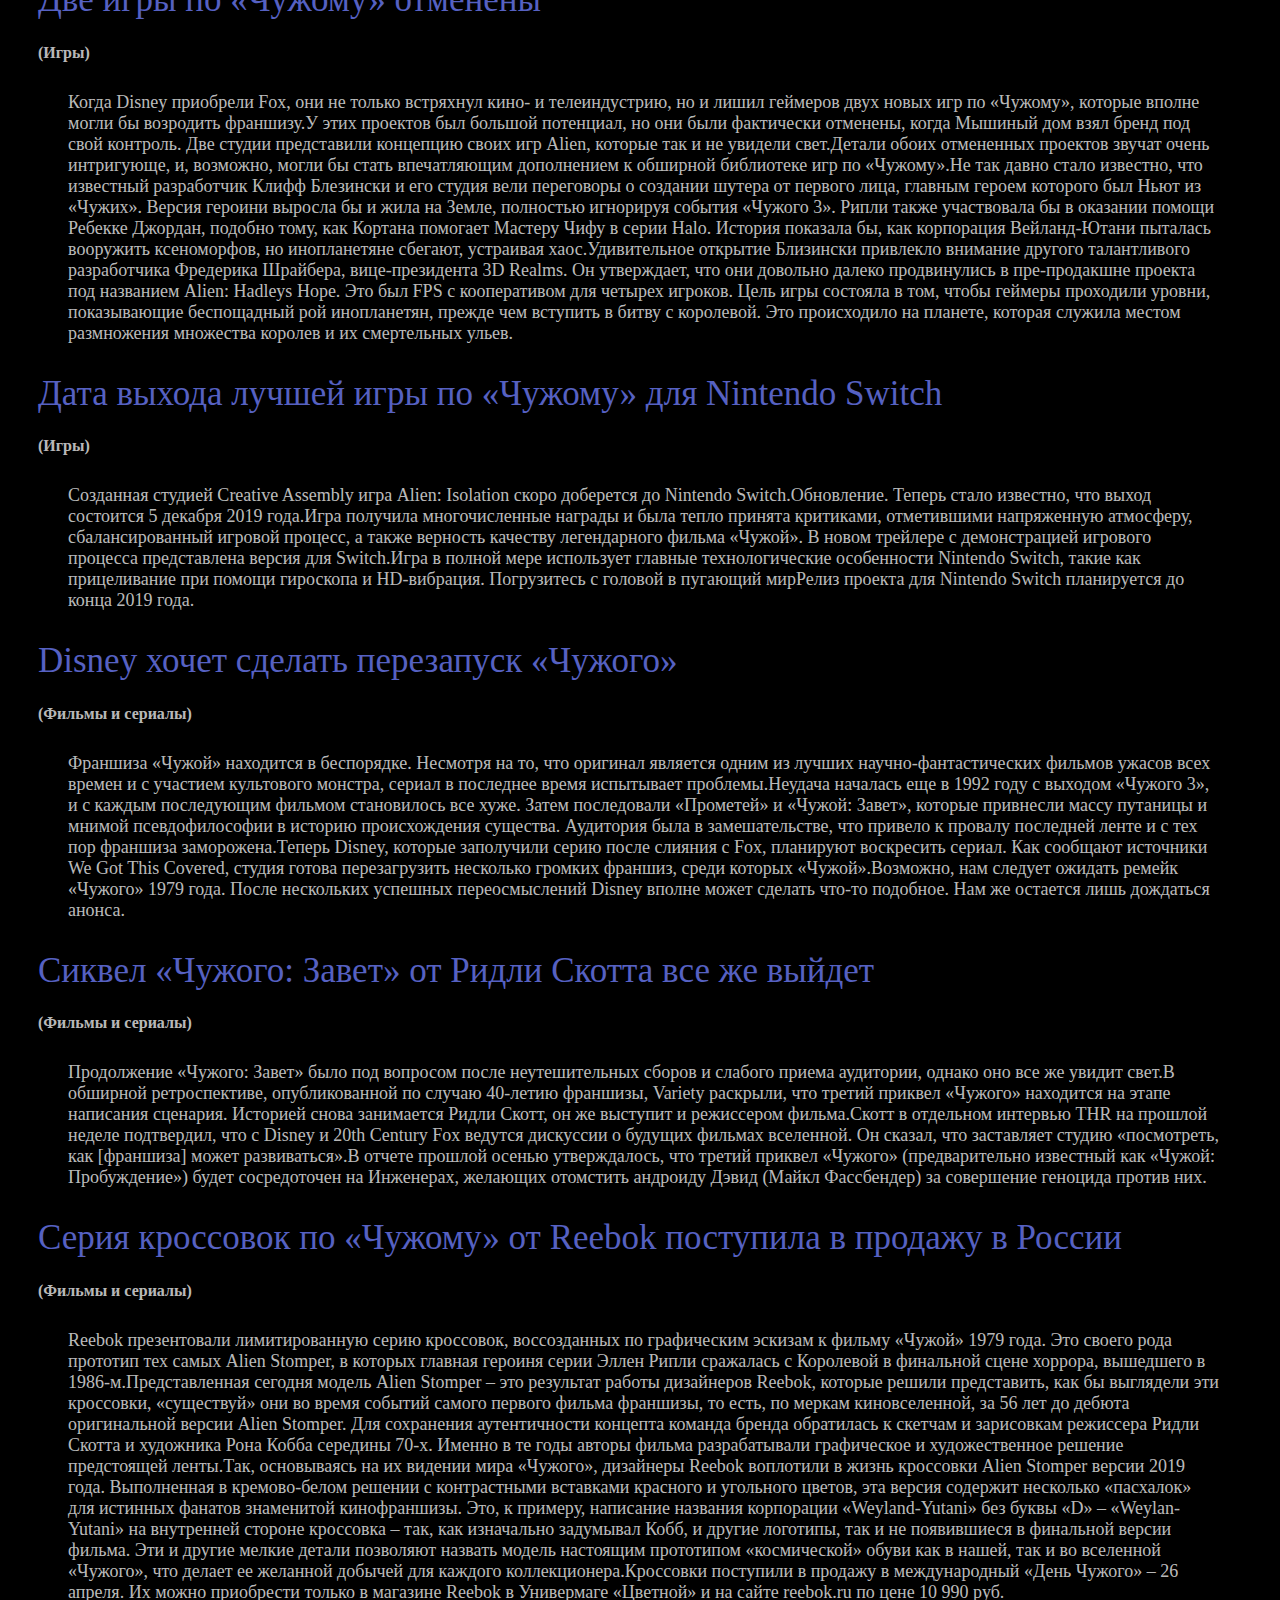
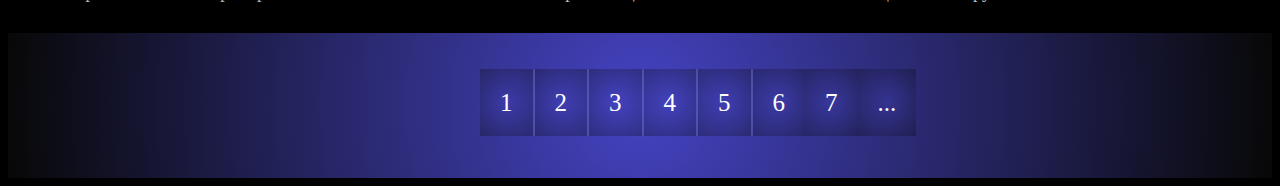
<file: gossip/gossip2.html>
<!DOCTYPE html>
<html>
    <head>
        <meta charset="utf-8">
        <title>Слухи</title>
        <link rel="stylesheet" type="text/css" href="style.css">
    </head>
    <body>
        <div class="body-page">
            <header>
                <div class="container__logo">
					Alien
                </div>
                <div class="container">
                <img src="1.jpg">
                <div class="container__menu">
                    <ul>
                <li><a href=".html">Главная</a></li>
                <li><a href=".html">Фильмы</a></li>
                <li><a href=".html">Игры</a></li>
                 <li><a href="../book/book.html">Книги и комиксы</a></li>
                 <li><a href=".html">Теории и интересное</a></li>
                 <li><a href="gossip.html">Слухи</a></li>
                    </ul>
                    <div class="reg">
                    <ul>
                <li><a href="../reg/reg.html">Регистрация</a></li>
                <li><a href="../vhod/vhod.html">Вход</a></li>
                    </ul>
                    </div>
                </div>
            </div>
            </header>
            <main>
                <h1>Подтвержден сиквел фильма «Чужой: Завет»</h1>
                <h4>(Фильмы и сериалы)</h4>
                <p>Ридли Скотт говорит, что все еще работает над еще одним приквелом «Чужого», хотя он, кажется, не уверен, какой подход выбрать после того, как «Чужой: Завет» провалился.Ридли Скотт подтверждает, что все еще работает над новым фильмом «Чужой». Выпущенный в 1979 году, оригинальный проект навсегда изменил индустрию благодаря сочетанию научной фантастики и хоррора, а также участию Рипли в исполнении Сигурни Уивер.Создатель франшизы вернулся без Рипли Уивер с приквелом «Прометей» в 2012 году. Это была попытка расширить вселенную, которая была встречена неоднозначно фанатами. Позже Скотт вернулся к более обтекаемому повествованию с «Чужим: Завет», но это также оказалось неудачной идеей, поскольку фильм собрал всего 240 миллионов долларов в мировом прокате. Но, несмотря на то, что последний фильм разделил публику, похоже, все еще есть надежда на появление нового «Чужого». В беседе с Forbes режиссер подтвердил, что работает над еще одним приквелом, хотя, похоже, он по-прежнему сомневается в том, какой подход использовать.</p>
                <p><cite>Это в процессе. Мы пошли по пути, чтобы попытаться изобрести колесо с «Прометеем» и «Заветом». Сомнительно, вернемся мы к этому сразу или нет. </cite></p>
                <p>Как хорошо помнят фанаты, «Завет» закончился заделом для продолжения, когда Дэвид и впадающая в спячку Дэниелс направились к Ориге-6 с тысячами замороженных колонистов и эмбрионов на борту.</p>
                <h1>Ридли Скотт прокомментировал новый фильм «Чужой»</h1>
                <h4>(Фильмы и сериалы)</h4>
                <p>Режиссер оригинальных фильма 1979 года «Чужой» и приквелы «Прометей» и «Чужой: Завет» Ридли Скотт недавно напомнил поклонникам, что он видит много «идей», которые еще предстоит исследовать во франшизе, даже если нет официальных обновлений о том, в каком направлении будет развиваться будущее вселенной.За свою более чем 40-летнюю историю франшиза принесла поклонникам множество приключений и разнообразных жанров повествования, которые также расширились за пределы фильмов, включив в себя видеоигры и комиксы. Теперь, когда Disney получили права на франшизу, поклонникам остается только гадать о том, как всё развернется.Об этом он Скотт рассказал Los Angeles Times:</p>
                <p><cite>Я все еще думаю, что у «Чужого» есть будущее, но я думаю, что теперь вам придется заново эволюционировать. Вот о чем я всегда думал, когда снимал его, первый из них: зачем нужно было создавать такое существо и почему оно путешествовало в том, что я всегда считал чем-то вроде военного корабля, который перевозил груз из яиц. Какова была цель транспортного средства и какова была цель яиц? Вот в чем вопрос — кто, почему и с какой целью является следующей идеей, я думаю.</cite></p>
                <h1> Русский триллер «Спутник» и фильма «Чужой»</h1>
                <h4>(Фильмы и сериалы)</h4>
                <p>23 апреля в подписке ivi состоится первая в истории российского проката кинопремьера онлайн фильма «Спутник».Это фантастический триллер с Фёдором Бондарчуком, Оксаной Акиньшиной и Петром Фёдоровым расскажет о встрече советского космонавта с инопланетной формой жизни. Трейлер «Спутника» отсылает к «Чужому», и мы решили разобраться, что общего у фильмов с разницей в 40 лет.Сценаристы «Спутника» и правда выбрали фильм Ридли Скотта одним из источников вдохновения и не скрывают этого. Ну, действительно: два советских космонавта (а дело происходит в 1983 году) возвращаются из длительной экспедиции, и уже в спускаемом аппарате с ними происходит нечто. Что именно – мы не видим, но на Земле выясняется, что один из космонавтов погиб. А второй – главный герой Константин Вешняков – выжил, но почему-то его заперли в научном институте, где пристально изучают психологи и врачи. Поклонники «Чужого», конечно, ждут грудолома. И он не заставит себя ждать.</p>
                <h1>Две игры по «Чужому» отменены</h1>
                <h4>(Игры)</h4>
                <p>Когда Disney приобрели Fox, они не только встряхнул кино- и телеиндустрию, но и лишил геймеров двух новых игр по «Чужому», которые вполне могли бы возродить франшизу.У этих проектов был большой потенциал, но они были фактически отменены, когда Мышиный дом взял бренд под свой контроль. Две студии представили концепцию своих игр Alien, которые так и не увидели свет.Детали обоих отмененных проектов звучат очень интригующе, и, возможно, могли бы стать впечатляющим дополнением к обширной библиотеке игр по «Чужому».Не так давно стало известно, что известный разработчик Клифф Блезински и его студия вели переговоры о создании шутера от первого лица, главным героем которого был Ньют из «Чужих». Версия героини выросла бы и жила на Земле, полностью игнорируя события «Чужого 3». Рипли также участвовала бы в оказании помощи Ребекке Джордан, подобно тому, как Кортана помогает Мастеру Чифу в серии Halo. История показала бы, как корпорация Вейланд-Ютани пыталась вооружить ксеноморфов, но инопланетяне сбегают, устраивая хаос.Удивительное открытие Близински привлекло внимание другого талантливого разработчика Фредерика Шрайбера, вице-президента 3D Realms. Он утверждает, что они довольно далеко продвинулись в пре-продакшне проекта под названием Alien: Hadleys Hope. Это был FPS с кооперативом для четырех игроков. Цель игры состояла в том, чтобы геймеры проходили уровни, показывающие беспощадный рой инопланетян, прежде чем вступить в битву с королевой. Это происходило на планете, которая служила местом размножения множества королев и их смертельных ульев.</p>
                <h1>Дата выхода лучшей игры по «Чужому» для Nintendo Switch</h1>
                <h4>(Игры)</h4>
                <p>Созданная студией Creative Assembly игра Alien: Isolation скоро доберется до Nintendo Switch.Обновление. Теперь стало известно, что выход состоится 5 декабря 2019 года.Игра получила многочисленные награды и была тепло принята критиками, отметившими напряженную атмосферу, сбалансированный игровой процесс, а также верность качеству легендарного фильма «Чужой». В новом трейлере с демонстрацией игрового процесса представлена версия для Switch.Игра в полной мере использует главные технологические особенности Nintendo Switch, такие как прицеливание при помощи гироскопа и HD-вибрация. Погрузитесь с головой в пугающий мирРелиз проекта для Nintendo Switch планируется до конца 2019 года.</p>
                <h1>Disney хочет сделать перезапуск «Чужого»</h1>
                <h4>(Фильмы и сериалы)</h4>
                <p>Франшиза «Чужой» находится в беспорядке. Несмотря на то, что оригинал является одним из лучших научно-фантастических фильмов ужасов всех времен и с участием культового монстра, сериал в последнее время испытывает проблемы.Неудача началась еще в 1992 году с выходом «Чужого 3», и с каждым последующим фильмом становилось все хуже. Затем последовали «Прометей» и «Чужой: Завет», которые привнесли массу путаницы и мнимой псевдофилософии в историю происхождения существа. Аудитория была в замешательстве, что привело к провалу последней ленте и с тех пор франшиза заморожена.Теперь Disney, которые заполучили серию после слияния с Fox, планируют воскресить сериал. Как сообщают источники We Got This Covered, студия готова перезагрузить несколько громких франшиз, среди которых «Чужой».Возможно, нам следует ожидать ремейк «Чужого» 1979 года. После нескольких успешных переосмыслений Disney вполне может сделать что-то подобное. Нам же остается лишь дождаться анонса.</p>
                <h1>Сиквел «Чужого: Завет» от Ридли Скотта все же выйдет</h1>
                <h4>(Фильмы и сериалы)</h4>
                <p>Продолжение «Чужого: Завет» было под вопросом после неутешительных сборов и слабого приема аудитории, однако оно все же увидит свет.В обширной ретроспективе, опубликованной по случаю 40-летию франшизы, Variety раскрыли, что третий приквел «Чужого» находится на этапе написания сценария. Историей снова занимается Ридли Скотт, он же выступит и режиссером фильма.Скотт в отдельном интервью THR на прошлой неделе подтвердил, что с Disney и 20th Century Fox ведутся дискуссии о будущих фильмах вселенной. Он сказал, что заставляет студию «посмотреть, как [франшиза] может развиваться».В отчете прошлой осенью утверждалось, что третий приквел «Чужого» (предварительно известный как «Чужой: Пробуждение») будет сосредоточен на Инженерах, желающих отомстить андроиду Дэвид (Майкл Фассбендер) за совершение геноцида против них.</p>
                <h1>Серия кроссовок по «Чужому» от Reebok поступила в продажу в России</h1>
                <h4>(Фильмы и сериалы)</h4>
                <p>Reebok презентовали лимитированную серию кроссовок, воссозданных по графическим эскизам к фильму «Чужой» 1979 года. Это своего рода прототип тех самых Alien Stomper, в которых главная героиня серии Эллен Рипли сражалась с Королевой в финальной сцене хоррора, вышедшего в 1986-м.Представленная сегодня модель Alien Stomper – это результат работы дизайнеров Reebok, которые решили представить, как бы выглядели эти кроссовки, «существуй» они во время событий самого первого фильма франшизы, то есть, по меркам киновселенной, за 56 лет до дебюта оригинальной версии Alien Stomper. Для сохранения аутентичности концепта команда бренда обратилась к скетчам и зарисовкам режиссера Ридли Скотта и художника Рона Кобба середины 70-х. Именно в те годы авторы фильма разрабатывали графическое и художественное решение предстоящей ленты.Так, основываясь на их видении мира «Чужого», дизайнеры Reebok воплотили в жизнь кроссовки Alien Stomper версии 2019 года. Выполненная в кремово-белом решении с контрастными вставками красного и угольного цветов, эта версия содержит несколько «пасхалок» для истинных фанатов знаменитой кинофраншизы. Это, к примеру, написание названия корпорации «Weyland-Yutani» без буквы «D» – «Weylan-Yutani» на внутренней стороне кроссовка – так, как изначально задумывал Кобб, и другие логотипы, так и не появившиеся в финальной версии фильма. Эти и другие мелкие детали позволяют назвать модель настоящим прототипом «космической» обуви как в нашей, так и во вселенной «Чужого», что делает ее желанной добычей для каждого коллекционера.Кроссовки поступили в продажу в международный «День Чужого» – 26 апреля. Их можно приобрести только в магазине Reebok в Универмаге «Цветной» и на сайте reebok.ru по цене 10 990 руб.</p>
            </main>
            <footer>
                <div class="number">
                    <ul>
                        <li>
                            <a href="gossip.html">1</a>
                        </li>
                        <li>
                            <a href="gossip2.html">2</a>
                        </li>
                        <li>
                            <a href="gossip3.html">3</a>
                        </li>
                        <li>
                            <a href="gossip4.html">4</a>
                        </li>
                        <li>
                            <a href="gossip5.html">5</a>
                        </li>
                        <li>
                            <a href="gossip6.html">6</a>
                        </li>
                        <li>
                            <a href="gossip7.html">7</a>
                        </li>
                        <li>
                            <a href="gossip.html">...</a>
                        </li>
                </ul>
            </div>
            <ul>
            </footer>
            </div>
            </body>
            </html>
</file>
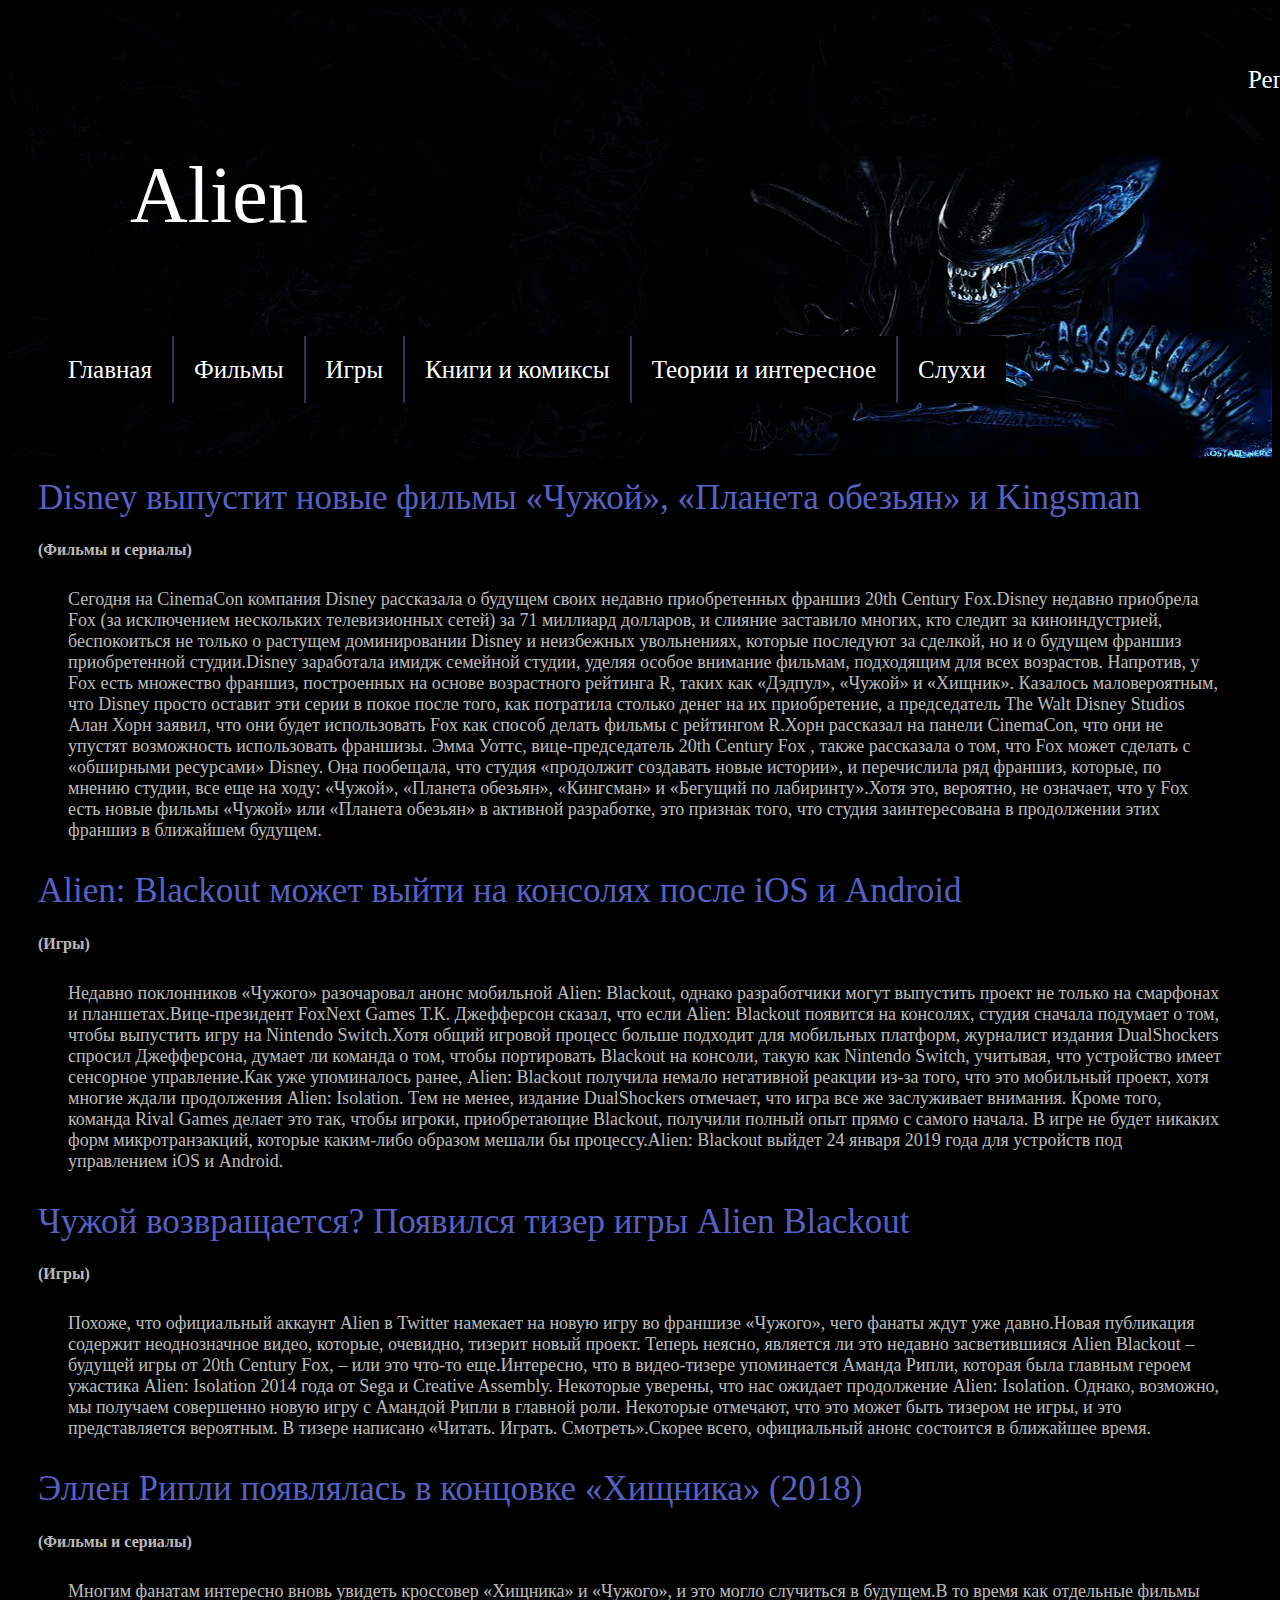
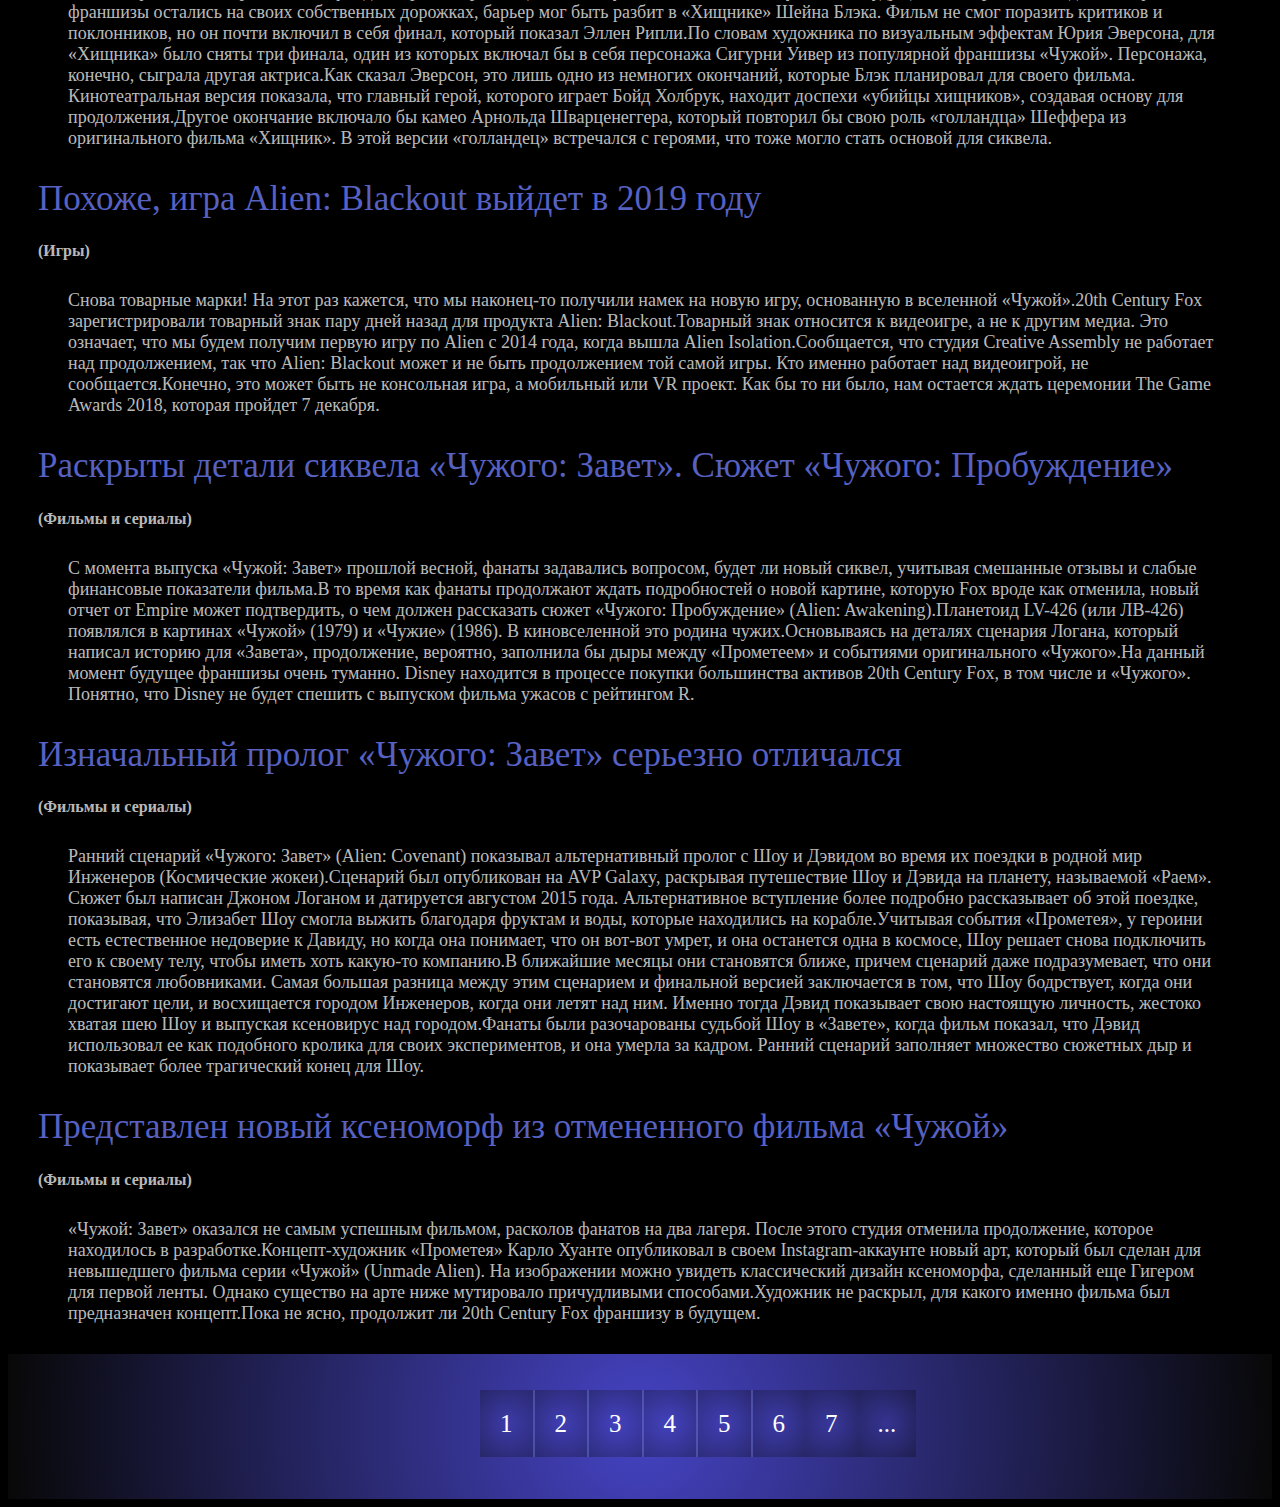
<file: gossip/gossip3.html>
<!DOCTYPE html>
<html>
    <head>
        <meta charset="utf-8">
        <title>Слухи</title>
        <link rel="stylesheet" type="text/css" href="style.css">
    </head>
    <body>
        <div class="body-page">
            <header>
                <div class="container__logo">
					Alien
                </div>
                <div class="container">
                <img src="1.jpg">
                <div class="container__menu">
                    <ul>
                <li><a href=".html">Главная</a></li>
                <li><a href=".html">Фильмы</a></li>
                <li><a href=".html">Игры</a></li>
                 <li><a href="../book/book.html">Книги и комиксы</a></li>
                 <li><a href=".html">Теории и интересное</a></li>
                 <li><a href="gossip.html">Слухи</a></li>
                    </ul>
                    <div class="reg">
                    <ul>
                <li><a href="../reg/reg.html">Регистрация</a></li>
                <li><a href="../vhod/vhod.html">Вход</a></li>
                    </ul>
                    </div>
                </div>
            </div>
            </header>
            <main>
                <h1>Disney выпустит новые фильмы «Чужой», «Планета обезьян» и Kingsman</h1>
                <h4>(Фильмы и сериалы)</h4>
                <p>Сегодня на CinemaCon компания Disney рассказала о будущем своих недавно приобретенных франшиз 20th Century Fox.Disney недавно приобрела Fox (за исключением нескольких телевизионных сетей) за 71 миллиард долларов, и слияние заставило многих, кто следит за киноиндустрией, беспокоиться не только о растущем доминировании Disney и неизбежных увольнениях, которые последуют за сделкой, но и о будущем франшиз приобретенной студии.Disney заработала имидж семейной студии, уделяя особое внимание фильмам, подходящим для всех возрастов. Напротив, у Fox есть множество франшиз, построенных на основе возрастного рейтинга R, таких как «Дэдпул», «Чужой» и «Хищник». Казалось маловероятным, что Disney просто оставит эти серии в покое после того, как потратила столько денег на их приобретение, а председатель The Walt Disney Studios Алан Хорн заявил, что они будет использовать Fox как способ делать фильмы с рейтингом R.Хорн рассказал на панели CinemaCon, что они не упустят возможность использовать франшизы. Эмма Уоттс, вице-председатель 20th Century Fox , также рассказала о том, что Fox может сделать с «обширными ресурсами» Disney. Она пообещала, что студия «продолжит создавать новые истории», и перечислила ряд франшиз, которые, по мнению студии, все еще на ходу: «Чужой», «Планета обезьян», «Кингсман» и «Бегущий по лабиринту».Хотя это, вероятно, не означает, что у Fox есть новые фильмы «Чужой» или «Планета обезьян» в активной разработке, это признак того, что студия заинтересована в продолжении этих франшиз в ближайшем будущем.</p>
                <h1>Alien: Blackout может выйти на консолях после iOS и Android</h1>
                <h4>(Игры)</h4>
                <p>Недавно поклонников «Чужого» разочаровал анонс мобильной Alien: Blackout, однако разработчики могут выпустить проект не только на смарфонах и планшетах.Вице-президент FoxNext Games Т.К. Джефферсон сказал, что если Alien: Blackout появится на консолях, студия сначала подумает о том, чтобы выпустить игру на Nintendo Switch.Хотя общий игровой процесс больше подходит для мобильных платформ, журналист издания DualShockers спросил Джефферсона, думает ли команда о том, чтобы портировать Blackout на консоли, такую как Nintendo Switch, учитывая, что устройство имеет сенсорное управление.Как уже упоминалось ранее, Alien: Blackout получила немало негативной реакции из-за того, что это мобильный проект, хотя многие ждали продолжения Alien: Isolation. Тем не менее, издание DualShockers отмечает, что игра все же заслуживает внимания. Кроме того, команда Rival Games делает это так, чтобы игроки, приобретающие Blackout, получили полный опыт прямо с самого начала. В игре не будет никаких форм микротранзакций, которые каким-либо образом мешали бы процессу.Alien: Blackout выйдет 24 января 2019 года для устройств под управлением iOS и Android.</p>
                <h1>Чужой возвращается? Появился тизер игры Alien Blackout</h1>
                <h4>(Игры)</h4>
                <p>Похоже, что официальный аккаунт Alien в Twitter намекает на новую игру во франшизе «Чужого», чего фанаты ждут уже давно.Новая публикация содержит неоднозначное видео, которые, очевидно, тизерит новый проект. Теперь неясно, является ли это недавно засветившияся Alien Blackout – будущей игры от 20th Century Fox, – или это что-то еще.Интересно, что в видео-тизере упоминается Аманда Рипли, которая была главным героем ужастика Alien: Isolation 2014 года от Sega и Creative Assembly. Некоторые уверены, что нас ожидает продолжение Alien: Isolation. Однако, возможно, мы получаем совершенно новую игру с Амандой Рипли в главной роли. Некоторые отмечают, что это может быть тизером не игры, и это представляется вероятным. В тизере написано «Читать. Играть. Смотреть».Скорее всего, официальный анонс состоится в ближайшее время. </p>
                <h1>Эллен Рипли появлялась в концовке «Хищника» (2018)</h1>
                <h4>(Фильмы и сериалы)</h4>
                <p>Многим фанатам интересно вновь увидеть кроссовер «Хищника» и «Чужого», и это могло случиться в будущем.В то время как отдельные фильмы франшизы остались на своих собственных дорожках, барьер мог быть разбит в «Хищнике» Шейна Блэка. Фильм не смог поразить критиков и поклонников, но он почти включил в себя финал, который показал Эллен Рипли.По словам художника по визуальным эффектам Юрия Эверсона, для «Хищника» было сняты три финала, один из которых включал бы в себя персонажа Сигурни Уивер из популярной франшизы «Чужой». Персонажа, конечно, сыграла другая актриса.Как сказал Эверсон, это лишь одно из немногих окончаний, которые Блэк планировал для своего фильма. Кинотеатральная версия показала, что главный герой, которого играет Бойд Холбрук, находит доспехи «убийцы хищников», создавая основу для продолжения.Другое окончание включало бы камео Арнольда Шварценеггера, который повторил бы свою роль «голландца» Шеффера из оригинального фильма «Хищник». В этой версии «голландец» встречался с героями, что тоже могло стать основой для сиквела.</p>
                <h1>Похоже, игра Alien: Blackout выйдет в 2019 году</h1>
                <h4>(Игры)</h4>
                <p>Снова товарные марки! На этот раз кажется, что мы наконец-то получили намек на новую игру, основанную в вселенной «Чужой».20th Century Fox зарегистрировали товарный знак пару дней назад для продукта Alien: Blackout.Товарный знак относится к видеоигре, а не к другим медиа. Это означает, что мы будем получим первую игру по Alien с 2014 года, когда вышла Alien Isolation.Сообщается, что студия Creative Assembly не работает над продолжением, так что Alien: Blackout может и не быть продолжением той самой игры. Кто именно работает над видеоигрой, не сообщается.Конечно, это может быть не консольная игра, а мобильный или VR проект. Как бы то ни было, нам остается ждать церемонии The Game Awards 2018, которая пройдет 7 декабря.</p>
                <h1>Раскрыты детали сиквела «Чужого: Завет». Сюжет «Чужого: Пробуждение»</h1>
                <h4>(Фильмы и сериалы)</h4>
                <p>С момента выпуска «Чужой: Завет» прошлой весной, фанаты задавались вопросом, будет ли новый сиквел, учитывая смешанные отзывы и слабые финансовые показатели фильма.В то время как фанаты продолжают ждать подробностей о новой картине, которую Fox вроде как отменила, новый отчет от Empire может подтвердить, о чем должен рассказать сюжет «Чужого: Пробуждение» (Alien: Awakening).Планетоид LV-426 (или ЛВ-426) появлялся в картинах «Чужой» (1979) и «Чужие» (1986). В киновселенной это родина чужих.Основываясь на деталях сценария Логана, который написал историю для «Завета», продолжение, вероятно, заполнила бы дыры между «Прометеем» и событиями оригинального «Чужого».На данный момент будущее франшизы очень туманно. Disney находится в процессе покупки большинства активов 20th Century Fox, в том числе и «Чужого». Понятно, что Disney не будет спешить с выпуском фильма ужасов с рейтингом R.</p>
                <h1>Изначальный пролог «Чужого: Завет» серьезно отличался</h1>
                <h4>(Фильмы и сериалы)</h4>
                <p>Ранний сценарий «Чужого: Завет» (Alien: Covenant) показывал альтернативный пролог с Шоу и Дэвидом во время их поездки в родной мир Инженеров (Космические жокеи).Сценарий был опубликован на AVP Galaxy, раскрывая путешествие Шоу и Дэвида на планету, называемой «Раем». Сюжет был написан Джоном Логаном и датируется августом 2015 года. Альтернативное вступление более подробно рассказывает об этой поездке, показывая, что Элизабет Шоу смогла выжить благодаря фруктам и воды, которые находились на корабле.Учитывая события «Прометея», у героини есть естественное недоверие к Давиду, но когда она понимает, что он вот-вот умрет, и она останется одна в космосе, Шоу решает снова подключить его к своему телу, чтобы иметь хоть какую-то компанию.В ближайшие месяцы они становятся ближе, причем сценарий даже подразумевает, что они становятся любовниками. Самая большая разница между этим сценарием и финальной версией заключается в том, что Шоу бодрствует, когда они достигают цели, и восхищается городом Инженеров, когда они летят над ним. Именно тогда Дэвид показывает свою настоящую личность, жестоко хватая шею Шоу и выпуская ксеновирус над городом.Фанаты были разочарованы судьбой Шоу в «Завете», когда фильм показал, что Дэвид использовал ее как подобного кролика для своих экспериментов, и она умерла за кадром. Ранний сценарий заполняет множество сюжетных дыр и показывает более трагический конец для Шоу. </p>
                <h1>Представлен новый ксеноморф из отмененного фильма «Чужой»</h1>
                <h4>(Фильмы и сериалы)</h4>
                <p>«Чужой: Завет» оказался не самым успешным фильмом, расколов фанатов на два лагеря. После этого студия отменила продолжение, которое находилось в разработке.Концепт-художник «Прометея» Карло Хуанте опубликовал в своем Instagram-аккаунте новый арт, который был сделан для невышедшего фильма серии «Чужой» (Unmade Alien). На изображении можно увидеть классический дизайн ксеноморфа, сделанный еще Гигером для первой ленты. Однако существо на арте ниже мутировало причудливыми способами.Художник не раскрыл, для какого именно фильма был предназначен концепт.Пока не ясно, продолжит ли 20th Century Fox франшизу в будущем.</p>
            </main>
            <footer>
                <div class="number">
                    <ul>
                        <li>
                            <a href="gossip.html">1</a>
                        </li>
                        <li>
                            <a href="gossip2.html">2</a>
                        </li>
                        <li>
                            <a href="gossip3.html">3</a>
                        </li>
                        <li>
                            <a href="gossip4.html">4</a>
                        </li>
                        <li>
                            <a href="gossip5.html">5</a>
                        </li>
                        <li>
                            <a href="gossip6.html">6</a>
                        </li>
                        <li>
                            <a href="gossip7.html">7</a>
                        </li>
                        <li>
                            <a href="gossip.html">...</a>
                        </li>
                </ul>
            </div>
            <ul>
            </footer>
            </div>
            </body>
            </html>
</file>
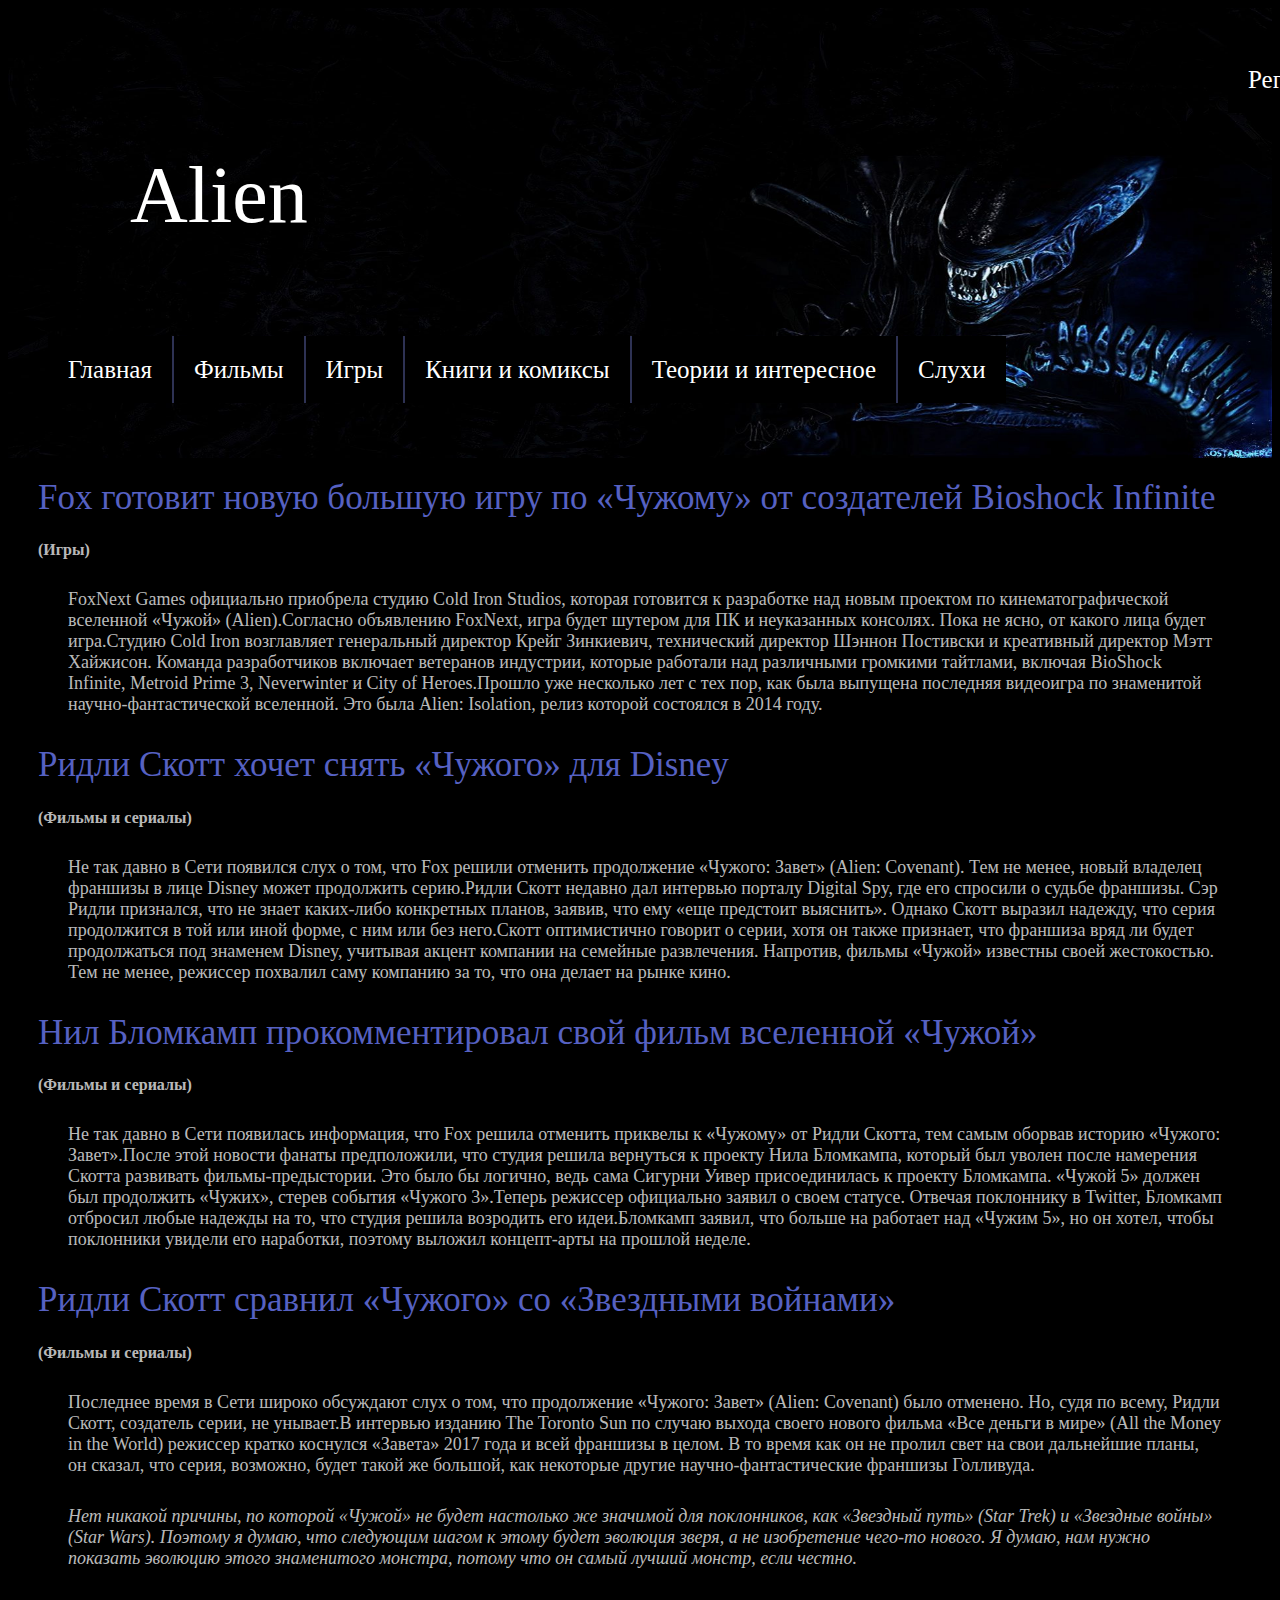
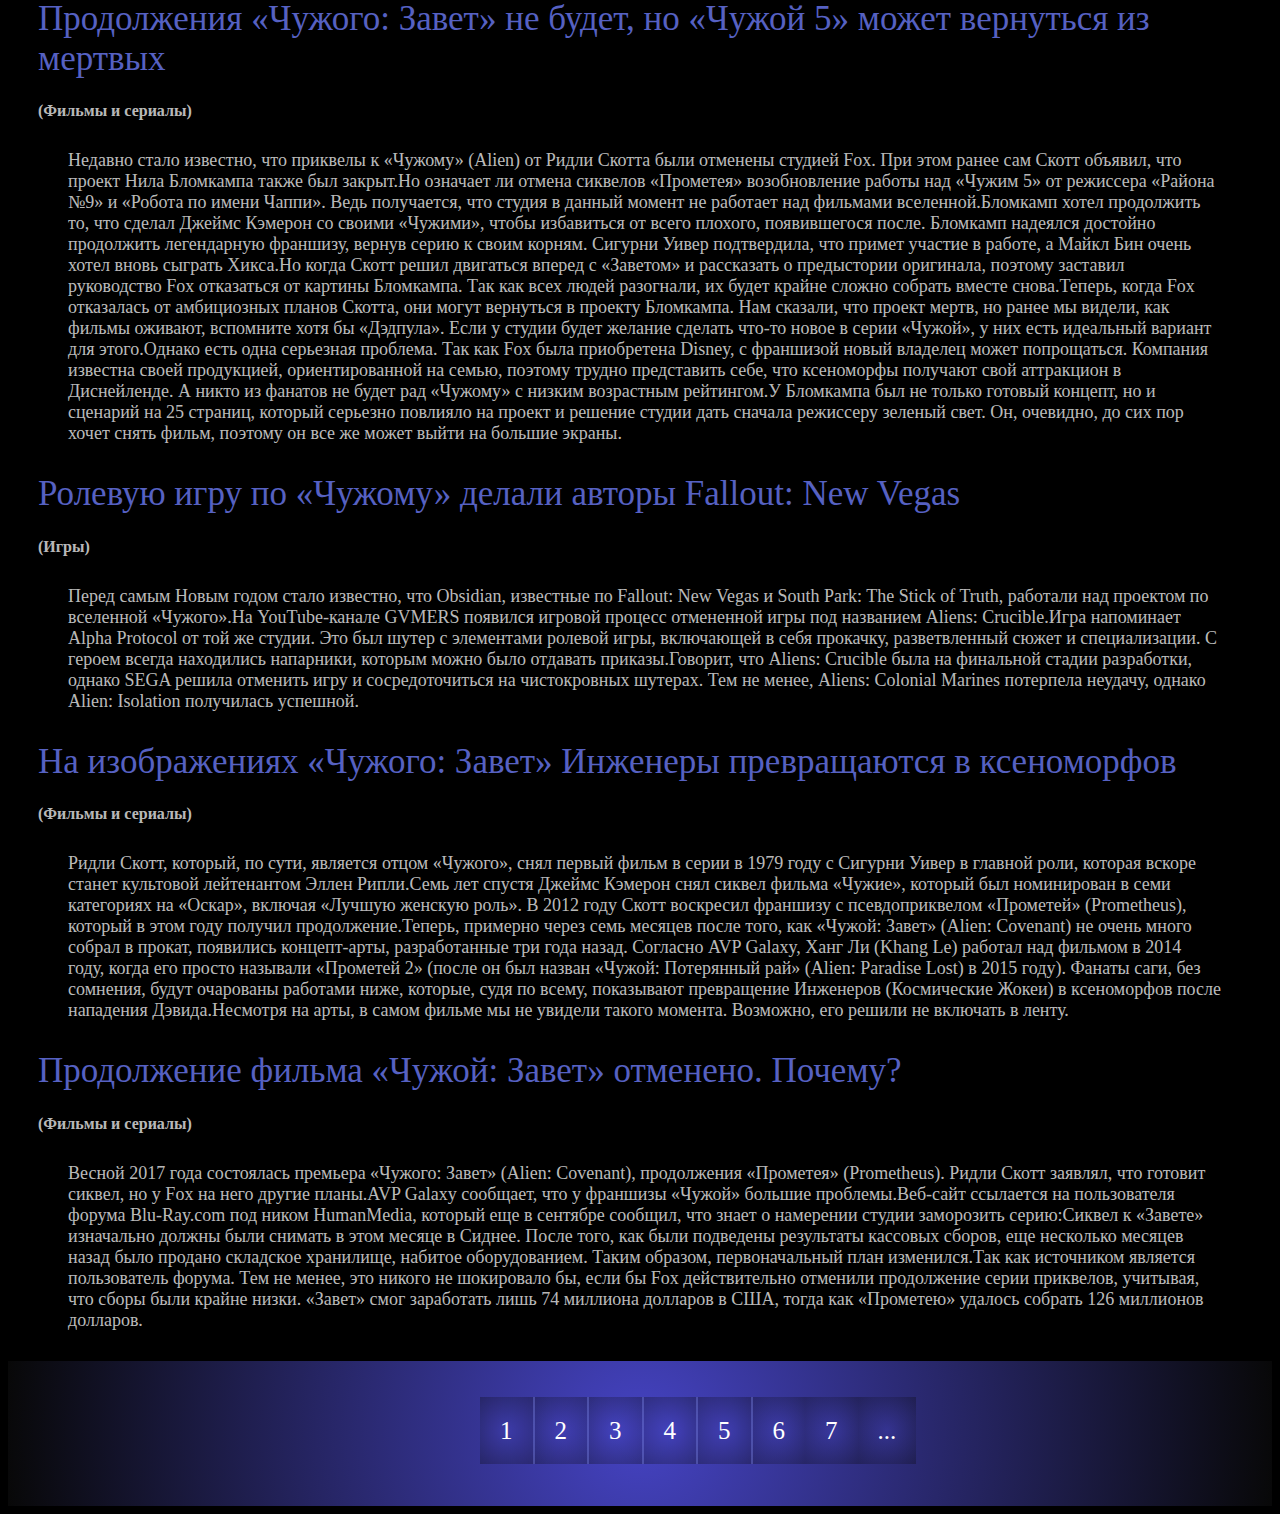
<file: gossip/gossip4.html>
<!DOCTYPE html>
<html>
    <head>
        <meta charset="utf-8">
        <title>Слухи</title>
        <link rel="stylesheet" type="text/css" href="style.css">
    </head>
    <body>
        <div class="body-page">
            <header>
                <div class="container__logo">
					Alien
                </div>
                <div class="container">
                <img src="1.jpg">
                <div class="container__menu">
                    <ul>
                <li><a href=".html">Главная</a></li>
                <li><a href=".html">Фильмы</a></li>
                <li><a href=".html">Игры</a></li>
                 <li><a href="../book/book.html">Книги и комиксы</a></li>
                 <li><a href=".html">Теории и интересное</a></li>
                 <li><a href="gossip.html">Слухи</a></li>
                    </ul>
                    <div class="reg">
                    <ul>
                <li><a href="../reg/reg.html">Регистрация</a></li>
                <li><a href="../vhod/vhod.html">Вход</a></li>
                    </ul>
                    </div>
                </div>
            </div>
            </header>
            <main>
                <h1>Fox готовит новую большую игру по «Чужому» от создателей Bioshock Infinite</h1>
                <h4>(Игры)</h4>
                <p>FoxNext Games официально приобрела студию Cold Iron Studios, которая готовится к разработке над новым проектом по кинематографической вселенной «Чужой» (Alien).Согласно объявлению FoxNext, игра будет шутером для ПК и неуказанных консолях. Пока не ясно, от какого лица будет игра.Студию Cold Iron возглавляет генеральный директор Крейг Зинкиевич, технический директор Шэннон Постивски и креативный директор Мэтт Хайжисон. Команда разработчиков включает ветеранов индустрии, которые работали над различными громкими тайтлами, включая BioShock Infinite, Metroid Prime 3, Neverwinter и City of Heroes.Прошло уже несколько лет с тех пор, как была выпущена последняя видеоигра по знаменитой научно-фантастической вселенной. Это была Alien: Isolation, релиз которой состоялся в 2014 году.</p>
                <h1>Ридли Скотт хочет снять «Чужого» для Disney</h1>
                <h4>(Фильмы и сериалы)</h4>
                <p>Не так давно в Сети появился слух о том, что Fox решили отменить продолжение «Чужого: Завет» (Alien: Covenant). Тем не менее, новый владелец франшизы в лице Disney может продолжить серию.Ридли Скотт недавно дал интервью порталу Digital Spy, где его спросили о судьбе франшизы. Сэр Ридли признался, что не знает каких-либо конкретных планов, заявив, что ему «еще предстоит выяснить». Однако Скотт выразил надежду, что серия продолжится в той или иной форме, с ним или без него.Скотт оптимистично говорит о серии, хотя он также признает, что франшиза вряд ли будет продолжаться под знаменем Disney, учитывая акцент компании на семейные развлечения. Напротив, фильмы «Чужой» известны своей жестокостью. Тем не менее, режиссер похвалил саму компанию за то, что она делает на рынке кино.</p>
                <h1>Нил Бломкамп прокомментировал свой фильм вселенной «Чужой»</h1>
                <h4>(Фильмы и сериалы)</h4>
                <p>Не так давно в Сети появилась информация, что Fox решила отменить приквелы к «Чужому» от Ридли Скотта, тем самым оборвав историю «Чужого: Завет».После этой новости фанаты предположили, что студия решила вернуться к проекту Нила Бломкампа, который был уволен после намерения Скотта развивать фильмы-предыстории. Это было бы логично, ведь сама Сигурни Уивер присоединилась к проекту Бломкампа. «Чужой 5» должен был продолжить «Чужих», стерев события «Чужого 3».Теперь режиссер официально заявил о своем статусе. Отвечая поклоннику в Twitter, Бломкамп отбросил любые надежды на то, что студия решила возродить его идеи.Бломкамп заявил, что больше на работает над «Чужим 5», но он хотел, чтобы поклонники увидели его наработки, поэтому выложил концепт-арты на прошлой неделе.</p>
                <h1>Ридли Скотт сравнил «Чужого» со «Звездными войнами»</h1>
                <h4>(Фильмы и сериалы)</h4>
                <p>Последнее время в Сети широко обсуждают слух о том, что продолжение «Чужого: Завет» (Alien: Covenant) было отменено. Но, судя по всему, Ридли Скотт, создатель серии, не унывает.В интервью изданию The Toronto Sun по случаю выхода своего нового фильма «Все деньги в мире» (All the Money in the World) режиссер кратко коснулся «Завета» 2017 года и всей франшизы в целом. В то время как он не пролил свет на свои дальнейшие планы, он сказал, что серия, возможно, будет такой же большой, как некоторые другие научно-фантастические франшизы Голливуда.</p>
                <p><cite>Нет никакой причины, по которой «Чужой» не будет настолько же значимой для поклонников, как «Звездный путь» (Star Trek) и «Звездные войны» (Star Wars). Поэтому я думаю, что следующим шагом к этому будет эволюция зверя, а не изобретение чего-то нового. Я думаю, нам нужно показать эволюцию этого знаменитого монстра, потому что он самый лучший монстр, если честно.</cite></p>
                <h1>Продолжения «Чужого: Завет» не будет, но «Чужой 5» может вернуться из мертвых</h1>
                <h4>(Фильмы и сериалы)</h4>
                <p>Недавно стало известно, что приквелы к «Чужому» (Alien) от Ридли Скотта были отменены студией Fox. При этом ранее сам Скотт объявил, что проект Нила Бломкампа также был закрыт.Но означает ли отмена сиквелов «Прометея» возобновление работы над «Чужим 5» от режиссера «Района №9» и «Робота по имени Чаппи». Ведь получается, что студия в данный момент не работает над фильмами вселенной.Бломкамп хотел продолжить то, что сделал Джеймс Кэмерон со своими «Чужими», чтобы избавиться от всего плохого, появившегося после. Бломкамп надеялся достойно продолжить легендарную франшизу, вернув серию к своим корням. Сигурни Уивер подтвердила, что примет участие в работе, а Майкл Бин очень хотел вновь сыграть Хикса.Но когда Скотт решил двигаться вперед с «Заветом» и рассказать о предыстории оригинала, поэтому заставил руководство Fox отказаться от картины Бломкампа. Так как всех людей разогнали, их будет крайне сложно собрать вместе снова.Теперь, когда Fox отказалась от амбициозных планов Скотта, они могут вернуться в проекту Бломкампа. Нам сказали, что проект мертв, но ранее мы видели, как фильмы оживают, вспомните хотя бы «Дэдпула». Если у студии будет желание сделать что-то новое в серии «Чужой», у них есть идеальный вариант для этого.Однако есть одна серьезная проблема. Так как Fox была приобретена Disney, с франшизой новый владелец может попрощаться. Компания известна своей продукцией, ориентированной на семью, поэтому трудно представить себе, что ксеноморфы получают свой аттракцион в Диснейленде. А никто из фанатов не будет рад «Чужому» с низким возрастным рейтингом.У Бломкампа был не только готовый концепт, но и сценарий на 25 страниц, который серьезно повлияло на проект и решение студии дать сначала режиссеру зеленый свет. Он, очевидно, до сих пор хочет снять фильм, поэтому он все же может выйти на большие экраны.</p>
                <h1>Ролевую игру по «Чужому» делали авторы Fallout: New Vegas</h1>
                <h4>(Игры)</h4>
                <p>Перед самым Новым годом стало известно, что Obsidian, известные по Fallout: New Vegas и South Park: The Stick of Truth, работали над проектом по вселенной «Чужого».На YouTube-канале GVMERS появился игровой процесс отмененной игры под названием Aliens: Crucible.Игра напоминает Alpha Protocol от той же студии. Это был шутер с элементами ролевой игры, включающей в себя прокачку, разветвленный сюжет и специализации. С героем всегда находились напарники, которым можно было отдавать приказы.Говорит, что Aliens: Crucible была на финальной стадии разработки, однако SEGA решила отменить игру и сосредоточиться на чистокровных шутерах. Тем не менее, Aliens: Colonial Marines потерпела неудачу, однако Alien: Isolation получилась успешной.</p>
                <h1>На изображениях «Чужого: Завет» Инженеры превращаются в ксеноморфов</h1>
                <h4>(Фильмы и сериалы)</h4>
                <p>Ридли Скотт, который, по сути, является отцом «Чужого», снял первый фильм в серии в 1979 году с Сигурни Уивер в главной роли, которая вскоре станет культовой лейтенантом Эллен Рипли.Семь лет спустя Джеймс Кэмерон снял сиквел фильма «Чужие», который был номинирован в семи категориях на «Оскар», включая «Лучшую женскую роль». В 2012 году Скотт воскресил франшизу с псевдоприквелом «Прометей» (Prometheus), который в этом году получил продолжение.Теперь, примерно через семь месяцев после того, как «Чужой: Завет» (Alien: Covenant) не очень много собрал в прокат, появились концепт-арты, разработанные три года назад. Согласно AVP Galaxy, Ханг Ли (Khang Le) работал над фильмом в 2014 году, когда его просто называли «Прометей 2» (после он был назван «Чужой: Потерянный рай» (Alien: Paradise Lost) в 2015 году). Фанаты саги, без сомнения, будут очарованы работами ниже, которые, судя по всему, показывают превращение Инженеров (Космические Жокеи) в ксеноморфов после нападения Дэвида.Несмотря на арты, в самом фильме мы не увидели такого момента. Возможно, его решили не включать в ленту.</p>
                <h1>Продолжение фильма «Чужой: Завет» отменено. Почему?</h1>
                <h4>(Фильмы и сериалы)</h4>
                <p>Весной 2017 года состоялась премьера «Чужого: Завет» (Alien: Covenant), продолжения «Прометея» (Prometheus). Ридли Скотт заявлял, что готовит сиквел, но у Fox на него другие планы.AVP Galaxy сообщает, что у франшизы «Чужой» большие проблемы.Веб-сайт ссылается на пользователя форума Blu-Ray.com под ником HumanMedia, который еще в сентябре сообщил, что знает о намерении студии заморозить серию:Сиквел к «Завете» изначально должны были снимать в этом месяце в Сиднее. После того, как были подведены результаты кассовых сборов, еще несколько месяцев назад было продано складское хранилище, набитое оборудованием. Таким образом, первоначальный план изменился.Так как источником является пользователь форума. Тем не менее, это никого не шокировало бы, если бы Fox действительно отменили продолжение серии приквелов, учитывая, что сборы были крайне низки. «Завет» смог заработать лишь 74 миллиона долларов в США, тогда как «Прометею» удалось собрать 126 миллионов долларов.</p>
            </main>
            <footer>
                <div class="number">
                    <ul>
                        <li>
                            <a href="gossip.html">1</a>
                        </li>
                        <li>
                            <a href="gossip2.html">2</a>
                        </li>
                        <li>
                            <a href="gossip3.html">3</a>
                        </li>
                        <li>
                            <a href="gossip4.html">4</a>
                        </li>
                        <li>
                            <a href="gossip5.html">5</a>
                        </li>
                        <li>
                            <a href="gossip6.html">6</a>
                        </li>
                        <li>
                            <a href="gossip7.html">7</a>
                        </li>
                        <li>
                            <a href="gossip.html">...</a>
                        </li>
                </ul>
            </div>
            <ul>
            </footer>
            </div>
            </body>
            </html>
</file>
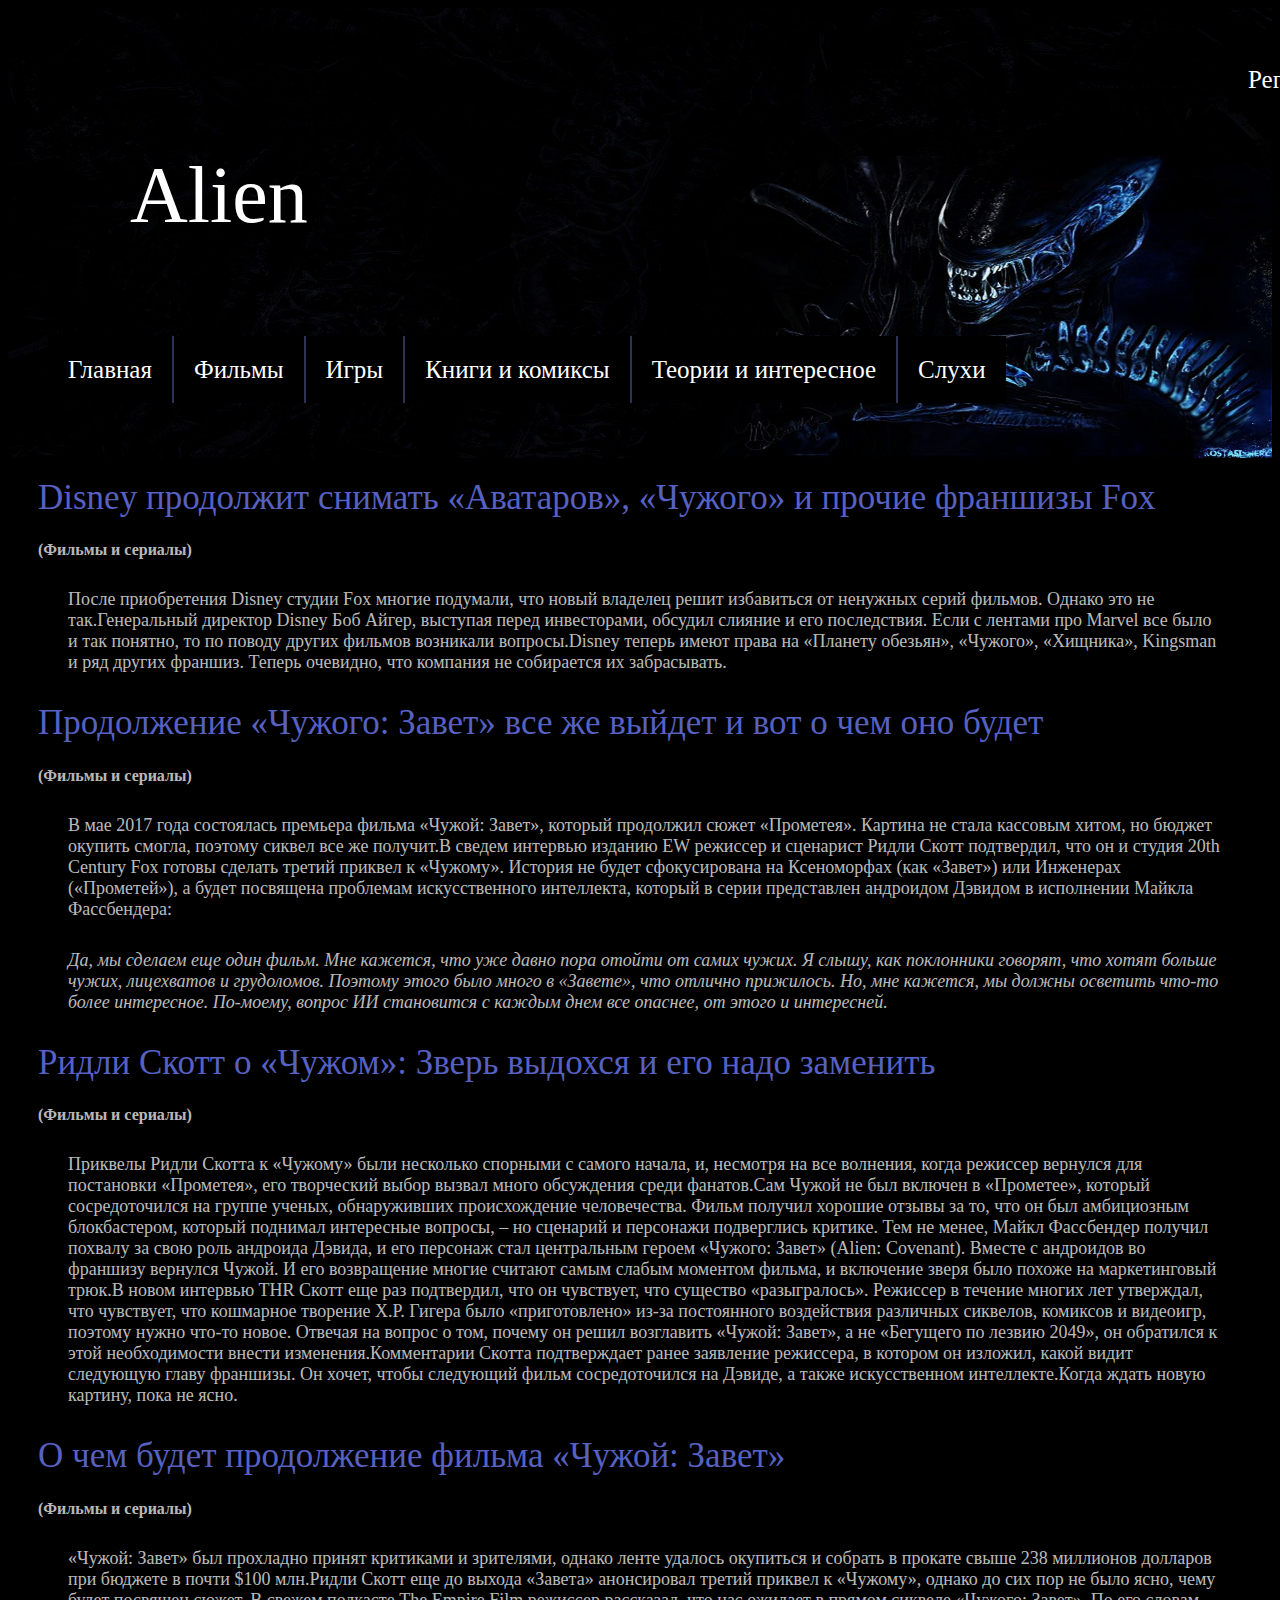
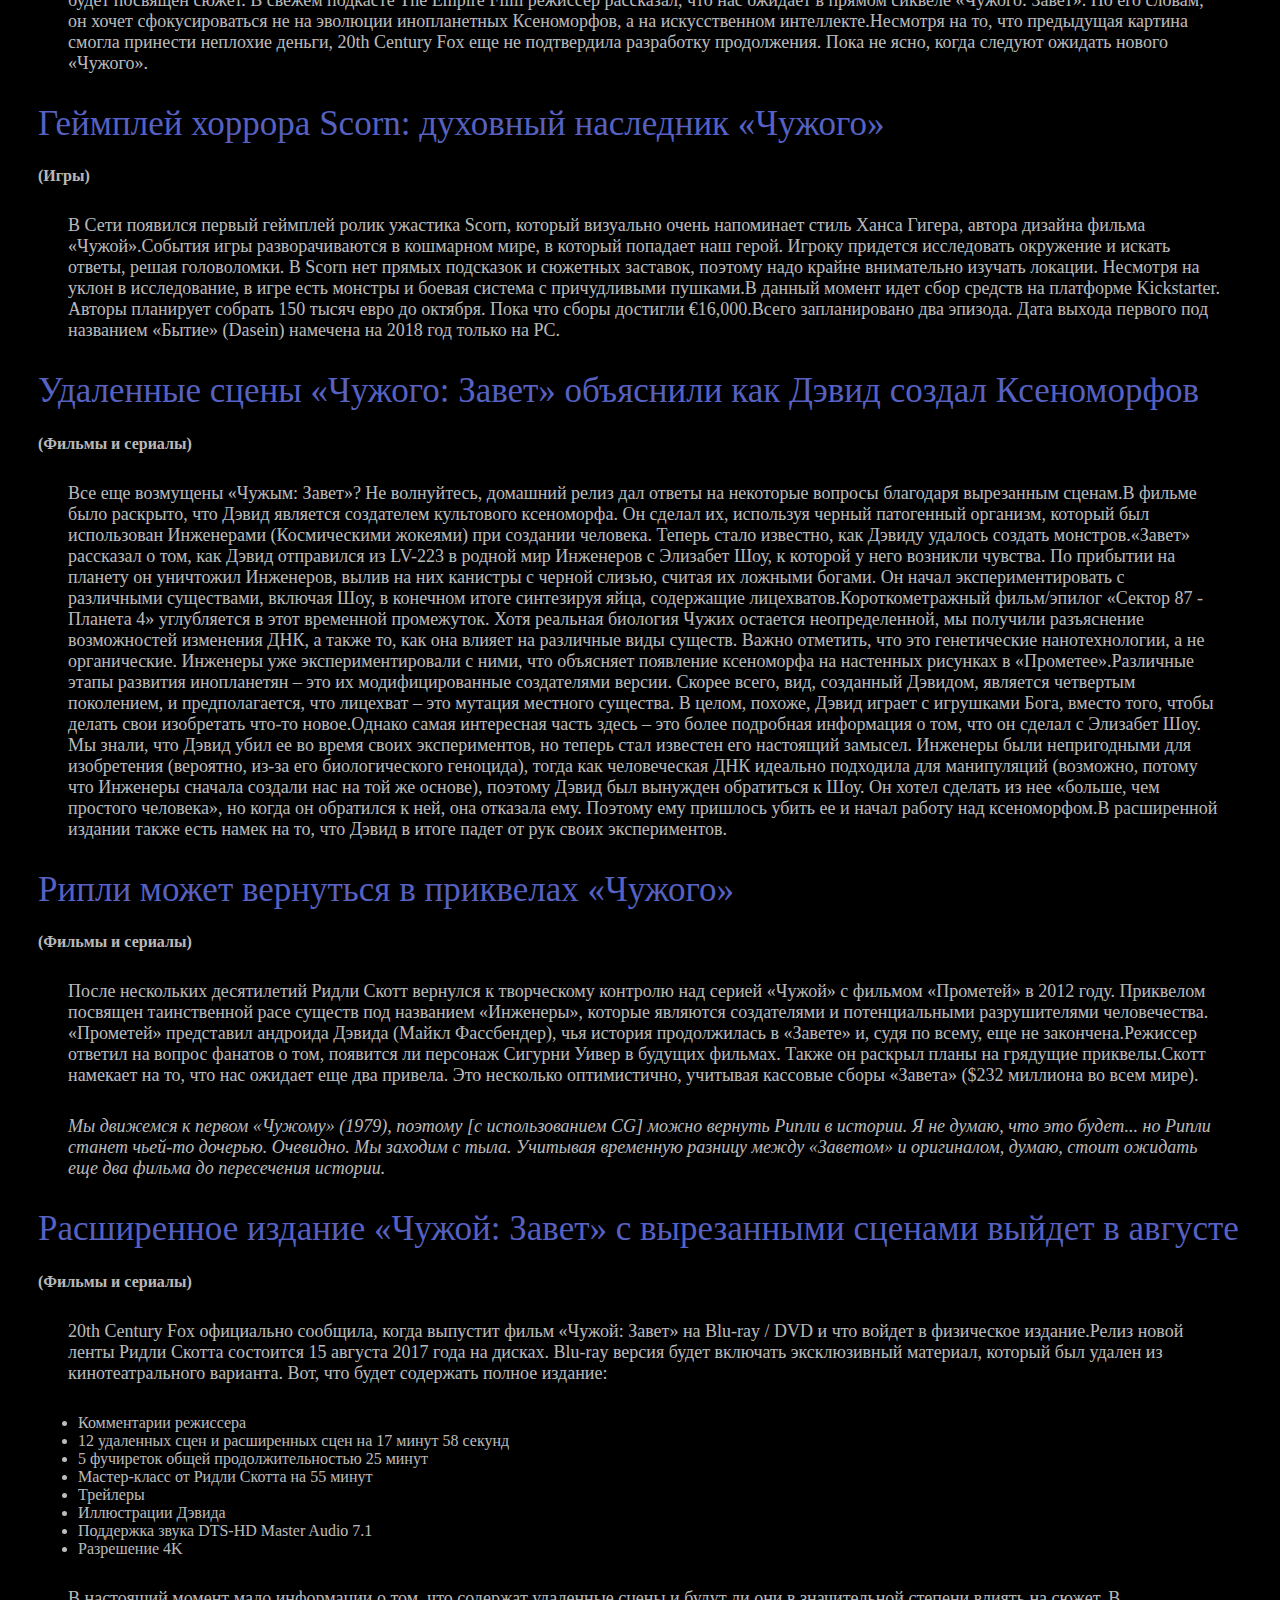
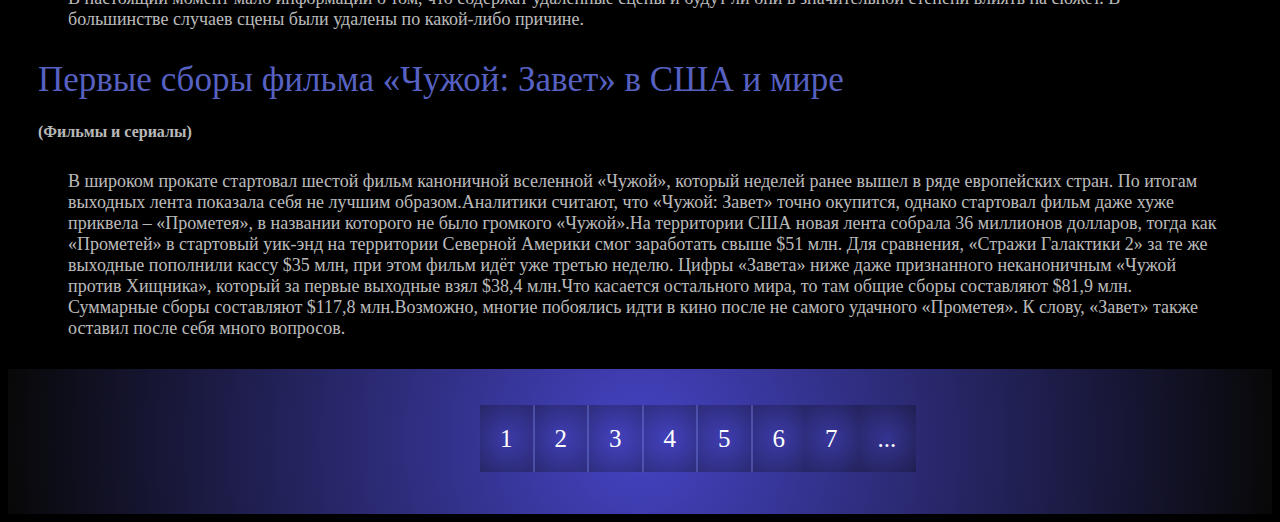
<file: gossip/gossip5.html>
<!DOCTYPE html>
<html>
    <head>
        <meta charset="utf-8">
        <title>Слухи</title>
        <link rel="stylesheet" type="text/css" href="style.css">
    </head>
    <body>
        <div class="body-page">
            <header>
                <div class="container__logo">
					Alien
                </div>
                <div class="container">
                <img src="1.jpg">
                <div class="container__menu">
                    <ul>
                <li><a href=".html">Главная</a></li>
                <li><a href=".html">Фильмы</a></li>
                <li><a href=".html">Игры</a></li>
                 <li><a href="../book/book.html">Книги и комиксы</a></li>
                 <li><a href=".html">Теории и интересное</a></li>
                 <li><a href="gossip.html">Слухи</a></li>
                    </ul>
                    <div class="reg">
                    <ul>
                <li><a href="../reg/reg.html">Регистрация</a></li>
                <li><a href="../vhod/vhod.html">Вход</a></li>
                    </ul>
                    </div>
                </div>
            </div>
            </header>
            <main>
                <h1>Disney продолжит снимать «Аватаров», «Чужого» и прочие франшизы Fox</h1>
                <h4>(Фильмы и сериалы)</h4>
                <p>После приобретения Disney студии Fox многие подумали, что новый владелец решит избавиться от ненужных серий фильмов. Однако это не так.Генеральный директор Disney Боб Айгер, выступая перед инвесторами, обсудил слияние и его последствия. Если с лентами про Marvel все было и так понятно, то по поводу других фильмов возникали вопросы.Disney теперь имеют права на «Планету обезьян», «Чужого», «Хищника», Kingsman и ряд других франшиз. Теперь очевидно, что компания не собирается их забрасывать.</p>
                <h1>Продолжение «Чужого: Завет» все же выйдет и вот о чем оно будет</h1>
                <h4>(Фильмы и сериалы)</h4>
                <p>В мае 2017 года состоялась премьера фильма «Чужой: Завет», который продолжил сюжет «Прометея». Картина не стала кассовым хитом, но бюджет окупить смогла, поэтому сиквел все же получит.В сведем интервью изданию EW режиссер и сценарист Ридли Скотт подтвердил, что он и студия 20th Century Fox готовы сделать третий приквел к «Чужому». История не будет сфокусирована на Ксеноморфах (как «Завет») или Инженерах («Прометей»), а будет посвящена проблемам искусственного интеллекта, который в серии представлен андроидом Дэвидом в исполнении Майкла Фассбендера:</p>
                <p><cite>Да, мы сделаем еще один фильм. Мне кажется, что уже давно пора отойти от самих чужих. Я слышу, как поклонники говорят, что хотят больше чужих, лицехватов и грудоломов. Поэтому этого было много в «Завете», что отлично прижилось. Но, мне кажется, мы должны осветить что-то более интересное. По-моему, вопрос ИИ становится с каждым днем все опаснее, от этого и интересней.</cite></p>
                <h1>Ридли Скотт о «Чужом»: Зверь выдохся и его надо заменить</h1>
                <h4>(Фильмы и сериалы)</h4>
                <p>Приквелы Ридли Скотта к «Чужому» были несколько спорными с самого начала, и, несмотря на все волнения, когда режиссер вернулся для постановки «Прометея», его творческий выбор вызвал много обсуждения среди фанатов.Сам Чужой не был включен в «Прометее», который сосредоточился на группе ученых, обнаруживших происхождение человечества. Фильм получил хорошие отзывы за то, что он был амбициозным блокбастером, который поднимал интересные вопросы, – но сценарий и персонажи подверглись критике. Тем не менее, Майкл Фассбендер получил похвалу за свою роль андроида Дэвида, и его персонаж стал центральным героем «Чужого: Завет» (Alien: Covenant). Вместе с андроидов во франшизу вернулся Чужой. И его возвращение многие считают самым слабым моментом фильма, и включение зверя было похоже на маркетинговый трюк.В новом интервью THR Скотт еще раз подтвердил, что он чувствует, что существо «разыгралось». Режиссер в течение многих лет утверждал, что чувствует, что кошмарное творение Х.Р. Гигера было «приготовлено» из-за постоянного воздействия различных сиквелов, комиксов и видеоигр, поэтому нужно что-то новое. Отвечая на вопрос о том, почему он решил возглавить «Чужой: Завет», а не «Бегущего по лезвию 2049», он обратился к этой необходимости внести изменения.Комментарии Скотта подтверждает ранее заявление режиссера, в котором он изложил, какой видит следующую главу франшизы. Он хочет, чтобы следующий фильм сосредоточился на Дэвиде, а также искусственном интеллекте.Когда ждать новую картину, пока не ясно.</p>
                <h1>О чем будет продолжение фильма «Чужой: Завет»</h1>
                <h4>(Фильмы и сериалы)</h4>
                <p>«Чужой: Завет» был прохладно принят критиками и зрителями, однако ленте удалось окупиться и собрать в прокате свыше 238 миллионов долларов при бюджете в почти $100 млн.Ридли Скотт еще до выхода «Завета» анонсировал третий приквел к «Чужому», однако до сих пор не было ясно, чему будет посвящен сюжет. В свежем подкасте The Empire Film режиссер рассказал, что нас ожидает в прямом сиквеле «Чужого: Завет». По его словам, он хочет сфокусироваться не на эволюции инопланетных Ксеноморфов, а на искусственном интеллекте.Несмотря на то, что предыдущая картина смогла принести неплохие деньги, 20th Century Fox еще не подтвердила разработку продолжения. Пока не ясно, когда следуют ожидать нового «Чужого».</p>
                <h1>Геймплей хоррора Scorn: духовный наследник «Чужого»</h1>
                <h4>(Игры)</h4>
                <p>В Сети появился первый геймплей ролик ужастика Scorn, который визуально очень напоминает стиль Ханса Гигера, автора дизайна фильма «Чужой».События игры разворачиваются в кошмарном мире, в который попадает наш герой. Игроку придется исследовать окружение и искать ответы, решая головоломки. В Scorn нет прямых подсказок и сюжетных заставок, поэтому надо крайне внимательно изучать локации. Несмотря на уклон в исследование, в игре есть монстры и боевая система с причудливыми пушками.В данный момент идет сбор средств на платформе Kickstarter. Авторы планирует собрать 150 тысяч евро до октября. Пока что сборы достигли €16,000.Всего запланировано два эпизода. Дата выхода первого под названием «Бытие» (Dasein) намечена на 2018 год только на PC.</p>
                <h1>Удаленные сцены «Чужого: Завет» объяснили как Дэвид создал Ксеноморфов</h1>
                <h4>(Фильмы и сериалы)</h4>
                <p>Все еще возмущены «Чужым: Завет»? Не волнуйтесь, домашний релиз дал ответы на некоторые вопросы благодаря вырезанным сценам.В фильме было раскрыто, что Дэвид является создателем культового ксеноморфа. Он сделал их, используя черный патогенный организм, который был использован Инженерами (Космическими жокеями) при создании человека. Теперь стало известно, как Дэвиду удалось создать монстров.«Завет» рассказал о том, как Дэвид отправился из LV-223 в родной мир Инженеров с Элизабет Шоу, к которой у него возникли чувства. По прибытии на планету он уничтожил Инженеров, вылив на них канистры с черной слизью, считая их ложными богами. Он начал экспериментировать с различными существами, включая Шоу, в конечном итоге синтезируя яйца, содержащие лицехватов.Короткометражный фильм/эпилог «Сектор 87 - Планета 4» углубляется в этот временной промежуток. Хотя реальная биология Чужих остается неопределенной, мы получили разъяснение возможностей изменения ДНК, а также то, как она влияет на различные виды существ. Важно отметить, что это генетические нанотехнологии, а не органические. Инженеры уже экспериментировали с ними, что объясняет появление ксеноморфа на настенных рисунках в «Прометее».Различные этапы развития инопланетян – это их модифицированные создателями версии. Скорее всего, вид, созданный Дэвидом, является четвертым поколением, и предполагается, что лицехват – это мутация местного существа. В целом, похоже, Дэвид играет с игрушками Бога, вместо того, чтобы делать свои изобретать что-то новое.Однако самая интересная часть здесь – это более подробная информация о том, что он сделал с Элизабет Шоу. Мы знали, что Дэвид убил ее во время своих экспериментов, но теперь стал известен его настоящий замысел. Инженеры были непригодными для изобретения (вероятно, из-за его биологического геноцида), тогда как человеческая ДНК идеально подходила для манипуляций (возможно, потому что Инженеры сначала создали нас на той же основе), поэтому Дэвид был вынужден обратиться к Шоу. Он хотел сделать из нее «больше, чем простого человека», но когда он обратился к ней, она отказала ему. Поэтому ему пришлось убить ее и начал работу над ксеноморфом.В расширенной издании также есть намек на то, что Дэвид в итоге падет от рук своих экспериментов.</p>
                <h1>Рипли может вернуться в приквелах «Чужого»</h1>
                <h4>(Фильмы и сериалы)</h4>
                <p>После нескольких десятилетий Ридли Скотт вернулся к творческому контролю над серией «Чужой» с фильмом «Прометей» в 2012 году. Приквелом посвящен таинственной расе существ под названием «Инженеры», которые являются создателями и потенциальными разрушителями человечества. «Прометей» представил андроида Дэвида (Майкл Фассбендер), чья история продолжилась в «Завете» и, судя по всему, еще не закончена.Режиссер ответил на вопрос фанатов о том, появится ли персонаж Сигурни Уивер в будущих фильмах. Также он раскрыл планы на грядущие приквелы.Скотт намекает на то, что нас ожидает еще два привела. Это несколько оптимистично, учитывая кассовые сборы «Завета» ($232 миллиона во всем мире).</p>
                <p><cite>Мы движемся к первом «Чужому» (1979), поэтому [с использованием CG] можно вернуть Рипли в истории. Я не думаю, что это будет... но Рипли станет чьей-то дочерью. Очевидно. Мы заходим с тыла. Учитывая временную разницу между «Заветом» и оригиналом, думаю, стоит ожидать еще два фильма до пересечения истории.</cite></p>
                <h1>Расширенное издание «Чужой: Завет» с вырезанными сценами выйдет в августе</h1>
                <h4>(Фильмы и сериалы)</h4>
                <p>20th Century Fox официально сообщила, когда выпустит фильм «Чужой: Завет» на Blu-ray / DVD и что войдет в физическое издание.Релиз новой ленты Ридли Скотта состоится 15 августа 2017 года на дисках. Blu-ray версия будет включать эксклюзивный материал, который был удален из кинотеатрального варианта. Вот, что будет содержать полное издание: 
                <ul>
                    <li>Комментарии режиссера </li> 
                    <li>12 удаленных сцен и расширенных сцен на 17 минут 58 секунд </li> 
                    <li> 5 фучиреток общей продолжительностью 25 минут </li> 
                    <li>Мастер-класс от Ридли Скотта на 55 минут </li> 
                    <li>Трейлеры </li> 
                    <li>Иллюстрации Дэвида </li> 
                    <li>Поддержка звука DTS-HD Master Audio 7.1 </li> 
                    <li> Разрешение 4K</li> 
                </ul>
                    <p>В настоящий момент мало информации о том, что содержат удаленные сцены и будут ли они в значительной степени влиять на сюжет. В большинстве случаев сцены были удалены по какой-либо причине.</p></p>
                <h1>Первые сборы фильма «Чужой: Завет» в США и мире</h1>
                <h4>(Фильмы и сериалы)</h4>
                <p>В широком прокате стартовал шестой фильм каноничной вселенной «Чужой», который неделей ранее вышел в ряде европейских стран. По итогам выходных лента показала себя не лучшим образом.Аналитики считают, что «Чужой: Завет» точно окупится, однако стартовал фильм даже хуже приквела – «Прометея», в названии которого не было громкого «Чужой».На территории США новая лента собрала 36 миллионов долларов, тогда как «Прометей» в стартовый уик-энд на территории Северной Америки смог заработать свыше $51 млн. Для сравнения, «Стражи Галактики 2» за те же выходные пополнили кассу $35 млн, при этом фильм идёт уже третью неделю. Цифры «Завета» ниже даже признанного неканоничным «Чужой против Хищника», который за первые выходные взял $38,4 млн.Что касается остального мира, то там общие сборы составляют $81,9 млн. Суммарные сборы составляют $117,8 млн.Возможно, многие побоялись идти в кино после не самого удачного «Прометея». К слову, «Завет» также оставил после себя много вопросов.</p>
            </main>
            <footer>
                <div class="number">
                    <ul>
                        <li>
                            <a href="gossip.html">1</a>
                        </li>
                        <li>
                            <a href="gossip2.html">2</a>
                        </li>
                        <li>
                            <a href="gossip3.html">3</a>
                        </li>
                        <li>
                            <a href="gossip4.html">4</a>
                        </li>
                        <li>
                            <a href="gossip5.html">5</a>
                        </li>
                        <li>
                            <a href="gossip6.html">6</a>
                        </li>
                        <li>
                            <a href="gossip7.html">7</a>
                        </li>
                        <li>
                            <a href="gossip.html">...</a>
                        </li>
                </ul>
            </div>
            <ul>
            </footer>
            </div>
            </body>
            </html>
</file>
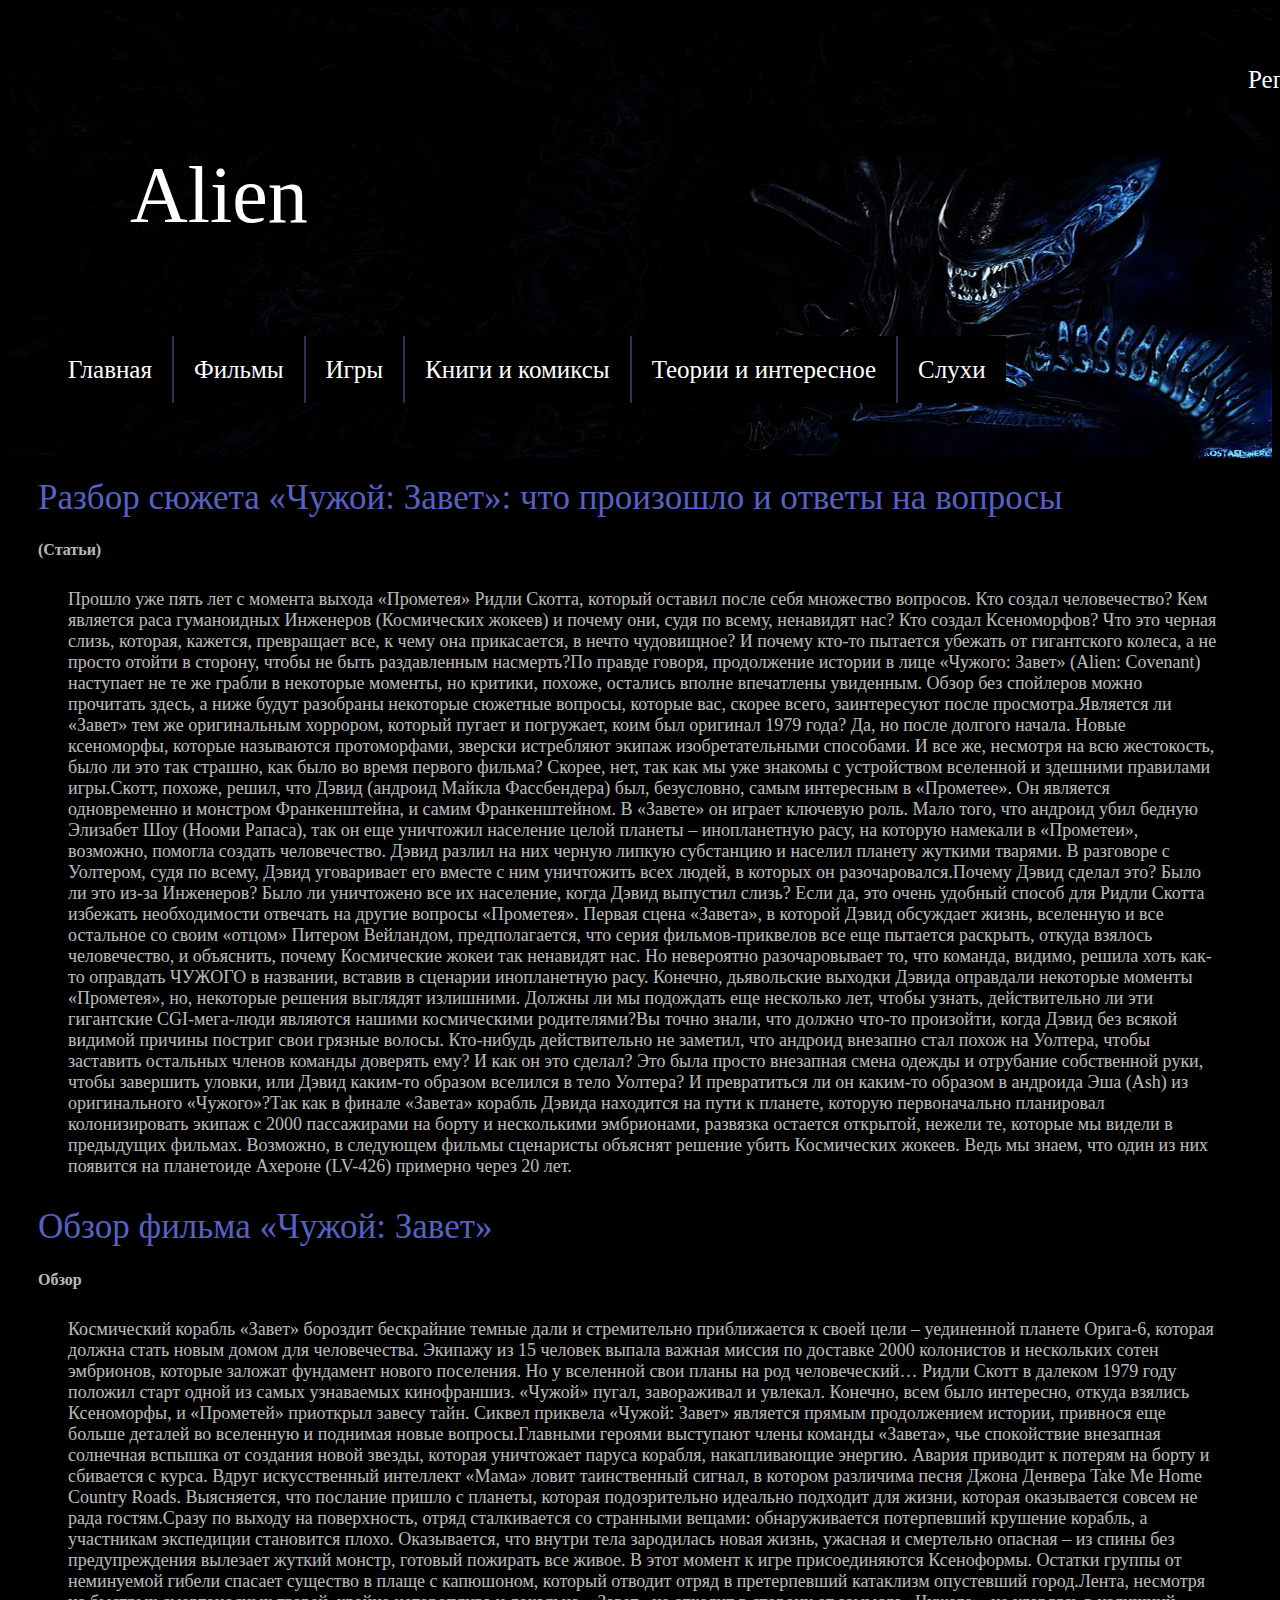
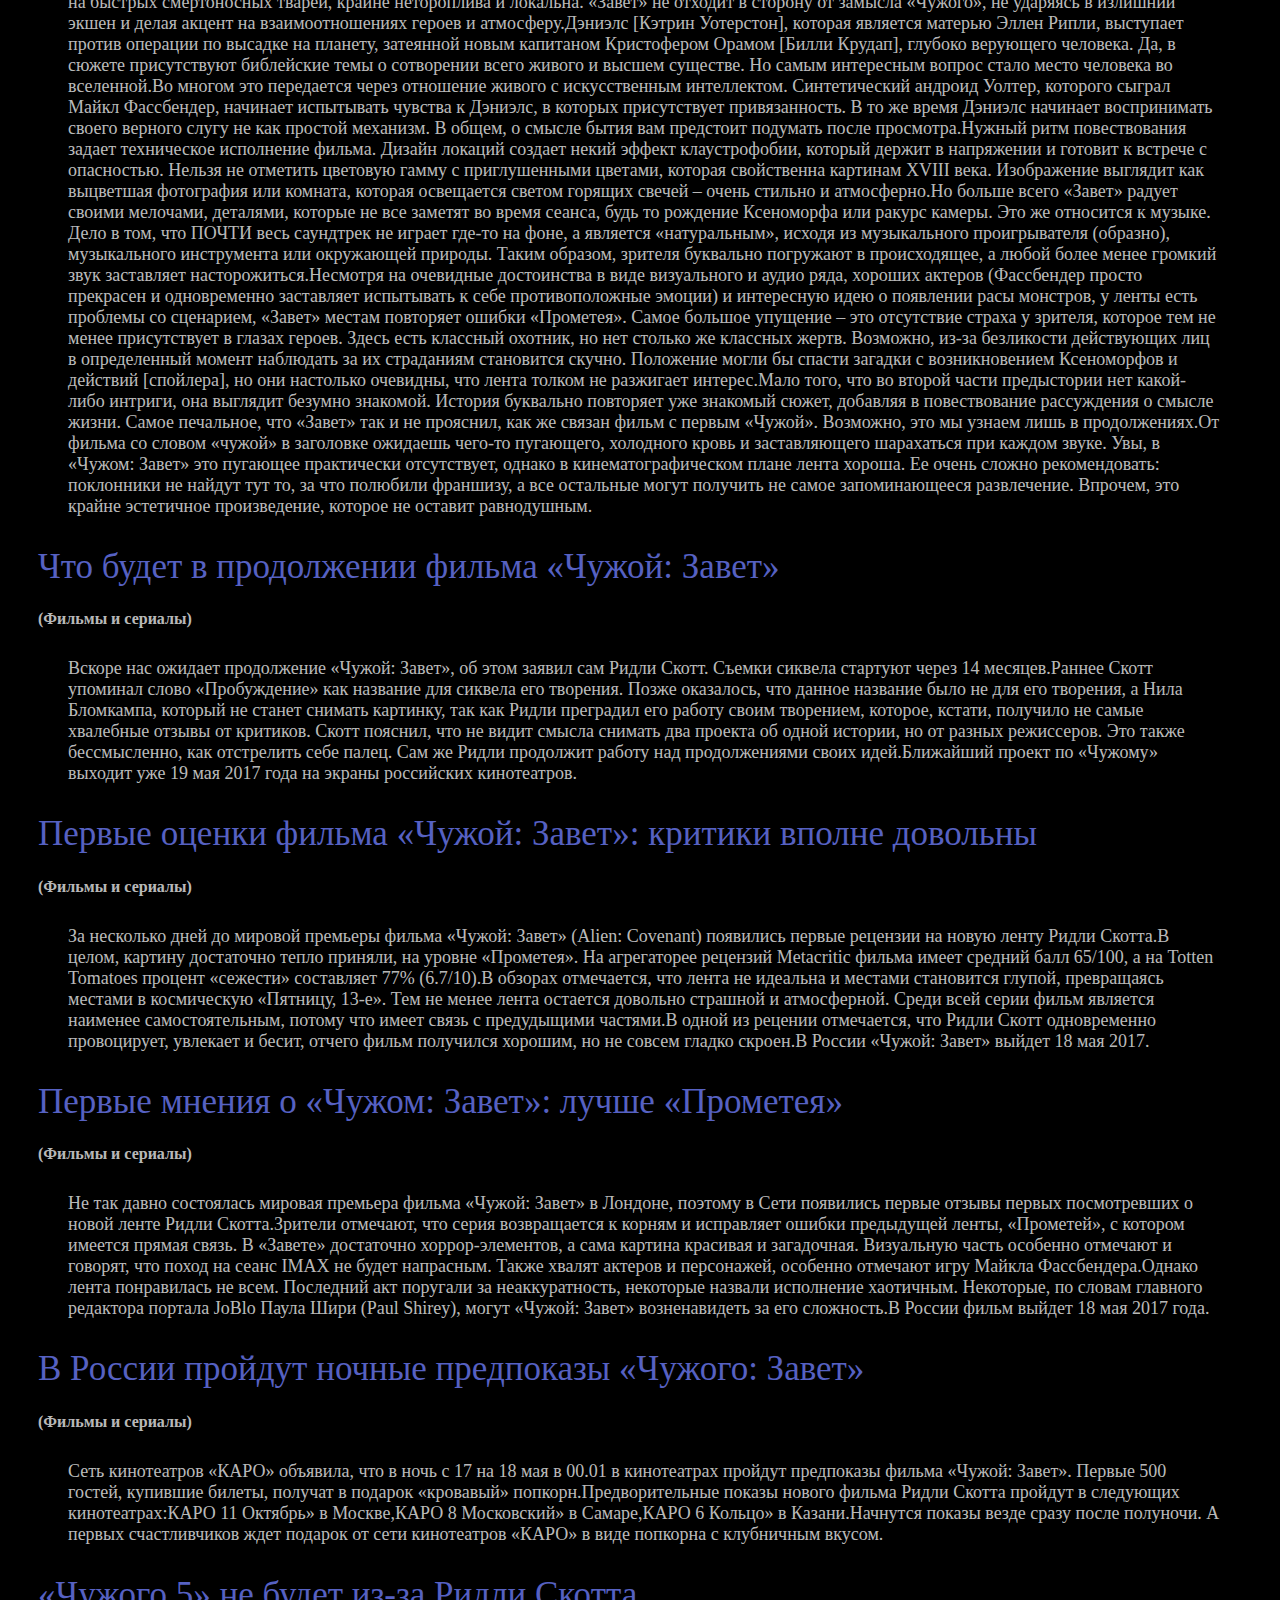
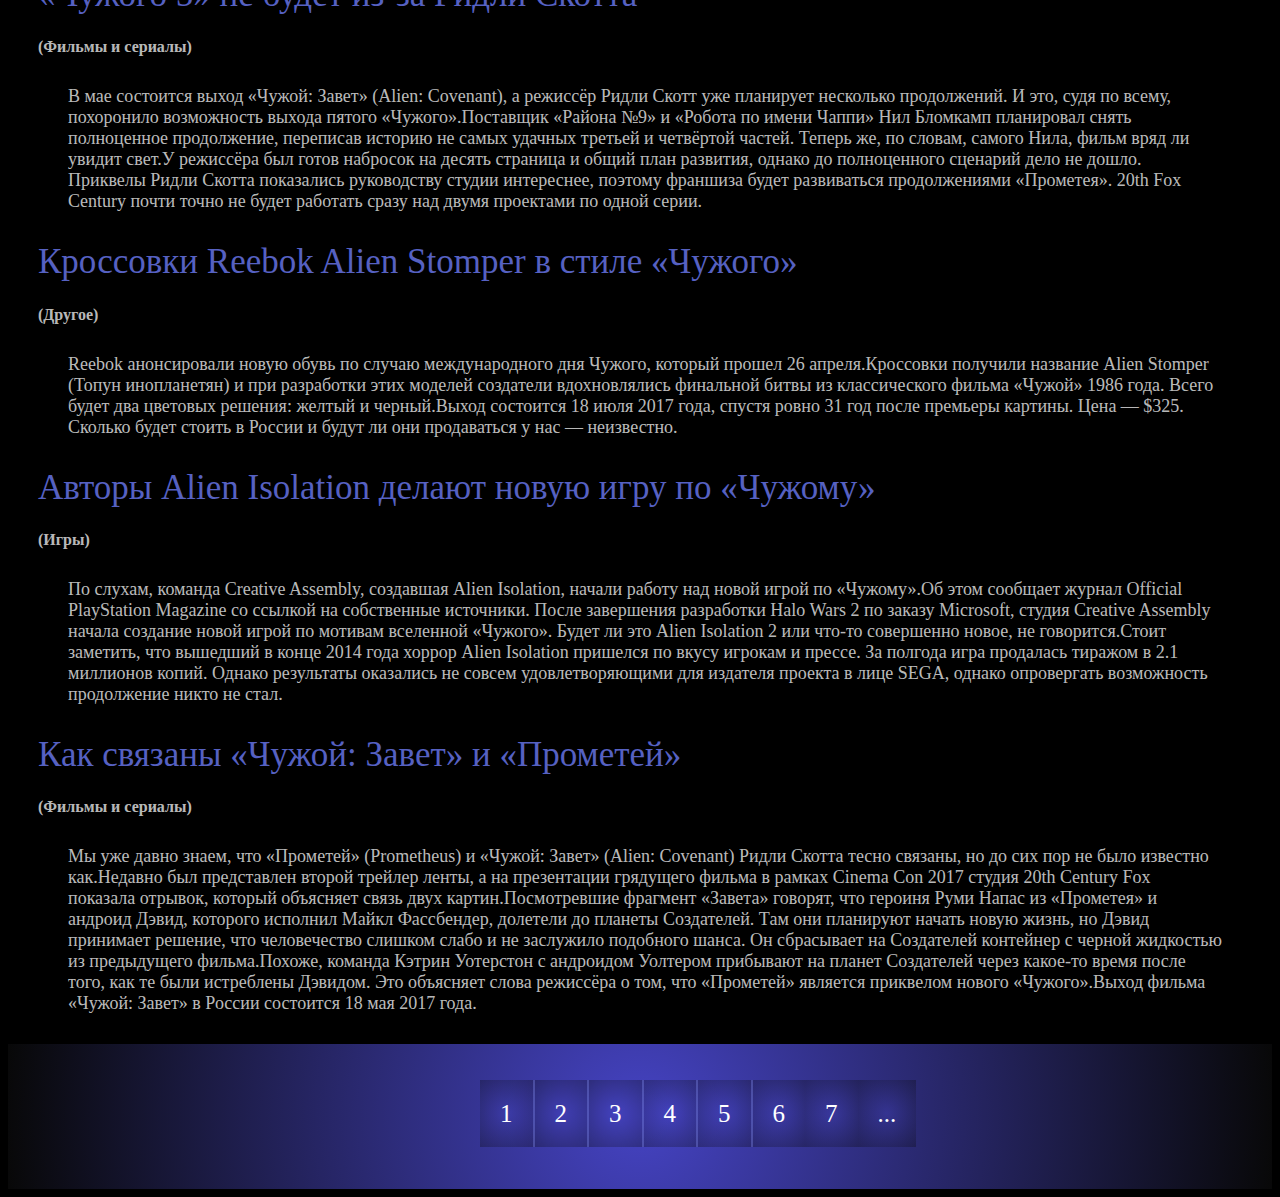
<file: gossip/gossip6.html>
<!DOCTYPE html>
<html>
    <head>
        <meta charset="utf-8">
        <title>Слухи</title>
        <link rel="stylesheet" type="text/css" href="style.css">
    </head>
    <body>
        <div class="body-page">
            <header>
                <div class="container__logo">
					Alien
                </div>
                <div class="container">
                <img src="1.jpg">
                <div class="container__menu">
                    <ul>
                <li><a href=".html">Главная</a></li>
                <li><a href=".html">Фильмы</a></li>
                <li><a href=".html">Игры</a></li>
                 <li><a href="../book/book.html">Книги и комиксы</a></li>
                 <li><a href=".html">Теории и интересное</a></li>
                 <li><a href="gossip.html">Слухи</a></li>
                    </ul>
                    <div class="reg">
                    <ul>
                <li><a href="../reg/reg.html">Регистрация</a></li>
                <li><a href="../vhod/vhod.html">Вход</a></li>
                    </ul>
                    </div>
                </div>
            </div>
            </header>
            <main>
                <h1>Разбор сюжета «Чужой: Завет»: что произошло и ответы на вопросы</h1>
                <h4>(Статьи)</h4>
                <p>Прошло уже пять лет с момента выхода «Прометея» Ридли Скотта, который оставил после себя множество вопросов. Кто создал человечество? Кем является раса гуманоидных Инженеров (Космических жокеев) и почему они, судя по всему, ненавидят нас? Кто создал Ксеноморфов? Что это черная слизь, которая, кажется, превращает все, к чему она прикасается, в нечто чудовищное? И почему кто-то пытается убежать от гигантского колеса, а не просто отойти в сторону, чтобы не быть раздавленным насмерть?По правде говоря, продолжение истории в лице «Чужого: Завет» (Alien: Covenant) наступает не те же грабли в некоторые моменты, но критики, похоже, остались вполне впечатлены увиденным. Обзор без спойлеров можно прочитать здесь, а ниже будут разобраны некоторые сюжетные вопросы, которые вас, скорее всего, заинтересуют после просмотра.Является ли «Завет» тем же оригинальным хоррором, который пугает и погружает, коим был оригинал 1979 года? Да, но после долгого начала. Новые ксеноморфы, которые называются протоморфами, зверски истребляют экипаж изобретательными способами. И все же, несмотря на всю жестокость, было ли это так страшно, как было во время первого фильма? Скорее, нет, так как мы уже знакомы с устройством вселенной и здешними правилами игры.Скотт, похоже, решил, что Дэвид (андроид Майкла Фассбендера) был, безусловно, самым интересным в «Прометее». Он является одновременно и монстром Франкенштейна, и самим Франкенштейном. В «Завете» он играет ключевую роль. Мало того, что андроид убил бедную Элизабет Шоу (Нооми Рапаса), так он еще уничтожил население целой планеты  – инопланетную расу, на которую намекали в «Прометеи», возможно, помогла создать человечество. Дэвид разлил на них черную липкую субстанцию и населил планету жуткими тварями. В разговоре с Уолтером, судя по всему, Дэвид уговаривает его вместе с ним уничтожить всех людей, в которых он разочаровался.Почему Дэвид сделал это? Было ли это из-за Инженеров? Было ли уничтожено все их население, когда Дэвид выпустил слизь? Если да, это очень удобный способ для Ридли Скотта избежать необходимости отвечать на другие вопросы «Прометея». Первая сцена «Завета», в которой Дэвид обсуждает жизнь, вселенную и все остальное со своим «отцом» Питером Вейландом, предполагается, что серия фильмов-приквелов все еще пытается раскрыть, откуда взялось человечество, и объяснить, почему Космические жокеи так ненавидят нас. Но невероятно разочаровывает то, что команда, видимо, решила хоть как-то оправдать ЧУЖОГО в названии, вставив в сценарии инопланетную расу.  Конечно, дьявольские выходки Дэвида оправдали некоторые моменты «Прометея», но, некоторые решения выглядят излишними. Должны ли мы подождать еще несколько лет, чтобы узнать, действительно ли эти гигантские CGI-мега-люди являются нашими космическими родителями?Вы точно знали, что должно что-то произойти, когда Дэвид без всякой видимой причины постриг свои грязные волосы. Кто-нибудь действительно не заметил, что андроид внезапно стал похож на Уолтера, чтобы заставить остальных членов команды доверять ему? И как он это сделал? Это была просто внезапная смена одежды и отрубание собственной руки, чтобы завершить уловки, или Дэвид каким-то образом вселился в тело Уолтера? И превратиться ли он каким-то образом в андроида Эша (Ash) из оригинального «Чужого»?Так как в финале «Завета» корабль Дэвида находится на пути к планете, которую первоначально планировал колонизировать экипаж с 2000 пассажирами на борту и несколькими эмбрионами, развязка остается открытой, нежели те, которые мы видели в предыдущих фильмах. Возможно, в следующем фильмы сценаристы объяснят решение убить Космических жокеев. Ведь мы знаем, что один из них появится на планетоиде Ахероне (LV-426) примерно через 20 лет.</p>
                <h1>Обзор фильма «Чужой: Завет»</h1>
                <h4>Обзор</h4>
                <p>Космический корабль «Завет» бороздит бескрайние темные дали и стремительно приближается к своей цели – уединенной планете Орига-6, которая должна стать новым домом для человечества. Экипажу из 15 человек выпала важная миссия по доставке 2000 колонистов и нескольких сотен эмбрионов, которые заложат фундамент нового поселения. Но у вселенной свои планы на род человеческий… Ридли Скотт в далеком 1979 году положил старт одной из самых узнаваемых кинофраншиз. «Чужой» пугал, завораживал и увлекал. Конечно, всем было интересно, откуда взялись Ксеноморфы, и «Прометей» приоткрыл завесу тайн. Сиквел приквела «Чужой: Завет» является прямым продолжением истории, привнося еще больше деталей во вселенную и поднимая новые вопросы.Главными героями выступают члены команды «Завета», чье спокойствие внезапная солнечная вспышка от создания новой звезды, которая уничтожает паруса корабля, накапливающие энергию. Авария приводит к потерям на борту и сбивается с курса. Вдруг искусственный интеллект «Мама» ловит таинственный сигнал, в котором различима песня Джона Денвера Take Me Home Country Roads. Выясняется, что послание пришло с планеты, которая подозрительно идеально подходит для жизни, которая оказывается совсем не рада гостям.Сразу по выходу на поверхность, отряд сталкивается со странными вещами: обнаруживается потерпевший крушение корабль, а участникам экспедиции становится плохо. Оказывается, что внутри тела зародилась новая жизнь, ужасная и смертельно опасная – из спины без предупреждения вылезает жуткий монстр, готовый пожирать все живое. В этот момент к игре присоединяются Ксеноформы. Остатки группы от неминуемой гибели спасает существо в плаще с капюшоном, который отводит отряд в претерпевший катаклизм опустевший город.Лента, несмотря на быстрых смертоносных тварей, крайне нетороплива и локальна. «Завет» не отходит в сторону от замысла «Чужого», не ударяясь в излишний экшен и делая акцент на взаимоотношениях героев и атмосферу.Дэниэлс [Кэтрин Уотерстон], которая является матерью Эллен Рипли, выступает против операции по высадке на планету, затеянной новым капитаном Кристофером Орамом [Билли Крудап], глубоко верующего человека. Да, в сюжете присутствуют библейские темы о сотворении всего живого и высшем существе. Но самым интересным вопрос стало место человека во вселенной.Во многом это передается через отношение живого с искусственным интеллектом. Синтетический андроид Уолтер, которого сыграл Майкл Фассбендер, начинает испытывать чувства к Дэниэлс, в которых присутствует привязанность. В то же время Дэниэлс начинает воспринимать своего верного слугу не как простой механизм. В общем, о смысле бытия вам предстоит подумать после просмотра.Нужный ритм повествования задает техническое исполнение фильма. Дизайн локаций создает некий эффект клаустрофобии, который держит в напряжении и готовит к встрече с опасностью. Нельзя не отметить цветовую гамму с приглушенными цветами, которая свойственна картинам XVIII века. Изображение выглядит как выцветшая фотография или комната, которая освещается светом горящих свечей – очень стильно и атмосферно.Но больше всего «Завет» радует своими мелочами, деталями, которые не все заметят во время сеанса, будь то рождение Ксеноморфа или ракурс камеры. Это же относится к музыке. Дело в том, что ПОЧТИ весь саундтрек не играет где-то на фоне, а является «натуральным», исходя из музыкального проигрывателя (образно), музыкального инструмента или окружающей природы. Таким образом, зрителя буквально погружают в происходящее, а любой более менее громкий звук заставляет насторожиться.Несмотря на очевидные достоинства в виде визуального и аудио ряда, хороших актеров (Фассбендер просто прекрасен и одновременно заставляет испытывать к себе противоположные эмоции) и интересную идею о появлении расы монстров, у ленты есть проблемы со сценарием, «Завет» местам повторяет ошибки «Прометея». Самое большое упущение – это отсутствие страха у зрителя, которое тем не менее присутствует в глазах героев. Здесь есть классный охотник, но нет столько же классных жертв. Возможно, из-за безликости действующих лиц в определенный момент наблюдать за их страданиям становится скучно. Положение могли бы спасти загадки с возникновением Ксеноморфов и действий [спойлера], но они настолько очевидны, что лента толком не разжигает интерес.Мало того, что во второй части предыстории нет какой-либо интриги, она выглядит безумно знакомой. История буквально повторяет уже знакомый сюжет, добавляя в повествование рассуждения о смысле жизни. Самое печальное, что «Завет» так и не прояснил, как же связан фильм с первым «Чужой». Возможно, это мы узнаем лишь в продолжениях.От фильма со словом «чужой» в заголовке ожидаешь чего-то пугающего, холодного кровь и заставляющего шарахаться при каждом звуке. Увы, в «Чужом: Завет» это пугающее практически отсутствует, однако в кинематографическом плане лента хороша. Ее очень сложно рекомендовать: поклонники не найдут тут то, за что полюбили франшизу, а все остальные могут получить не самое запоминающееся развлечение. Впрочем, это крайне эстетичное произведение, которое не оставит равнодушным.</p>
                <h1>Что будет в продолжении фильма «Чужой: Завет»</h1>
                <h4>(Фильмы и сериалы)</h4>
                <p>Вскоре нас ожидает продолжение «Чужой: Завет», об этом заявил сам Ридли Скотт. Съемки сиквела стартуют через 14 месяцев.Раннее Скотт упоминал слово «Пробуждение» как название для сиквела его творения. Позже оказалось, что данное название было не для его творения, а Нила Бломкампа, который не станет снимать картинку, так как Ридли преградил его работу своим творением, которое, кстати, получило не самые хвалебные отзывы от критиков. Скотт пояснил, что не видит смысла снимать два проекта об одной истории, но от разных режиссеров. Это также бессмысленно, как отстрелить себе палец. Сам же Ридли продолжит работу над продолжениями своих идей.Ближайший проект по «Чужому» выходит уже 19 мая 2017 года на экраны российских кинотеатров.</p>
                <h1>Первые оценки фильма «Чужой: Завет»: критики вполне довольны</h1>
                <h4>(Фильмы и сериалы)</h4>
                <p>За несколько дней до мировой премьеры фильма «Чужой: Завет» (Alien: Covenant) появились первые рецензии на новую ленту Ридли Скотта.В целом, картину достаточно тепло приняли, на уровне «Прометея». На агрегаторее рецензий Metacritic фильма имеет средний балл 65/100, а на Totten Tomatoes процент «сежести» составляет 77% (6.7/10).В обзорах отмечается, что лента не идеальна и местами становится глупой, превращаясь местами в космическую «Пятницу, 13-е». Тем не менее лента остается довольно страшной и атмосферной. Среди всей серии фильм является наименее самостоятельным, потому что имеет связь с предудыщими частями.В одной из рецении отмечается, что Ридли Скотт одновременно провоцирует, увлекает и бесит, отчего фильм получился хорошим, но не совсем гладко скроен.В России «Чужой: Завет» выйдет 18 мая 2017.</p>
                <h1>Первые мнения о «Чужом: Завет»: лучше «Прометея»</h1>
                <h4>(Фильмы и сериалы)</h4>
                <p>Не так давно состоялась мировая премьера фильма «Чужой: Завет» в Лондоне, поэтому в Сети появились первые отзывы первых посмотревших о новой ленте Ридли Скотта.Зрители отмечают, что серия возвращается к корням и исправляет ошибки предыдущей ленты, «Прометей», с котором имеется прямая связь.  В «Завете» достаточно хоррор-элементов, а сама картина красивая и загадочная. Визуальную часть особенно отмечают и говорят, что поход на сеанс IMAX не будет напрасным. Также хвалят актеров и персонажей, особенно отмечают игру Майкла Фассбендера.Однако лента понравилась не всем. Последний акт поругали за неаккуратность, некоторые назвали исполнение хаотичным. Некоторые, по словам главного редактора портала JoBlo Паула Шири (Paul Shirey), могут «Чужой: Завет» возненавидеть за его сложность.В России фильм выйдет 18 мая 2017 года.</p>
                <h1>В России пройдут ночные предпоказы «Чужого: Завет»</h1>
                <h4>(Фильмы и сериалы)</h4>
                <p>Сеть кинотеатров «КАРО» объявила, что в ночь с 17 на 18 мая в 00.01 в кинотеатрах пройдут предпоказы фильма «Чужой: Завет».  Первые 500 гостей, купившие билеты, получат в подарок  «кровавый» попкорн.Предворительные показы нового фильма Ридли Скотта пройдут в следующих кинотеатрах:КАРО 11 Октябрь» в Москве,КАРО 8 Московский» в Самаре,КАРО 6 Кольцо» в Казани.Начнутся показы везде сразу после полуночи. А первых счастливчиков ждет подарок от сети кинотеатров «КАРО» в виде попкорна с клубничным вкусом.</p>
                <h1>«Чужого 5» не будет из-за Ридли Скотта</h1>
                <h4>(Фильмы и сериалы)</h4>
                <p>В мае состоится выход «Чужой: Завет» (Alien: Covenant), а режиссёр Ридли Скотт уже планирует несколько продолжений. И это, судя по всему, похоронило возможность выхода пятого «Чужого».Поставщик «Района №9» и «Робота по имени Чаппи» Нил Бломкамп планировал снять полноценное продолжение, переписав историю не самых удачных третьей и четвёртой частей. Теперь же, по словам, самого Нила, фильм вряд ли увидит свет.У режиссёра был готов набросок на десять страница и общий план развития, однако до полноценного сценарий дело не дошло. Приквелы Ридли Скотта показались руководству студии интереснее, поэтому франшиза будет развиваться продолжениями «Прометея». 20th Fox Century почти точно не будет работать сразу над двумя проектами по одной серии.</p>
                <h1>Кроссовки Reebok Alien Stomper в стиле «Чужого»</h1>
                <h4>(Другое)</h4>
                <p>Reebok анонсировали новую обувь по случаю международного дня Чужого, который прошел 26 апреля.Кроссовки получили название Alien Stomper (Топун инопланетян) и при разработки этих моделей создатели вдохновлялись финальной битвы из классического фильма «Чужой» 1986 года. Всего будет два цветовых решения: желтый и черный.Выход состоится 18 июля 2017 года, спустя ровно 31 год после премьеры картины. Цена — $325. Сколько будет стоить в России и будут ли они продаваться у нас — неизвестно.</p>
                <h1>Авторы Alien Isolation делают новую игру по «Чужому»</h1>
                <h4>(Игры)</h4>
                <p>По слухам, команда Creative Assembly, создавшая Alien Isolation, начали работу над новой игрой по «Чужому».Об этом сообщает журнал Official PlayStation Magazine со ссылкой на собственные источники. После завершения разработки Halo Wars 2 по заказу Microsoft, студия Creative Assembly начала создание новой игрой по мотивам вселенной «Чужого». Будет ли это Alien Isolation 2 или что-то совершенно новое, не говорится.Стоит заметить, что вышедший в конце 2014 года хоррор Alien Isolation пришелся по вкусу игрокам и прессе. За полгода игра продалась тиражом в 2.1 миллионов копий. Однако результаты оказались не совсем удовлетворяющими для издателя проекта в лице SEGA, однако опровергать возможность продолжение никто не стал.</p>
                <h1>Как связаны «Чужой: Завет» и «Прометей»</h1>
                <h4>(Фильмы и сериалы)</h4>
                <p>Мы уже давно знаем, что «Прометей» (Prometheus) и «Чужой: Завет» (Alien: Covenant) Ридли Скотта тесно связаны, но до сих пор не было известно как.Недавно был представлен второй трейлер ленты, а на презентации грядущего фильма в рамках Cinema Con 2017 студия 20th Century Fox показала отрывок, который объясняет связь двух картин.Посмотревшие фрагмент «Завета» говорят, что героиня Руми Напас из «Прометея» и андроид Дэвид, которого исполнил Майкл Фассбендер, долетели до планеты Создателей. Там они планируют начать новую жизнь, но Дэвид принимает решение, что человечество слишком слабо и не заслужило подобного шанса. Он сбрасывает на Создателей контейнер с черной жидкостью из предыдущего фильма.Похоже, команда Кэтрин Уотерстон с андроидом Уолтером прибывают на планет Создателей через какое-то время после того, как те были истреблены Дэвидом. Это объясняет слова режиссёра о том, что «Прометей» является приквелом нового «Чужого».Выход фильма «Чужой: Завет» в России состоится 18 мая 2017 года.</p>
            </main>
            <footer>
                <div class="number">
                    <ul>
                        <li>
                            <a href="gossip.html">1</a>
                        </li>
                        <li>
                            <a href="gossip2.html">2</a>
                        </li>
                        <li>
                            <a href="gossip3.html">3</a>
                        </li>
                        <li>
                            <a href="gossip4.html">4</a>
                        </li>
                        <li>
                            <a href="gossip5.html">5</a>
                        </li>
                        <li>
                            <a href="gossip6.html">6</a>
                        </li>
                        <li>
                            <a href="gossip7.html">7</a>
                        </li>
                        <li>
                            <a href="gossip.html">...</a>
                        </li>
                </ul>
            </div>
            <ul>
            </footer>
            </div>
            </body>
            </html>
</file>
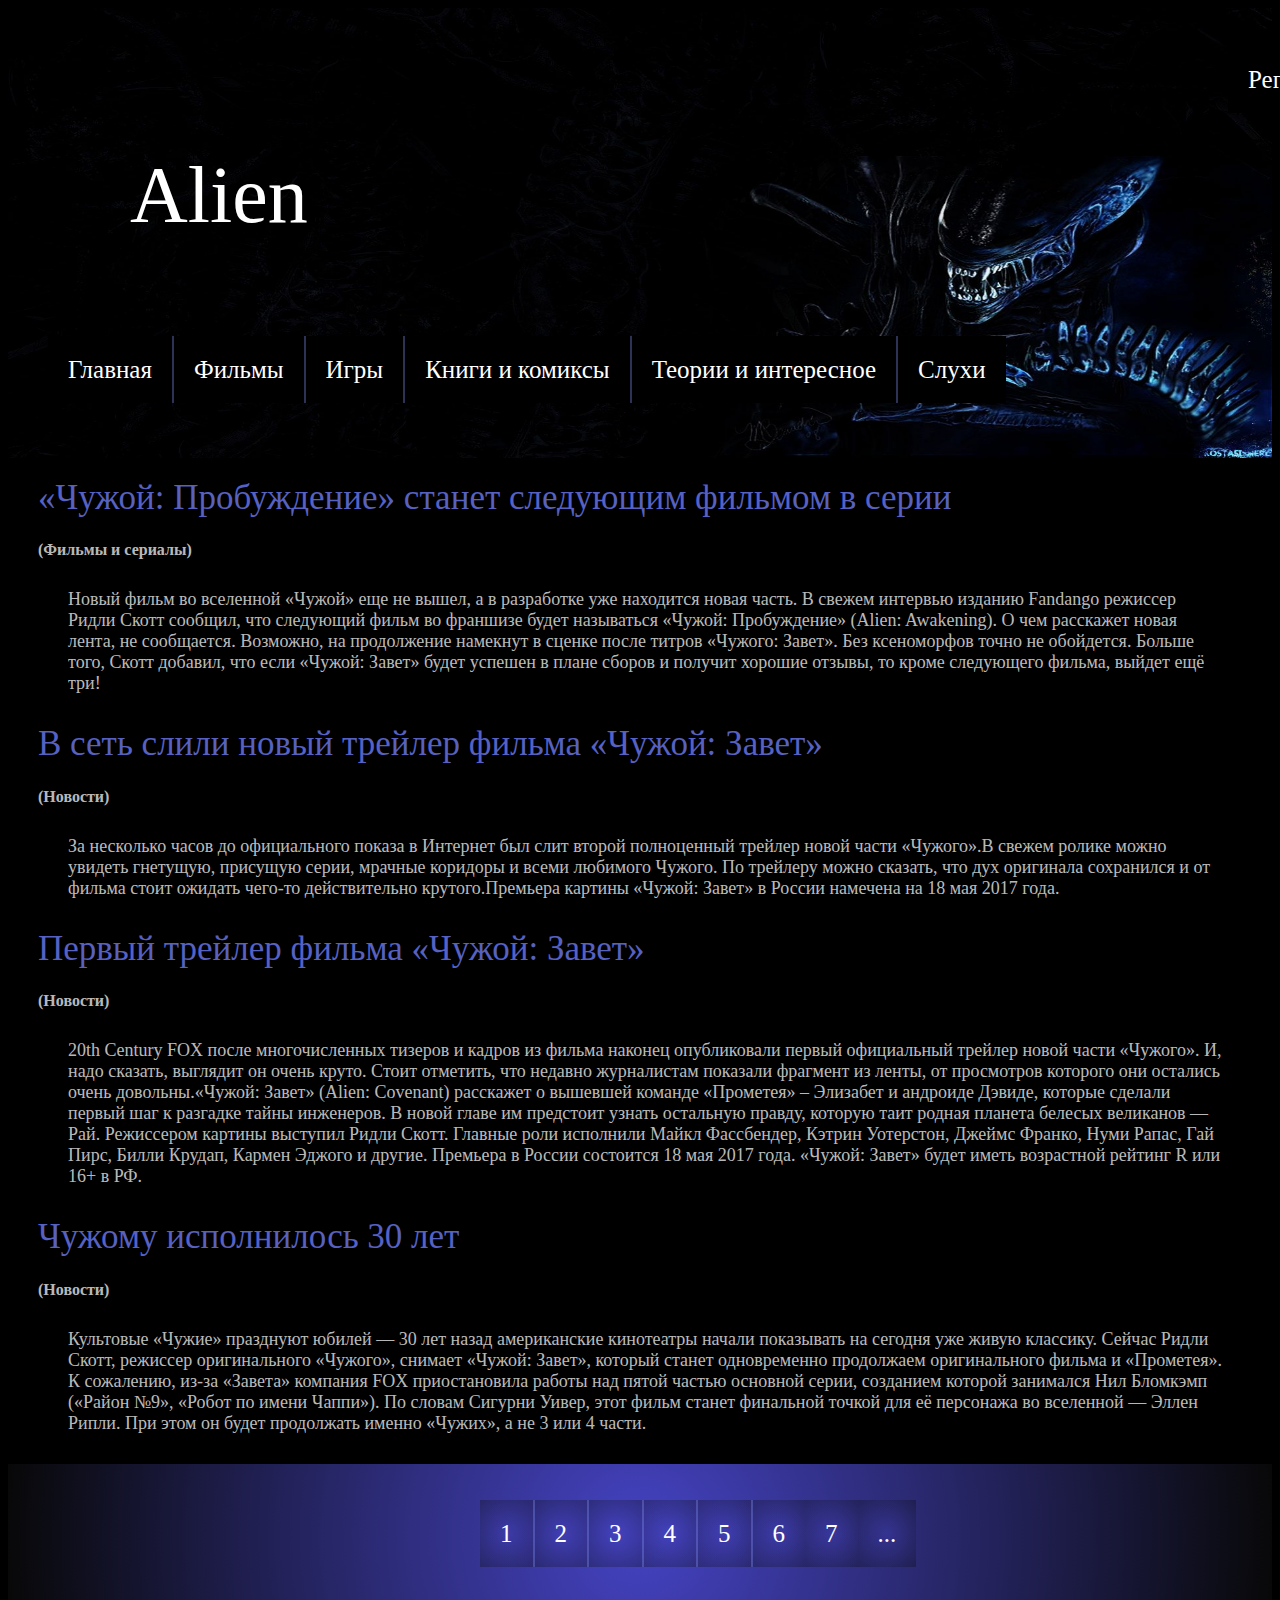
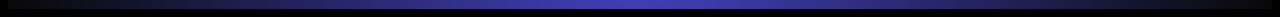
<file: gossip/gossip7.html>
<!DOCTYPE html>
<html>
    <head>
        <meta charset="utf-8">
        <title>Слухи</title>
        <link rel="stylesheet" type="text/css" href="style.css">
    </head>
    <body>
        <div class="body-page">
            <header>
                <div class="container__logo">
					Alien
                </div>
                <div class="container">
                <img src="1.jpg">
                <div class="container__menu">
                    <ul>
                <li><a href=".html">Главная</a></li>
                <li><a href=".html">Фильмы</a></li>
                <li><a href=".html">Игры</a></li>
                 <li><a href="../book/book.html">Книги и комиксы</a></li>
                 <li><a href=".html">Теории и интересное</a></li>
                 <li><a href="gossip.html">Слухи</a></li>
                    </ul>
                    <div class="reg">
                    <ul>
                <li><a href="../reg/reg.html">Регистрация</a></li>
                <li><a href="../vhod/vhod.html">Вход</a></li>
                    </ul>
                    </div>
                </div>
            </div>
            </header>
            <main>
                <h1>«Чужой: Пробуждение» станет следующим фильмом в серии</h1>
                <h4>(Фильмы и сериалы)</h4>
                <p>Новый фильм во вселенной «Чужой» еще не вышел, а в разработке уже находится новая часть. В свежем интервью изданию Fandango режиссер Ридли Скотт сообщил, что следующий фильм во франшизе будет называться «Чужой: Пробуждение» (Alien: Awakening). О чем расскажет новая лента, не сообщается. Возможно, на продолжение намекнут в сценке после титров «Чужого: Завет». Без ксеноморфов точно не обойдется. Больше того, Скотт добавил, что если «Чужой: Завет» будет успешен в плане сборов и получит хорошие отзывы, то кроме следующего фильма, выйдет ещё три! </p>
                <h1>В сеть слили новый трейлер фильма «Чужой: Завет»</h1>
                <h4>(Новости)</h4>
                <p>За несколько часов до официального показа в Интернет был слит второй полноценный трейлер новой части «Чужого».В свежем ролике можно увидеть гнетущую, присущую серии, мрачные коридоры и всеми любимого Чужого. По трейлеру можно сказать, что дух оригинала сохранился и от фильма стоит ожидать чего-то действительно крутого.Премьера картины «Чужой: Завет» в России намечена на 18 мая 2017 года.</p>
                <h1>Первый трейлер фильма «Чужой: Завет»</h1>
                <h4>(Новости)</h4>
                <p>20th Century FOX после многочисленных тизеров и кадров из фильма наконец опубликовали первый официальный трейлер новой части «Чужого». И, надо сказать, выглядит он очень круто. Стоит отметить, что недавно журналистам показали фрагмент из ленты, от просмотров которого они остались очень довольны.«Чужой: Завет» (Alien: Covenant) расскажет о вышевшей команде «Прометея» – Элизабет и андроиде Дэвиде, которые сделали первый шаг к разгадке тайны инженеров. В новой главе им предстоит узнать остальную правду, которую таит родная планета белесых великанов — Рай. Режиссером картины выступил Ридли Скотт. Главные роли исполнили Майкл Фассбендер, Кэтрин Уотерстон, Джеймс Франко, Нуми Рапас, Гай Пирс, Билли Крудап, Кармен Эджого и другие. Премьера в России состоится 18 мая 2017 года. «Чужой: Завет» будет иметь возрастной рейтинг R или 16+ в РФ. </p>
                <h1>Чужому исполнилось 30 лет</h1>
                <h4>(Новости)</h4>
                <p>Культовые «Чужие» празднуют юбилей — 30 лет назад американские кинотеатры начали показывать на сегодня уже живую классику. Сейчас Ридли Скотт, режиссер оригинального «Чужого», снимает «Чужой: Завет», который станет одновременно продолжаем оригинального фильма и «Прометея». К сожалению, из-за «Завета» компания FOX приостановила работы над пятой частью основной серии, созданием которой занимался Нил Бломкэмп («Район №9», «Робот по имени Чаппи»). По словам Сигурни Уивер, этот фильм станет финальной точкой для её персонажа во вселенной — Эллен Рипли. При этом он будет продолжать именно «Чужих», а не 3 или 4 части.</p>
            </main>
            <footer>
                <div class="number">
                    <ul>
                        <li>
                            <a href="gossip.html">1</a>
                        </li>
                        <li>
                            <a href="gossip2.html">2</a>
                        </li>
                        <li>
                            <a href="gossip3.html">3</a>
                        </li>
                        <li>
                            <a href="gossip4.html">4</a>
                        </li>
                        <li>
                            <a href="gossip5.html">5</a>
                        </li>
                        <li>
                            <a href="gossip6.html">6</a>
                        </li>
                        <li>
                            <a href="gossip7.html">7</a>
                        </li>
                        <li>
                            <a href="gossip.html">...</a>
                        </li>
                </ul>
            </div>
            <ul>
            </footer>
            </div>
            </body>
            </html>
</file>
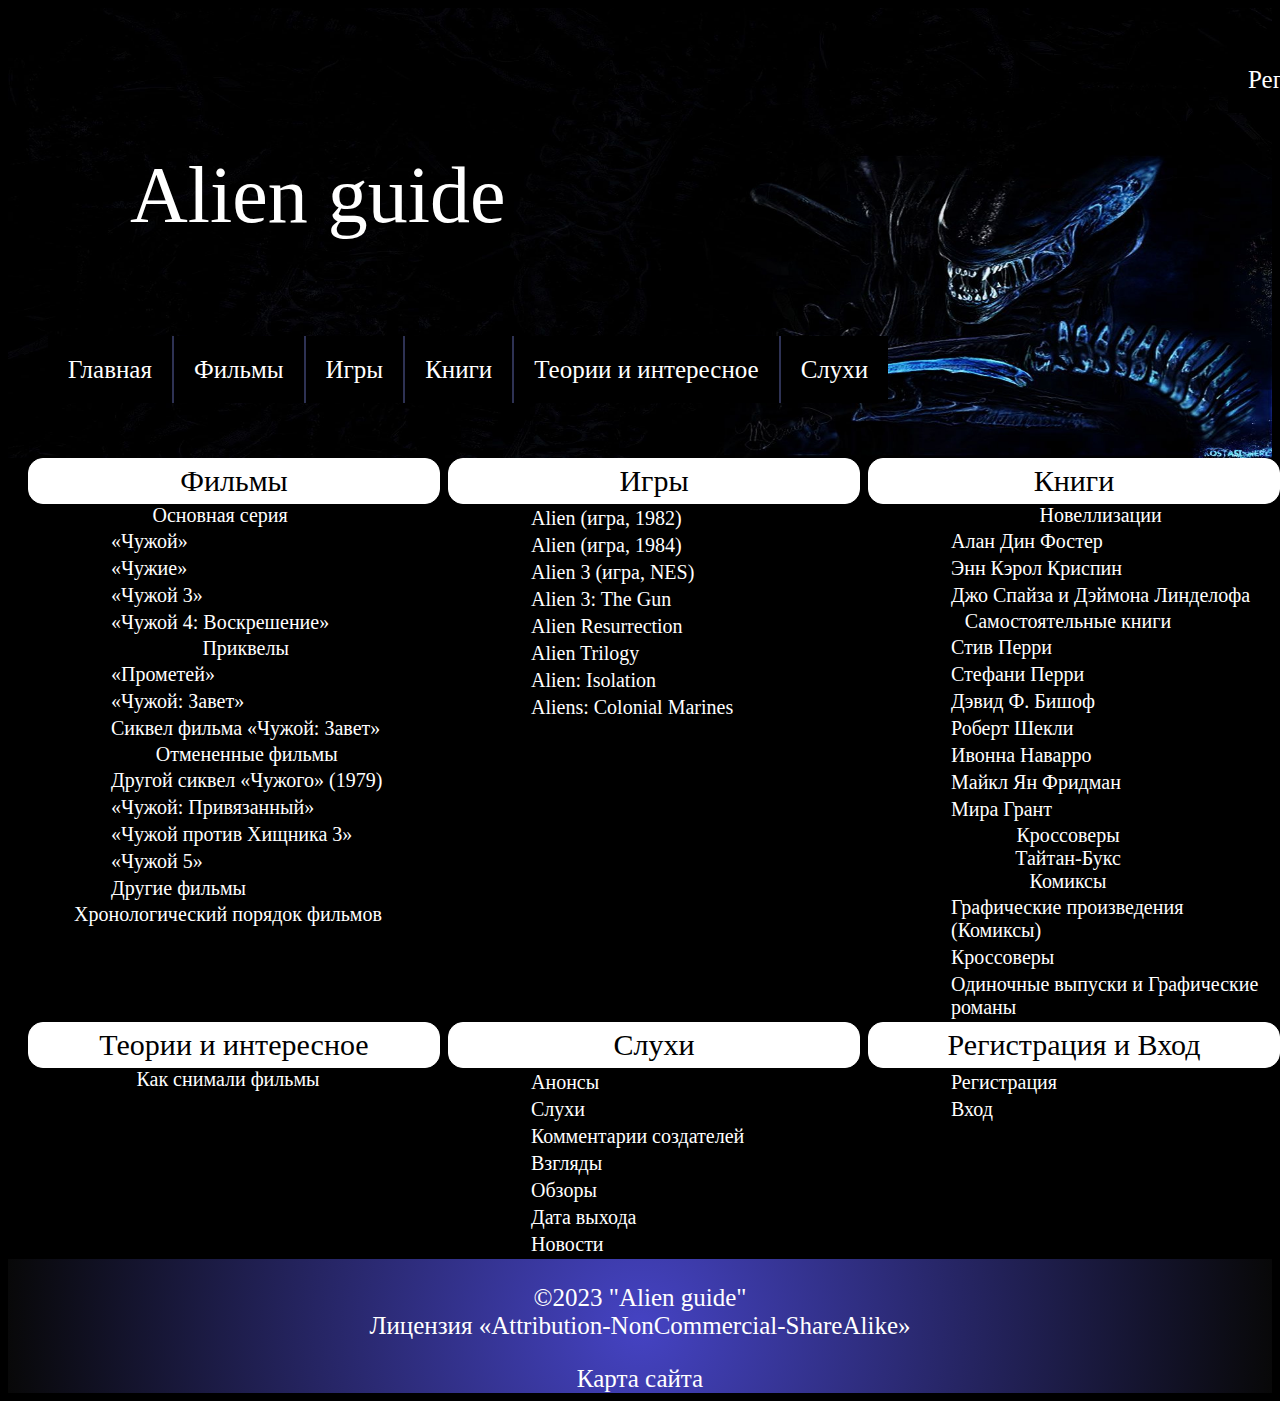
<file: map/map.html>
<!DOCTYPE html>
<html>
    <head>
        <meta charset="utf-8">
        <title>Карта сайта</title>
        <link rel="stylesheet" type="text/css" href="style.css">
    </head>
    <body>
        <div class="body-page">
            <header>
                <div class="container__logo">Alien guide</div>
                <div class="container">
                <img src="1.jpg">
                <div class="container__menu">
                    <ul>
                <li><a href="../index/index.html">Главная</a></li>
                <li><a href="../films/films.html">Фильмы</a></li>
                <li><a href="../game/game.html">Игры</a></li>
                 <li><a href="../book/book.html">Книги</a></li>
                 <li><a href="../teory and interesnosty/teory.html">Теории и интересное</a></li>
                 <li><a href="../gossip/gossip.html">Слухи</a></li>
                    </ul>
                    <div class="reg">
                    <ul>
                <li><a href="../reg/reg.html">Регистрация</a></li>
                <li><a href="../vhod/vhod.html">Вход</a></li>
                    </ul>
                    </div>
                </div>
            </div>
            </header>
            <main>
                <div class="box left">
                    <div class="Alien"><a href="../films/films.html">Фильмы</a></div>
                    <table class="name">
                    <caption>Основная серия</caption>
                        <tr><td>«Чужой»</td></tr>
                        <tr><td>«Чужие»</td></tr>
                        <tr><td>«Чужой 3»</td></tr>
                        <tr><td>«Чужой 4: Воскрешение»</td></tr>
                    </table>
                    <table class="name">
                    <caption>Приквелы</caption>
                        <tr><td>«Прометей»</td></tr>
                        <tr><td>«Чужой: Завет»</td></tr>
                        <tr><td>Сиквел фильма «Чужой: Завет»</td></tr>
                    </table>
                    <table class="name">
                    <caption>Отмененные фильмы</caption>
                        <tr><td>Другой сиквел «Чужого» (1979)</td></tr>
                        <tr><td>«Чужой: Привязанный»</td></tr>
                        <tr><td>«Чужой против Хищника 3»</td></tr>
                        <tr><td>«Чужой 5»</td></tr>
                        <tr><td>Другие фильмы</td></tr>
                    </table>
                    <table class="name">Хронологический порядок фильмов</table>
                </div>
                <div class="box middle">
                    <div class="Alien"><a href=".html">Игры</a></div>
					<table class="name">
                        <tr><td>Alien (игра, 1982)</td></tr>
                        <tr><td>Alien (игра, 1984)</td></tr>
                        <tr><td>Alien 3 (игра, NES)</td></tr>
                        <tr><td>Alien 3: The Gun</td></tr>
                        <tr><td>Alien Resurrection</td></tr>
                        <tr><td>Alien Trilogy</td></tr>
                        <tr><td>Alien: Isolation</td></tr>
                        <tr><td>Aliens: Colonial Marines</td></tr>
					</table>
                </div>
                <div class="box right">
                    <div class="Alien"><a href="../book/book.html">Книги</a></div>
                    <table class="name">
					<caption>Новеллизации</caption>
						<tr><td>Алан Дин Фостер</td></tr>
						<tr><td>Энн Кэрол Криспин</td></tr>
						<tr><td>Джо Спайза и Дэймона Линделофа</td></tr>
					</table>
					<table class="name">Самостоятельные книги
						<tr><td>Стив Перри</td></tr>
						<tr><td>Стефани Перри</td></tr>
						<tr><td>Дэвид Ф. Бишоф</td></tr>
						<tr><td>Роберт Шекли</td></tr>
						<tr><td>Ивонна Наварро</td></tr>
						<tr><td>Майкл Ян Фридман</td></tr>
						<tr><td>Мира Грант</td></tr>
					</table>
					<table class="name">Кроссоверы</table>
					<table class="name">Тайтан-Букс</table>
                    <table class="name">Комиксы
                        <tr><td>Графические произведения (Комиксы)</td></tr>
                        <tr><td>Кроссоверы</td></tr>
                        <tr><td>Одиночные выпуски и Графические романы</td></tr>
                    </table>
                </div>
                <div class="box down1">
                    <div class="Alien"><a href=".html">Теории и интересное</a></div>
                    <table class="name">Как снимали фильмы</table>
                </div>
                <div class="box down2">
                    <div class="Alien"><a href="../gossip/gossip.html">Слухи</a></div>
                    <table>
                    <tr><td>Анонсы</td></tr>
                    <tr><td>Слухи</td></tr>
                    <tr><td>Комментарии создателей</td></tr>
                    <tr><td>Взгляды</td></tr>
                    <tr><td>Обзоры</td></tr>
                    <tr><td>Дата выхода</td></tr>
                    <tr><td>Новости</td></tr>
                    </table>
                </div>
                <div class="box down3">
                    <div class="Alien"><a href="../reg/reg.html">Регистрация</a> и <a href="../vhod/vhod.html">Вход</a></div>
                    <table>
                    <tr><td>Регистрация</td></tr>
                    <tr><td>Вход</td></tr>
                    </table>
                </div>
            </main>
            <footer><p>&copy;2023 "Alien guide"<br>
                Лицензия «Attribution-NonCommercial-ShareAlike»</p>
                <a href="map.html">Карта сайта</a></footer>
        </div>
    </body>
</html>
</file>
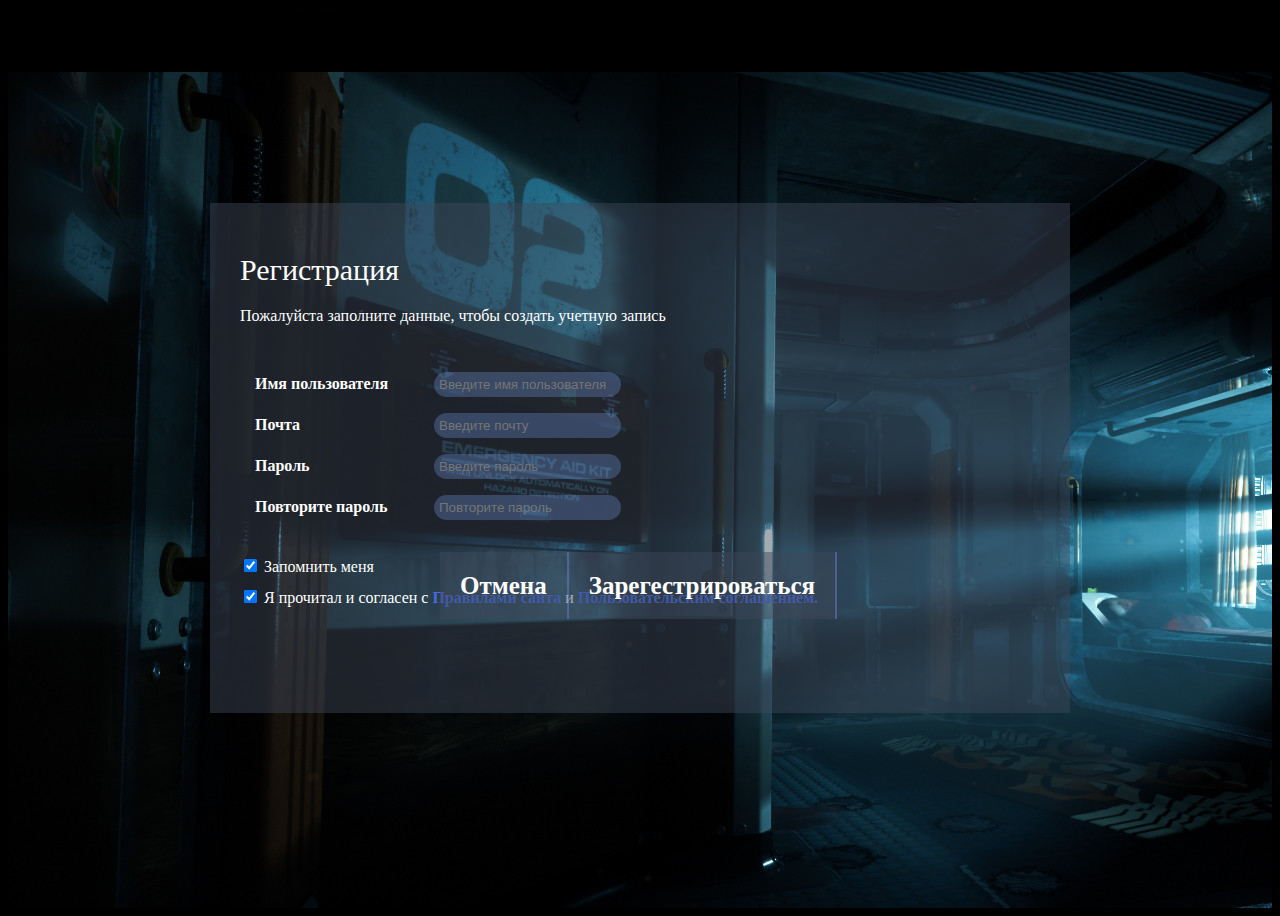
<file: reg/reg.html>
<!DOCTYPE html>
<html lang="en">
<head>
    <meta charset="UTF-8">
    <meta name="viewport" content="width=device-width, initial-scale=1.0">
    <link rel="stylesheet" href="style.css" type="text/css">
    <title>Регистрация</title>
</head>
<body>
    <div class="body-page">
        <div class="container__menu">
            <ul>
        <li><a href="../index/index.html">Отмена</a></li>
        <li><a href="../index/index.html">Зарегестрироваться</a></li>
            </ul>
        </div>
    <div class="any">
    <div class="foundation">
        <h1>Регистрация</h1>
        <p>Пожалуйста заполните данные, чтобы создать учетную запись</p>
        <div class="userdata">
            <p>
                <label class="sun" for="name"><b>Имя пользователя</b></label>
                <input class="bee" type="text" placeholder="Введите имя пользователя" name="name" required>
            </p>
            <p>
                <label class="sun" for="email"><b>Почта</b></label>
                <input class="bee" type="text" placeholder="Введите почту" name="email" required>
            </p>
            <p>
                <label class="sun" for="psw"><b>Пароль</b></label>
                <input class="bee" type="password" placeholder="Введите пароль" name="psw" required>
            </p>
            <p>
                <label class="sun" for="psw-repeat"><b>Повторите пароль</b></label>
                <input class="bee" type="password" placeholder="Повторите пароль" name="psw-repeat" required>
            </p>
        </div>
        <label>
            <p class="star">
                <input type="checkbox" checked="checked" name="remember" style="margin-bottom:15px"> Запомнить меня
            </p>
        </label>
        <label>
            <p class="star">
                <input type="checkbox" checked="checked" name="conditions" style="margin-bottom:15px"> Я прочитал и согласен с <a href="#">Правилами сайта</a> и <a href="#">Пользовательским соглашением.</a>
            </p>
        </label>
    </div>
</div>
</div>
</body>
</html>
</file>
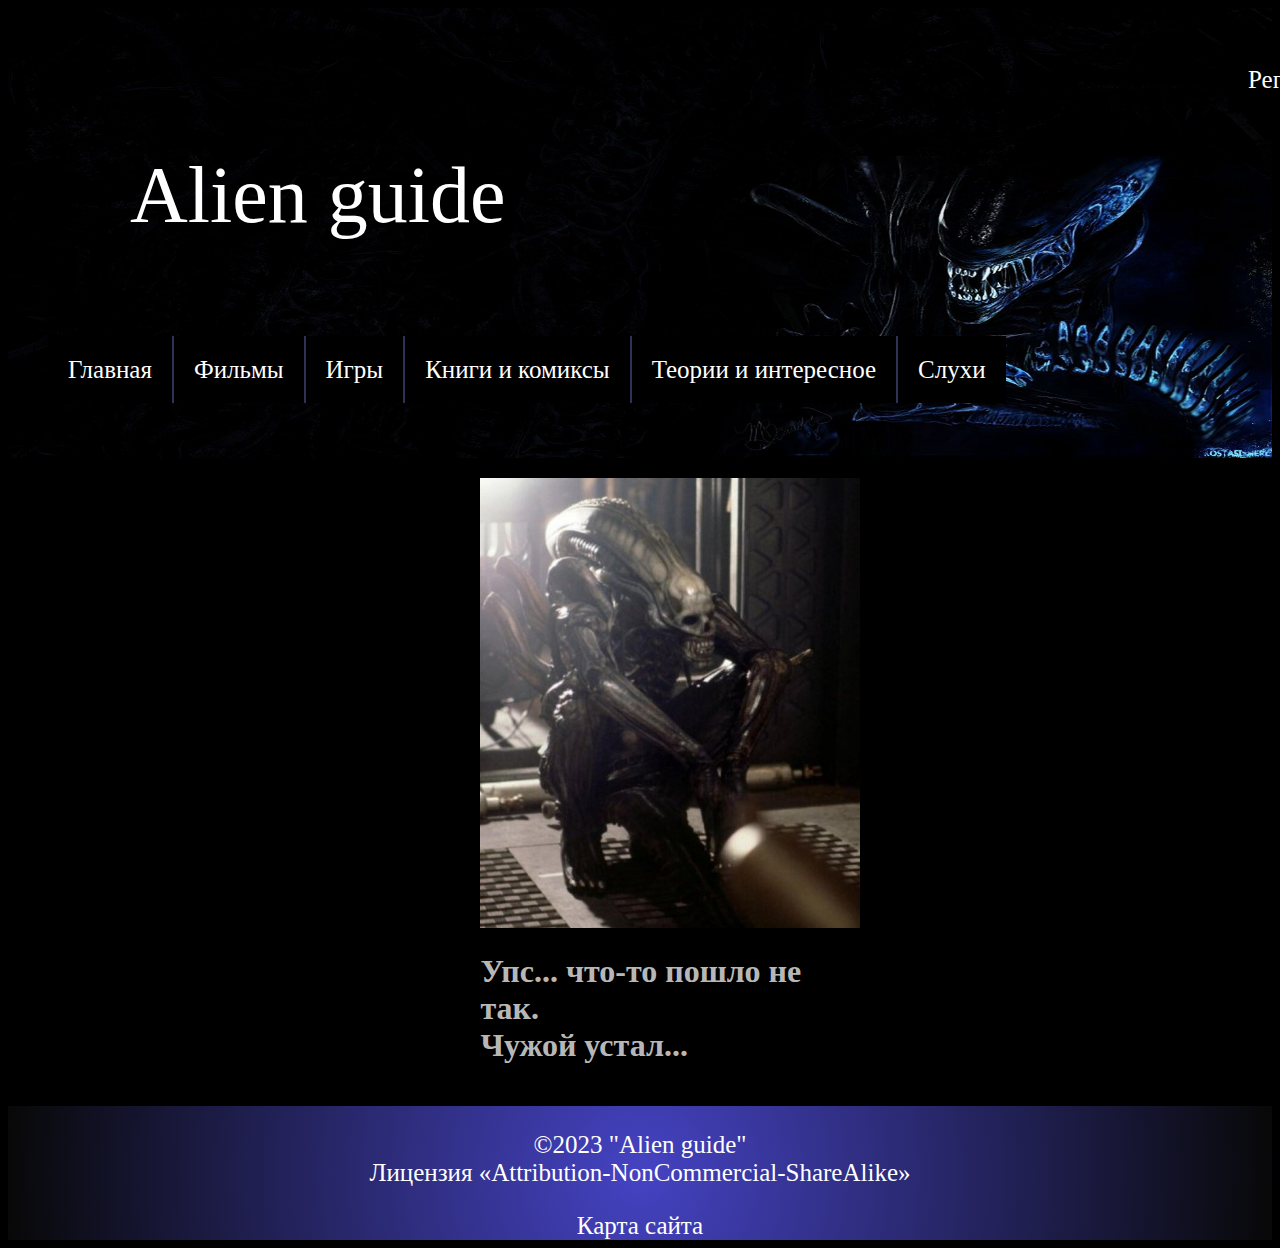
<file: teory and interesnosty/teory.html>
<!DOCTYPE html>
<html>
    <head>
        <meta charset="utf-8">
        <title>Теории и интересное</title>
        <link rel="stylesheet" type="text/css" href="style.css">
    </head>
    <body>
        <div class="body-page">
            <header>
                <div class="container__logo">
					Alien guide
                </div>
                <div class="container">
                <img src="1.jpg">
                <div class="container__menu">
                    <ul>
                <li><a href="../index/index.html">Главная</a></li>
                <li><a href="../films/films.html">Фильмы</a></li>
                <li><a href="../game/game.html">Игры</a></li>
                <li><a href="../book/book.html">Книги и комиксы</a></li>
                <li><a href="../teory and interesnosty/teory.html">Теории и интересное</a></li>
                <li><a href="../gossip/gossip.html">Слухи</a></li>
                    </ul>
                    <div class="reg">
                    <ul>
                <li><a href="../reg/reg.html">Регистрация</a></li>
                <li><a href="../vhod/vhod.html">Вход</a></li>
                    </ul>
                    </div>
                </div>
            </div>
            </header>
            <main>
			<div class="error">
				<img src="2.jpg">
				<h1>Упс... что-то пошло не так.<br> Чужой устал...<h1>
			
			</div>
			</main>
			<footer>
				<p>&copy;2023 "Alien guide"<br>
				Лицензия «Attribution-NonCommercial-ShareAlike»</p>
				<a href="../map/map.html">Карта сайта</a>
            </footer>
		</div>
	</body>
</html>
</file>
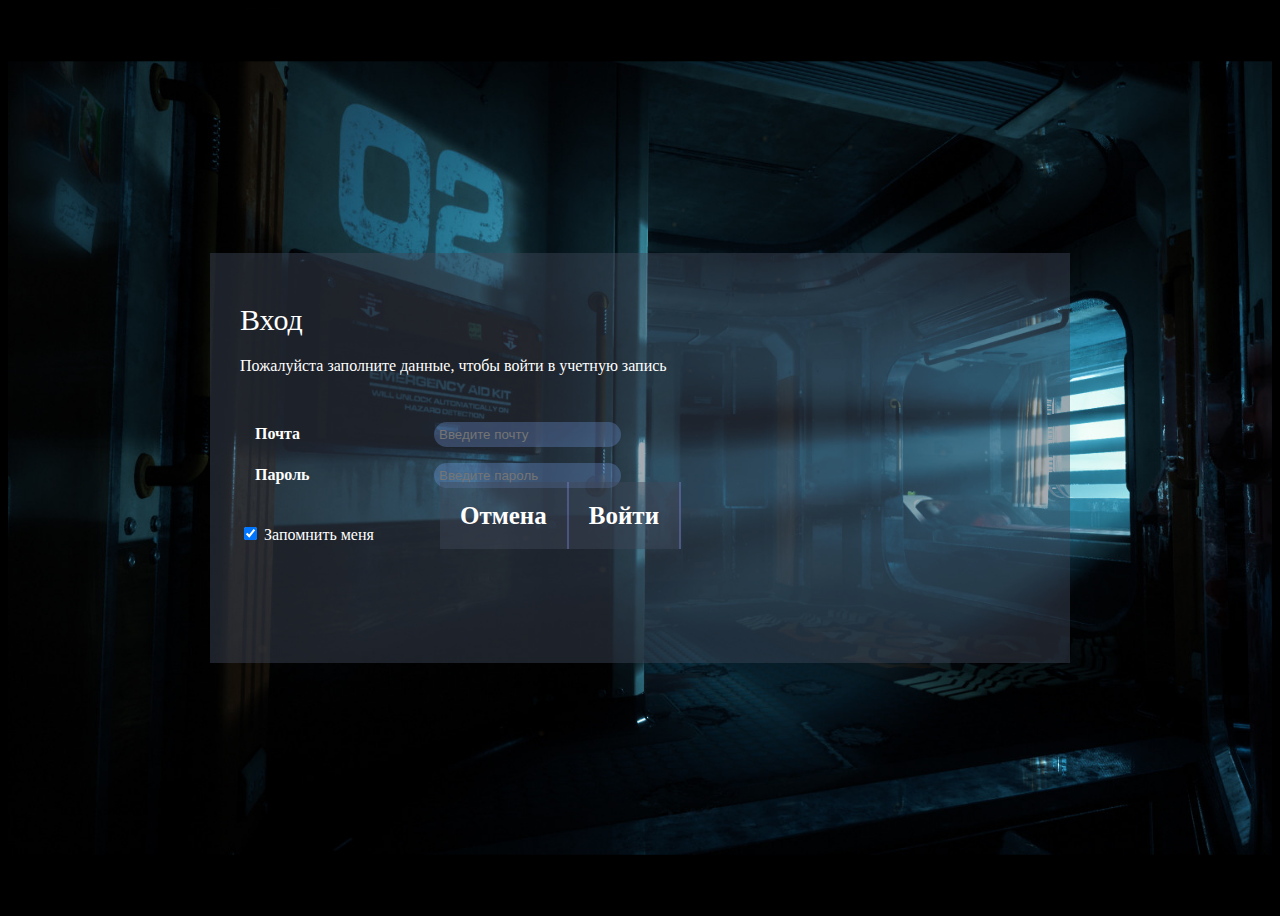
<file: vhod/vhod.html>
<!DOCTYPE html>
<html lang="en">
<head>
    <meta charset="UTF-8">
    <meta name="viewport" content="width=device-width, initial-scale=1.0">
    <link rel="stylesheet" href="style.css" type="text/css">
    <title>Вход в учетную запись</title>
</head>
<body>
    <div class="body-page">
        <div class="container__menu">
            <ul>
        <li><a href="../index/index.html">Отмена</a></li>
        <li><a href="../index/index.html">Войти</a></li>
            </ul>
        </div>
    <div class="any">
    <div class="foundation">
        <h1>Вход</h1>
        <p>Пожалуйста заполните данные, чтобы войти в учетную запись</p>
        <div class="userdata">
            <p>
                <label class="sun" for="email"><b>Почта</b></label>
                <input class="bee" type="text" placeholder="Введите почту" name="email" required>
            </p>
            <p>
                <label class="sun" for="psw"><b>Пароль</b></label>
                <input class="bee" type="password" placeholder="Введите пароль" name="psw" required>
            </p>
        </div>
        <label>
            <p class="star">
                <input type="checkbox" checked="checked" name="remember" style="margin-bottom:15px"> Запомнить меня
            </p>
        </label>
    </div>
</body>
</html>
</file>
<file: index/style.css>
body{
    background-color: rgb(0, 0, 0);
}
a{
	text-decoration: none;
	color:white;
}
.body-page{
    display: table;
    width: 100%;
    height: 100%;
}
.body-page img{
    width: 100%;
    height: 450px;
}
header{
    display: table-row;
    text-align: center;
    height: 150px;
    width: 100%;
}
footer{
    font: 25px Gabriola;
    display: table-row;
    background: rgb(69,67,195);
    background: radial-gradient(circle, rgba(69,67,195,1) 0%, rgba(8,8,8,1) 100%);
    height:100px;
    width: 100%;
    text-align: center;
    color: white;
    margin-top: 40px;
}
main{
    display: table;
    width: 100%;
    height: 100%;
}
.container{
    font: 20px Gabriola;
	display: flex;
	flex-flow: wrap;
	flex-direction: row;
	justify-content: space-between; 
}
.container__logo{
	color: #ffffff;
	font: 80px Space Age Cyrillic;
    position: absolute;top: 150px;left: 130px;
}
.container__menu{
    position: absolute;top: 300px;
}
.container__menu ul{
	list-style: none;
	display: flex;
}
.container__menu ul li a{
	text-decoration: none;
	color: #ffffff;
	padding: 20px;
	font-size: 25px;
    line-height: 100px;
    background-color: rgb(0, 0, 0);
}
.container__menu ul li:nth-child(-n+5) a{
    border-right: 2px solid rgba(132, 142, 240, 0.35);
}

.container__menu ul li:hover{
	background-color: rgb(115, 187, 255);
}
.Alien {
	color: #000000;
	font: 30px Space Age Cyrillic;
    text-align: center; 
    border: 1px solid rgb(255, 255, 255);
    padding: 5px;
    background-color: rgb(255, 255, 255);
    width: auto;
    border-radius: 15px;
}
.reg{
    position: absolute;top: -290px;left: 1180px;
}
p::selection{
	color:white;
	background-color:rgb(57,255,20);
}
h1{
	color:rgb(86, 97, 194) ;
	font: 35px Space Age Cyrillic;
	margin-top: 20px;
}
p{
	line-height:20px;
	font-size: 20px;
	color:lightgrey;
    text-align:left;

}
footer p{
	text-align:center;
}
.name {
	margin:60px;
	border-collapse:collapse;
}
td{
	border-bottom:lightgrey solid 2px;

}
.name img{
	height:350px;
	width:auto;
}
</file>
<file: book/style.css>
body{
    background-color: rgb(0, 0, 0);
}
.body-page{
    display: table;
    width: 100%;
    height: 100%;
}
.body-page img{
    width: 100%;
    height: 450px;
}
header{
    display: table-row;
    text-align: center;
    height: 150px;
    width: 100%;
}
footer{
    font: 25px Gabriola;
    display: table-row;
    background: rgb(69,67,195);
    background: radial-gradient(circle, rgba(69,67,195,1) 0%, rgba(8,8,8,1) 100%);
    height:100px;
    width: 100%;
    text-align: center;
    color: white;
}
main{
    color: white;
    display: table;
    width: 100%;
    height: 100%;
}
.container{
    font: 20px Gabriola;
	display: flex;
	flex-flow: wrap;
	flex-direction: row;
	justify-content: space-between; 
}
.container__logo{
	color: #ffffff;
	font: 80px Space Age Cyrillic;
    position: absolute;top: 150px;left: 130px;
}
.container__menu{
    position: absolute;top: 300px;
}
.container__menu ul{
	list-style: none;
	display: flex;
}
.container__menu ul li a{
	text-decoration: none;
	color: #ffffff;
	padding: 20px;
	font-size: 25px;
    line-height: 100px;
    background-color: rgb(0, 0, 0);
}
.container__menu ul li:nth-child(-n+5) a{
    border-right: 2px solid rgba(132, 142, 240, 0.35);
}

.container__menu ul li:hover{
	background-color: rgb(115, 187, 255);
}
.reg{
    position: absolute;top: -290px;left: 1180px;
}
table {
    width: 50%;
    border: 10px double #000000;
    margin: auto; 
    table-layout: fixed;
}
.caption {
    font-size: 40px;
 }
 th, td {
    border: 2px solid rgba(132, 142, 240, 0.35);
    font-size: 20px;
    padding: 10px;
 }
caption{
        font: 40px Space Age Cyrillic;
}
p::selection{
    color:white;
    background-color:rgb(57,255,20);
    }
a{
    color: white;
}
</file>
<file: films/style.css>
body{
    background-color: rgb(0, 0, 0);
}

.body-page{
    display: table;
    width: 100%;
    height: 100%;
}
.body-page img{
    width: 100%;
    height: 450px;
}
header{
    display: table-row;
    text-align: center;
    height: 150px;
    width: 100%;
}
footer{
    font: 25px Gabriola;
    display: table-row;
    background: rgb(69,67,195);
    background: radial-gradient(circle, rgba(69,67,195,1) 0%, rgba(8,8,8,1) 100%);
    height:100px;
    width: 100%;
    text-align: center;
    color: white;
    margin-top: 40px;
}
main{
	margin:20px;
	margin-left:30px;
	color: rgba(255, 255, 255, 0.74);
    display: table;
    width: 100%;
    height: 100%;
}
.box{
    display: table-cell;
    text-align: center;
}
.left{
    font: 20px Gabriola;
    margin: 20px;
    margin-left: 5px;
    width: auto;
    height: 100%;
    float: left;
    color: white;
}
.container{
    font: 20px Gabriola;
	display: flex;
	flex-flow: wrap;
	flex-direction: row;
	justify-content: space-between; 
}
.container__logo{
	color: #ffffff;
	font: 80px Space Age Cyrillic;
    position: absolute;top: 150px;left: 130px;
}
.container__menu{
    position: absolute;top: 300px;
}
.container__menu ul{
	list-style: none;
	display: flex;
}
.container__menu ul li a{
	text-decoration: none;
	color: #ffffff;
	padding: 20px;
	font-size: 25px;
    line-height: 100px;
    background-color: rgb(0, 0, 0);
}
.container__menu ul li:nth-child(-n+5) a{
    border-right: 2px solid rgba(132, 142, 240, 0.35);
}

.container__menu ul li:hover{
	background-color: rgb(115, 187, 255);
}
.Alien {
	color: #000000;
	font: 30px Space Age Cyrillic;
    text-align: center; 
    border: 1px solid rgb(255, 255, 255);
    padding: 5px;
    background-color: rgb(255, 255, 255);
    width: 400px;
    border-radius: 15px;
}

.reg{
    position: absolute;top: -290px;left: 1180px;
}
.films p{
	color:lightgrey;
}
.films h1{
    font: 20px Space Age Cyrillic;
    text-align: left; 
}
a{
	text-decoration: none;
	color:lightgrey;
}
caption{
	color:rgb(95, 194, 86)  ;
	font: 30px Space Age Cyrillic;
}
p::selection{
	color:white;
	background-color:rgb(57,255,20);
}
a{
	text-decoration: none;
	color:lightgrey;
	font: 20px Gabriola;
}
h1{
	color:rgb(95, 194, 86) ;
	font: 35px Space Age Cyrillic;
	margin-top: 20px;
}
p{
	line-height:20px;
	font-size: 20px;
	margin: 30px;
	color:lightgrey;
	text-align:left;
}
footer p{
	text-align:center;
}
</file>
<file: game/style.css>
body{
    background-color: rgb(0, 0, 0);
}
.body-page{
    display: table;
    width: 100%;
    height: 100%;
}
.body-page img{
    width: 100%;
    height: 450px;
}
header{
    display: table-row;
    text-align: center;
    height: 150px;
    width: 100%;
}
footer{
    font: 25px Gabriola;
    display: table-row;
    background: rgb(69,67,195);
    background: radial-gradient(circle, rgba(69,67,195,1) 0%, rgba(8,8,8,1) 100%);
    height:100px;
    width: 100%;
    text-align: center;
    color: white;
    margin-top: 40px;
}
main{
    margin: 20px;
    margin-left: 30px;
    color: rgba(255, 255, 255, 0.74); 
}
h2{
    color:rgb(95, 194, 86) ;
    font: 35px Space Age Cyrillic;
    margin-top: 20px;
}
.container{
    font: 20px Gabriola;
	display: flex;
	flex-flow: wrap;
	flex-direction: row;
	justify-content: space-between; 
}
.container__logo{
	color: #ffffff;
	font: 80px Space Age Cyrillic;
    position: absolute;top: 150px;left: 130px;
}
.container__menu{
    position: absolute;top: 300px;
}
.container__menu ul{
	list-style: none;
	display: flex;
}
.container__menu ul li a{
	text-decoration: none;
	color: #ffffff;
	padding: 20px;
	font-size: 25px;
    line-height: 100px;
    background-color: rgb(0, 0, 0);
}
.container__menu ul li:nth-child(-n+5) a{
    border-right: 2px solid rgba(132, 142, 240, 0.35);
}

.container__menu ul li:hover{
	background-color: rgb(115, 187, 255);
}
.reg{
    position: absolute;top: -290px;left: 1180px;
}
p::selection{
    color:white;
    background-color:rgb(57,255,20);
}
table {
    width: 80%;
    height: 90%;
    margin: auto; 
    table-layout: fixed;
}
a{
    color: white;
}
</file>
<file: gossip/style.css>
body{
    background-color: rgb(0, 0, 0);
}
.body-page{
    display: table;
    width: 100%;
    height: 100%;
}
.body-page img{
    width: 100%;
    height: 450px;
}
header{
    display: table-row;
    text-align: center;
    height: 150px;
    width: 100%;
}
footer{
    font: 25px Gabriola;
    display: table-row;
    background: rgb(69,67,195);
    background: radial-gradient(circle, rgba(69,67,195,1) 0%, rgba(8,8,8,1) 100%);
    height:100px;
    width: 100%;
    text-align: center;
    color: white;
}
.container{
    font: 20px Gabriola;
	display: flex;
	flex-flow: wrap;
	flex-direction: row;
	justify-content: space-between; 
}
.container__logo{
	color: #ffffff;
	font: 80px Space Age Cyrillic;
    position: absolute;top: 150px;left: 130px;
}
.container__menu{
    position: absolute;top: 300px;
}
.container__menu ul{
	list-style: none;
	display: flex;
}
.container__menu ul li a{
	text-decoration: none;
	color: #ffffff;
	padding: 20px;
	font-size: 25px;
    line-height: 100px;
    background-color: rgb(0, 0, 0);
}
.container__menu ul li:nth-child(-n+5) a{
    border-right: 2px solid rgba(132, 142, 240, 0.35);
}

.container__menu ul li:hover{
	background-color: rgb(115, 187, 255);
}
.reg{
    position: absolute;top: -290px;left: 1180px;
}
.number{
	width: 400px;
	font-size: 20px;
	margin: 0 auto;
    margin-top: auto;
}

.number li {
    line-height: 15px;
    list-style: none;
}
main{
    margin: 20px;
    margin-left: 30px;
    color: rgba(255, 255, 255, 0.74); 
}
h1{
    color:rgb(86, 97, 194) ;
    font: 35px Space Age Cyrillic;
    margin-top: 20px;
}
.number ul{
	list-style: none;
	display: flex;
}
.number ul li a{
	text-decoration: none;
	color: #ffffff;
	padding: 20px;
	font-size: 25px;
    line-height: 100px;
    background: rgba(69, 67, 195, 0.315);
    background: radial-gradient(circle, rgba(69, 67, 195, 0.315) 0%, rgba(8, 8, 8, 0.315) 100%);
    
}
.number ul li:nth-child(-n+5) a{
    border-right: 2px solid rgba(132, 142, 240, 0.35);
}

.number ul li:hover{
	background-color: rgba(69, 67, 195, 0.767);
}
p{
    font-size: 18px;
    margin: 30px;
}
p::selection{
color:white;
background-color:rgb(57,255,20);
}
a{
    color: white;
}
</file>
<file: map/style.css>
body{
    background-color: rgb(0, 0, 0);
}
.body-page{
    display: table;
    width: 100%;
    height: 100%;
}
.body-page img{
    width: 100%;
    height: 450px;
}
header{
    display: table-row;
    text-align: center;
    height: 150px;
    width: 100%;
}
footer{
    font: 25px Gabriola;
    display: table-row;
    background: rgb(69,67,195);
    background: radial-gradient(circle, rgba(69,67,195,1) 0%, rgba(8,8,8,1) 100%);
    height:100px;
    width: 100%;
    text-align: center;
    color: white;
    margin-top: 40px;
}
main{
    display: table;
    width: 100%;
    height: 100%;
}
.box{
    display: table-cell;
    text-align: center;
}
.left, .middle, .right, .down1, .down2, .down3{
    margin-left: 20px;
    font: 20px Gabriola;
    height: 100%;
    width: 400px;
    float: left;
    color: white;
}
.container{
    font: 20px Gabriola;
	display: flex;
	flex-flow: wrap;
	flex-direction: row;
	justify-content: space-between; 
}
.container__logo{
	color: #ffffff;
	font: 80px Space Age Cyrillic;
    position: absolute;top: 150px;left: 130px;
}
.container__menu{
    position: absolute;top: 300px;
}
.container__menu ul{
	list-style: none;
	display: flex;
}
.container__menu ul li a{
	text-decoration: none;
	color: #ffffff;
	padding: 20px;
	font-size: 25px;
    line-height: 100px;
    background-color: rgb(0, 0, 0);
}
.container__menu ul li:nth-child(-n+5) a{
    border-right: 2px solid rgba(132, 142, 240, 0.35);
}

.container__menu ul li:hover{
	background-color: rgb(115, 187, 255);
}
.Alien {
	color: #000000;
	font: 30px Space Age Cyrillic;
    text-align: center; 
    border: 1px solid rgb(255, 255, 255);
    padding: 5px;
    background-color: rgb(255, 255, 255);
    width: 400px;
    border-radius: 15px;
}
.name{
    font-size: 20px;
}
.reg{
    position: absolute;top: -290px;left: 1180px;
}

td:hover{
	border-radius: 5px;
	background-color: rgb(115, 187, 255);
}
table{
	margin-left:80px;
	text-align: left;
	font-weight:normal;
}
a{
    text-decoration: none;
    color:black;
}
p::selection{
        color:white;
        background-color:rgb(57,255,20);
}
footer a{
    color: white;
}
</file>
<file: reg/style.css>
body{
    background-color: rgb(0, 0, 0);
}
.any{
    min-height: 100vh;
    align-items: center;
    display: flex;
    justify-content: center;
    background-image: url(reg.jpg);
  }
.body-page{
    display: table;
    width: 100%;
    height: 100%;
}
header{
    display: table-row;
    text-align: center;
    height: 150px;
    width: 100%;
}
.container{
    font: 20px Gabriola;
	display: flex;
	flex-flow: wrap;
	flex-direction: row;
	justify-content: space-between; 
}
.container__menu{
    position: absolute;top: 520px;left: 400px;
}
.container__menu ul{
	list-style: none;
	display: flex;
}
.container__menu ul li a{
	text-decoration: none;
	color: #ffffff;
	padding: 20px;
	font-size: 25px;
    line-height: 100px;
    background-color: #40475a75;
}
.container__menu ul li:nth-child(-n+5) a{
    border-right: 2px solid rgba(132, 142, 240, 0.35);
}

.container__menu ul li:hover{
	background-color: rgb(115, 187, 255);
}
a{
  text-decoration:none;
  color: #466adf;
  font-weight: bold;
}
a:hover {
color: #2fb6bb;
}
.foundation{
  width: 800px;
  height: 450px;
  background: #40475a75;
  color: #ffffff;
  padding: 30px;
}
.userdata{
  padding: 15px 0 20px 15px;
  
}
.bee{
  background-color: #81aafd46;
  border: none;
  padding: 5px;
  color: #ffffff;
  border-radius: 15px;  
}
.sun{
  width: 175px;
  display:inline-block;
}
.star{
  margin-top: 0;
  margin-bottom: 0;
}
h1{
    font: 30px Space Age Cyrillic;
}
</file>
<file: teory and interesnosty/style.css>
body{
    background-color: rgb(0, 0, 0);
}
a{
	text-decoration: none;
	color:white;
}
.error{
	max-width:30%;
	margin:0 auto;
}
.body-page{
    display: table;
    width: 100%;
    height: 100%;
}
.body-page img{
    width: 100%;
    height: 450px;
}
header{
    display: table-row;
    text-align: center;
    height: 150px;
    width: 100%;
}
footer{
    font: 25px Gabriola;
    display: table-row;
    background: rgb(69,67,195);
    background: radial-gradient(circle, rgba(69,67,195,1) 0%, rgba(8,8,8,1) 100%);
    height:100px;
    width: 100%;
    text-align: center;
    color: white;
    margin-top: 40px;
}
main{
	margin:20px;
	margin-left:30px;
	color: rgba(255, 255, 255, 0.74);
    display: table;
    width: 100%;
    height: 100%;
}
.container{
    font: 20px Gabriola;
	display: flex;
	flex-flow: wrap;
	flex-direction: row;
	justify-content: space-between; 
}
.container__logo{
	color: #ffffff;
	font: 80px Space Age Cyrillic;
    position: absolute;top: 150px;left: 130px;
}
.container__menu{
    position: absolute;top: 300px;
}
.container__menu ul{
	list-style: none;
	display: flex;
}
.container__menu ul li a{
	text-decoration: none;
	color: #ffffff;
	padding: 20px;
	font-size: 25px;
    line-height: 100px;
    background-color: rgb(0, 0, 0);
}
.container__menu ul li:nth-child(-n+5) a{
    border-right: 2px solid rgba(132, 142, 240, 0.35);
}

.container__menu ul li:hover{
	background-color: rgb(115, 187, 255);
}
.Alien {
	color: #000000;
	font: 30px Space Age Cyrillic;
    text-align: center; 
    border: 1px solid rgb(255, 255, 255);
    padding: 5px;
    background-color: rgb(255, 255, 255);
    width: 400px;
    border-radius: 15px;
}

.reg{
    position: absolute;top: -290px;left: 1180px;
}
</file>
<file: vhod/style.css>
body{
    background-color: rgb(0, 0, 0);
  }
  .any{
    min-height: 100vh;
    align-items: center;
    display: flex;
    justify-content: center;
    background-image: url(reg.jpg);
    background-size: cover;
  }
  .body-page{
    display: table;
    width: 100%;
    height: 100%;
  }
  header{
    display: table-row;
    text-align: center;
    height: 150px;
    width: 100%;
  }
  .container{
    font: 20px Gabriola;
  display: flex;
  flex-flow: wrap;
  flex-direction: row;
  justify-content: space-between; 
  }
  .container__menu{
    position: absolute;top: 450px;left: 400px;
  }
  .container__menu ul{
  list-style: none;
  display: flex;
  }
  .container__menu ul li a{
  text-decoration: none;
  color: #ffffff;
  padding: 20px;
  font-size: 25px;
    line-height: 100px;
    background-color: #40475a75;
  }
  .container__menu ul li:nth-child(-n+5) a{
    border-right: 2px solid rgba(132, 142, 240, 0.35);
  }
  
  .container__menu ul li:hover{
  background-color: rgb(115, 187, 255);
  }
  a{
    text-decoration:none;
    color: #466adf;
    font-weight: bold;
  }
  a:hover {
    color: #2fb6bb;
  }
  .foundation{
    width: 800px;
    height: 350px;
    background: #40475a75;
    color: #ffffff;
    padding: 30px;
  }
  .userdata{
    padding: 15px 0 20px 15px;
  }
  .bee{
    background-color: #81aafd46;
    border: none;
    padding: 5px;
    color: #ffffff;
    border-radius: 15px;  
  }
  .sun{
    width: 175px;
    display:inline-block;
  }
  .star{
    margin-top: 0;
    margin-bottom: 0;
  }
  h1{
    font: 30px Space Age Cyrillic;
  }
</file>
